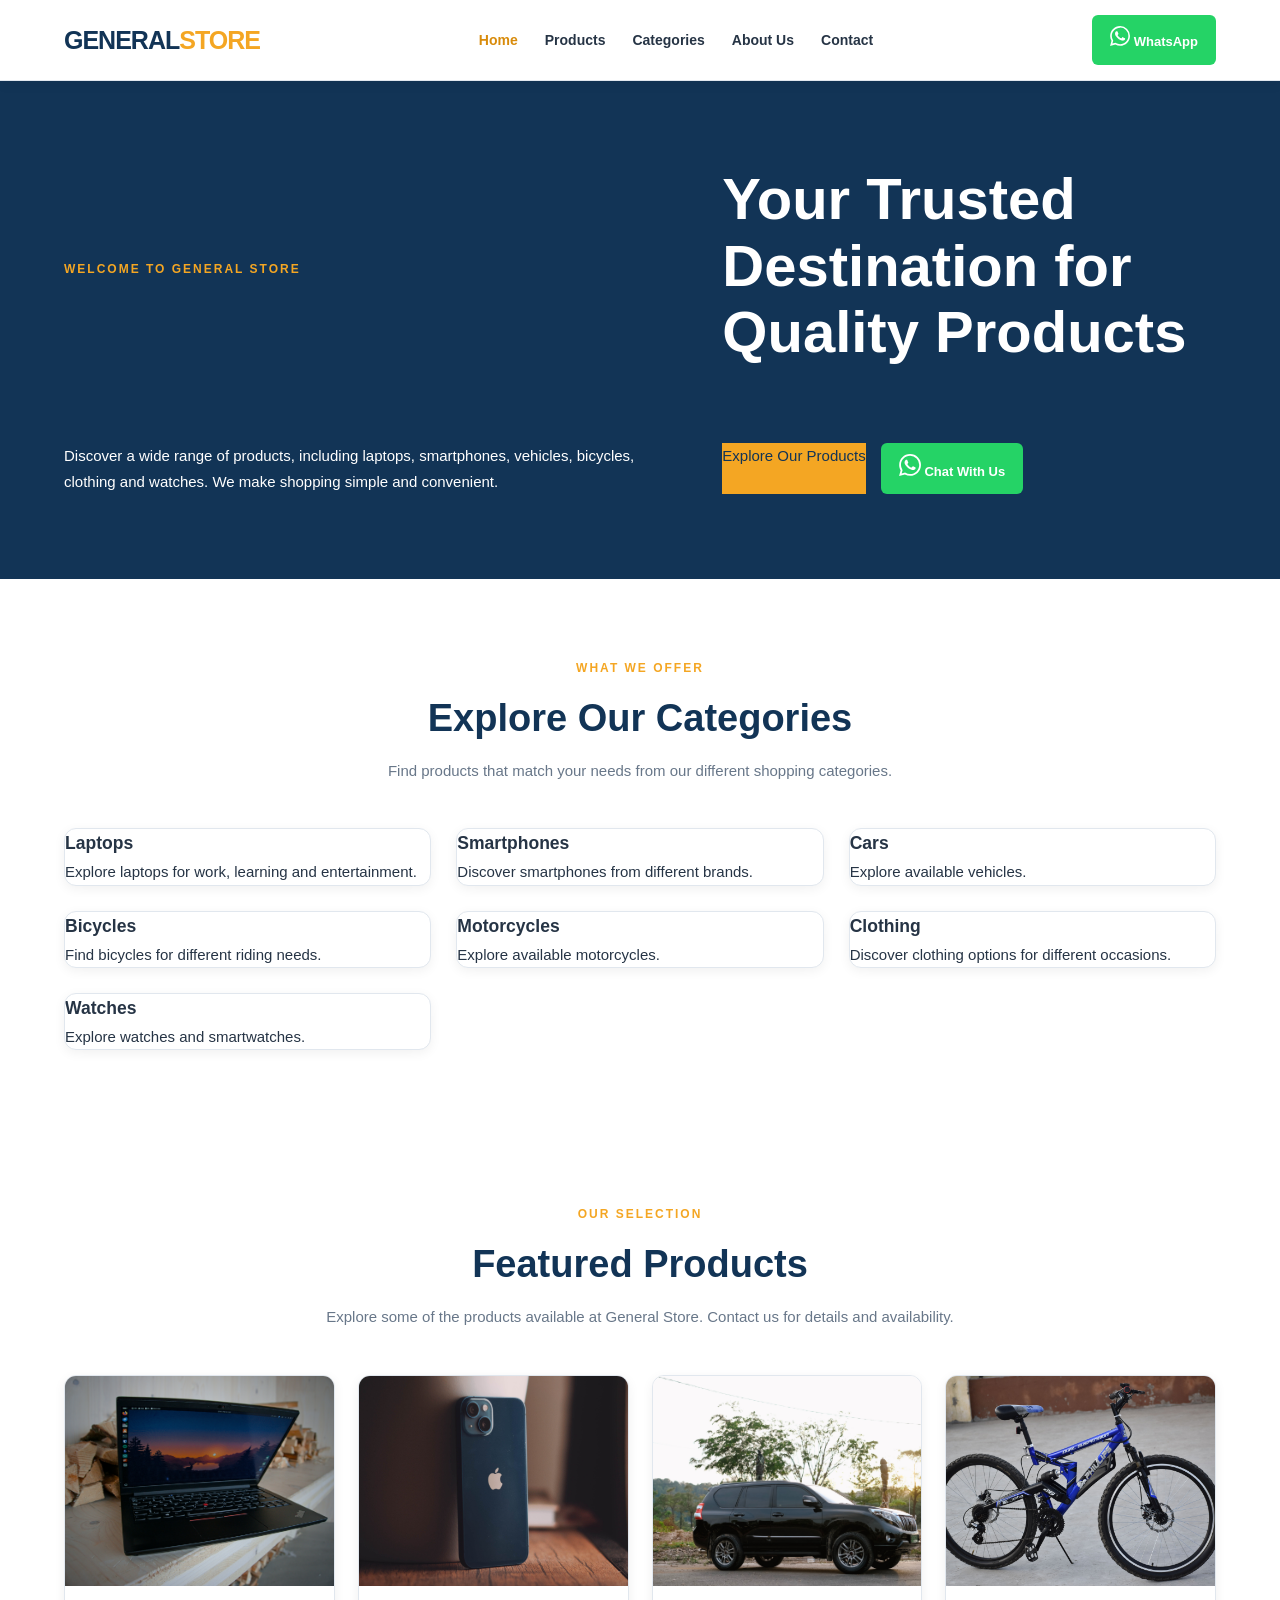
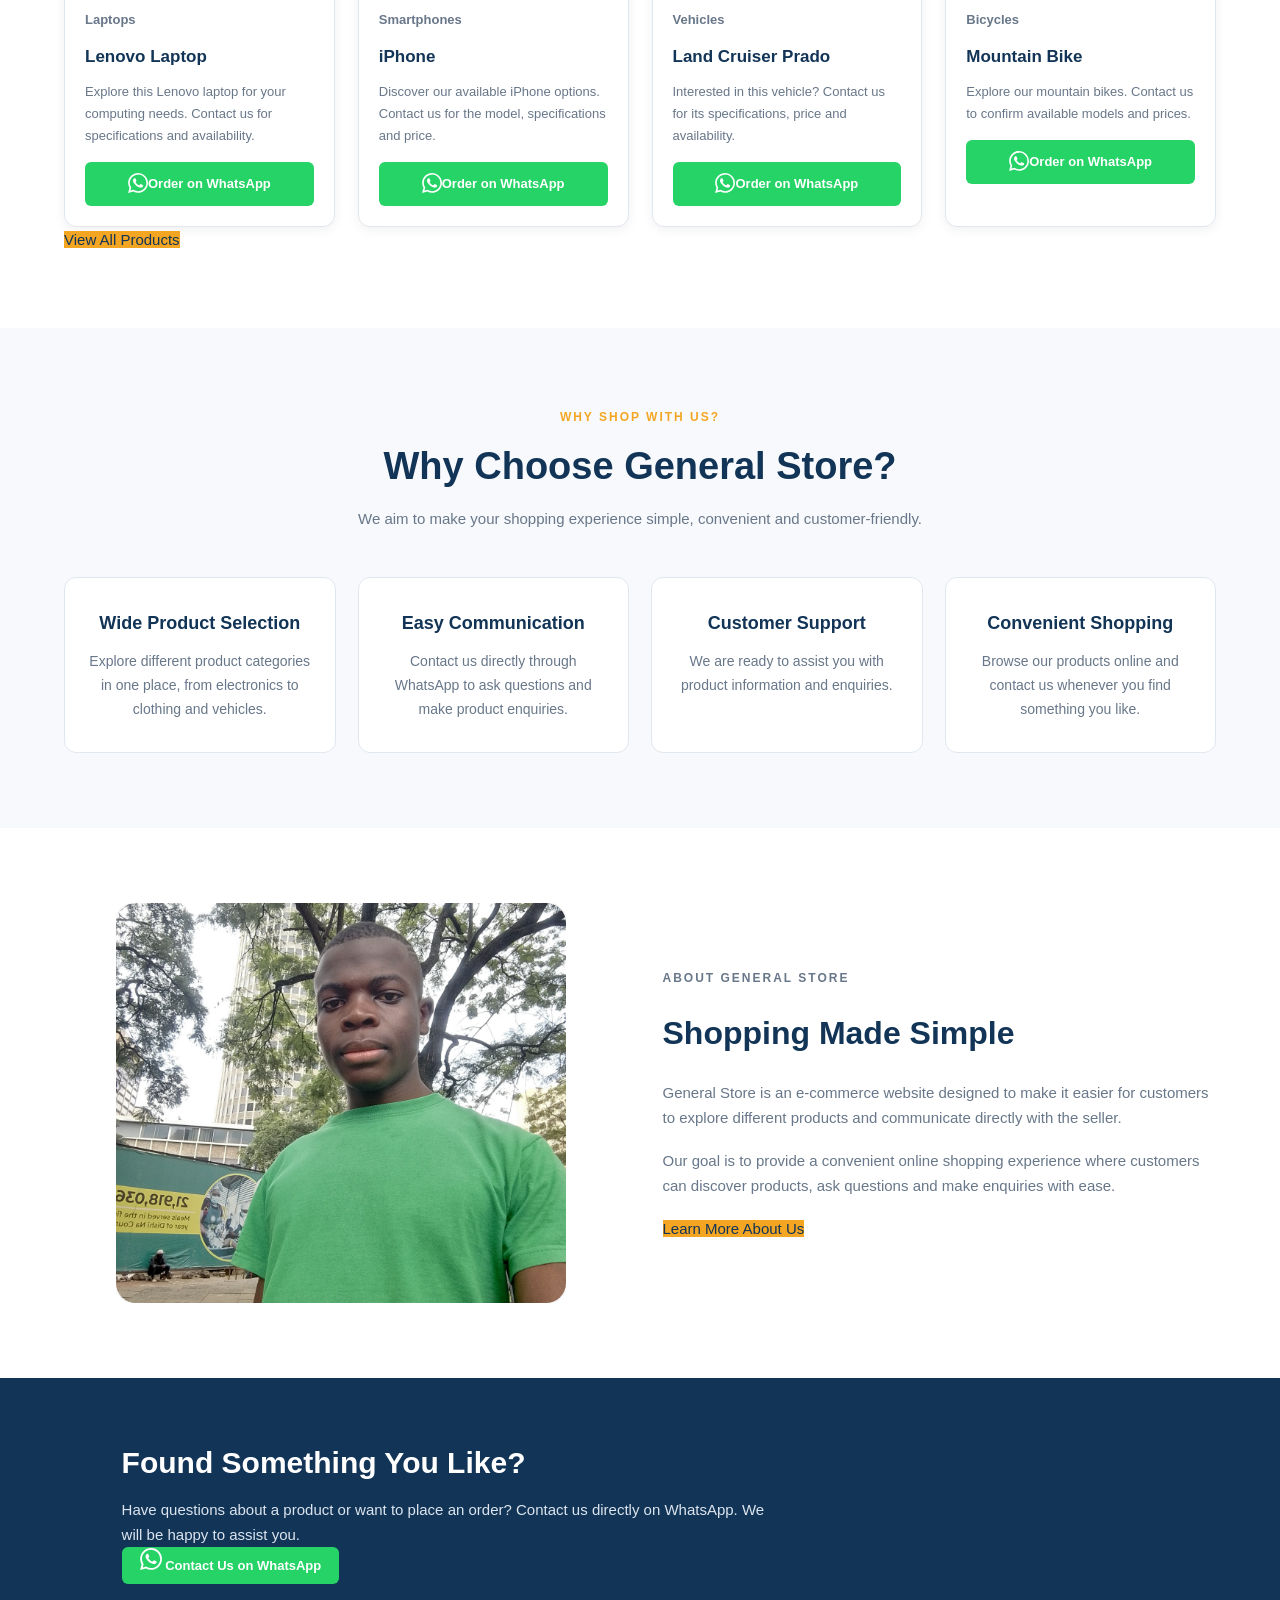
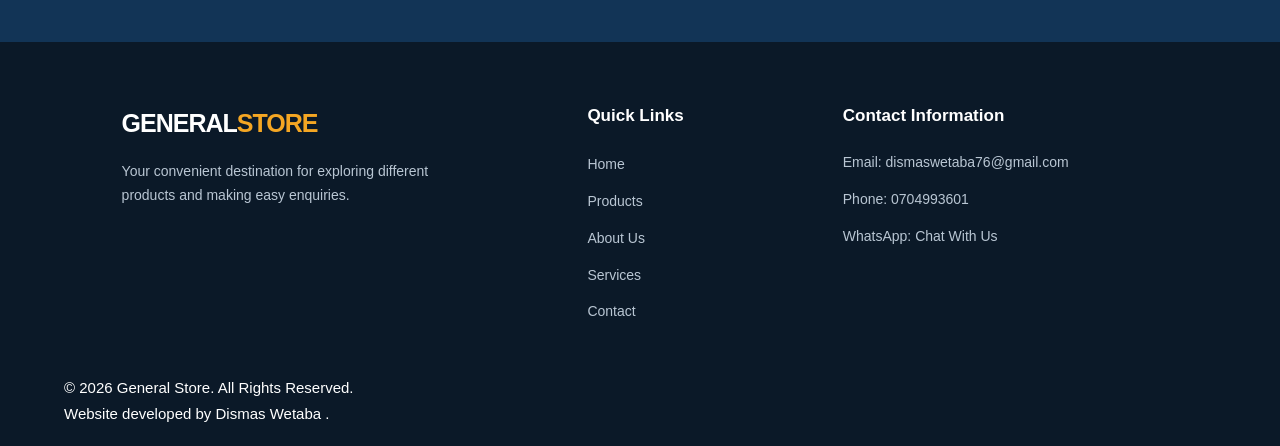
<file: index.html>
<!DOCTYPE html>
<html lang="en">

<head>
    <meta charset="UTF-8">
    <meta name="viewport" content="width=device-width, initial-scale=1.0">

    <meta name="description"
          content="Discover quality laptops, smartphones, cars, bicycles, motorcycles, clothes and watches. Contact General Store on WhatsApp to make an enquiry or place an order.">

    <meta name="keywords"
          content="online shopping, laptops, smartphones, cars, bicycles, motorcycles, clothes, watches, Kenya">

    <meta name="author" content="Dismas Wetaba">

    <title>General Store | Quality Products at Great Prices</title>

    <link rel="stylesheet" href="styles.css">
</head>

<body>

    <!-- ================= HEADER ================= -->

    <header class="header">

        <div class="container header-container">

            <a href="index.html" class="logo" aria-label="General Store homepage">
                GENERAL<span>STORE</span>
            </a>

            <nav class="navigation" aria-label="Main navigation">

                <ul class="nav-links">

                    <li>
                        <a href="index.html" aria-current="page">Home</a>
                    </li>

                    <li>
                        <a href="products.html">Products</a>
                    </li>

                    <li>
                        <a href="#categories">Categories</a>
                    </li>

                    <li>
                        <a href="about.html">About Us</a>
                    </li>

                    <li>
                        <a href="contact.html">Contact</a>
                    </li>

                </ul>

            </nav>

            <!-- Header WhatsApp button -->

            <a href="https://wa.me/254704993601?text=Hello%20General%20Store.%20I%20would%20like%20to%20make%20an%20enquiry."
               class="whatsapp-btn"
               target="_blank"
               rel="noopener noreferrer"
               aria-label="Contact General Store on WhatsApp">

                <svg xmlns="http://www.w3.org/2000/svg"
                     width="20"
                     height="20"
                     viewBox="0 0 24 24"
                     fill="currentColor"
                     aria-hidden="true">

                    <path d="M20.52 3.48A11.82 11.82 0 0 0 12.08 0C5.53 0 .2 5.33.2 11.88c0 2.09.55 4.13 1.59 5.93L.1 24l6.34-1.66a11.88 11.88 0 0 0 5.64 1.43h.01c6.55 0 11.88-5.33 11.88-11.88a11.8 11.8 0 0 0-3.45-8.41ZM12.09 21.75a9.9 9.9 0 0 1-5.05-1.39l-.36-.21-3.76.99 1-3.67-.24-.38a9.84 9.84 0 0 1-1.52-5.21c0-5.47 4.46-9.93 9.94-9.93a9.86 9.86 0 0 1 7.03 2.91 9.86 9.86 0 0 1 2.91 7.03c0 5.47-4.46 9.93-9.95 9.93Zm5.45-7.43c-.3-.15-1.77-.87-2.04-.97-.27-.1-.47-.15-.67.15-.2.3-.77.97-.94 1.17-.17.2-.35.22-.65.07-.3-.15-1.26-.46-2.4-1.47-.89-.79-1.49-1.77-1.66-2.07-.17-.3-.02-.46.13-.61.14-.13.3-.35.45-.52.15-.17.2-.3.3-.5.1-.2.05-.37-.02-.52-.07-.15-.67-1.62-.92-2.22-.24-.58-.49-.5-.67-.51h-.57c-.2 0-.52.07-.8.37-.27.3-1.04 1.02-1.04 2.49s1.07 2.89 1.22 3.09c.15.2 2.1 3.21 5.08 4.5.71.31 1.27.49 1.7.63.71.23 1.36.2 1.87.12.57-.09 1.77-.72 2.02-1.42.25-.7.25-1.3.17-1.42-.07-.13-.27-.2-.57-.35Z"/>

                </svg>

                <span>WhatsApp</span>

            </a>

        </div>

    </header>


    <!-- ================= MAIN CONTENT ================= -->

    <main>

        <!-- ================= HERO SECTION ================= -->

        <section class="hero">

            <div class="container hero-content">

                <p class="hero-subtitle">WELCOME TO GENERAL STORE</p>

                <h1>Your Trusted Destination for Quality Products</h1>

                <p>
                    Discover a wide range of products, including laptops,
                    smartphones, vehicles, bicycles, clothing and watches.
                    We make shopping simple and convenient.
                </p>

                <div class="hero-buttons">

                    <a href="products.html" class="primary-btn">
                        Explore Our Products
                    </a>

                    <!-- Second prominent WhatsApp button -->

                    <a href="https://wa.me/254704993601?text=Hello%20General%20Store.%20I%20have%20seen%20your%20website%20and%20would%20like%20to%20make%20an%20enquiry%20about%20your%20products."
                       class="whatsapp-btn hero-whatsapp-btn"
                       target="_blank"
                       rel="noopener noreferrer"
                       aria-label="Chat with General Store on WhatsApp about available products">

                        <svg xmlns="http://www.w3.org/2000/svg"
                             width="22"
                             height="22"
                             viewBox="0 0 24 24"
                             fill="currentColor"
                             aria-hidden="true">

                            <path d="M20.52 3.48A11.82 11.82 0 0 0 12.08 0C5.53 0 .2 5.33.2 11.88c0 2.09.55 4.13 1.59 5.93L.1 24l6.34-1.66a11.88 11.88 0 0 0 5.64 1.43h.01c6.55 0 11.88-5.33 11.88-11.88a11.8 11.8 0 0 0-3.45-8.41ZM12.09 21.75a9.9 9.9 0 0 1-5.05-1.39l-.36-.21-3.76.99 1-3.67-.24-.38a9.84 9.84 0 0 1-1.52-5.21c0-5.47 4.46-9.93 9.94-9.93a9.86 9.86 0 0 1 7.03 2.91 9.86 9.86 0 0 1 2.91 7.03c0 5.47-4.46 9.93-9.95 9.93Zm5.45-7.43c-.3-.15-1.77-.87-2.04-.97-.27-.1-.47-.15-.67.15-.2.3-.77.97-.94 1.17-.17.2-.35.22-.65.07-.3-.15-1.26-.46-2.4-1.47-.89-.79-1.49-1.77-1.66-2.07-.17-.3-.02-.46.13-.61.14-.13.3-.35.45-.52.15-.17.2-.3.3-.5.1-.2.05-.37-.02-.52-.07-.15-.67-1.62-.92-2.22-.24-.58-.49-.5-.67-.51h-.57c-.2 0-.52.07-.8.37-.27.3-1.04 1.02-1.04 2.49s1.07 2.89 1.22 3.09c.15.2 2.1 3.21 5.08 4.5.71.31 1.27.49 1.7.63.71.23 1.36.2 1.87.12.57-.09 1.77-.72 2.02-1.42.25-.7.25-1.3.17-1.42-.07-.13-.27-.2-.57-.35Z"/>

                        </svg>

                        <span>Chat With Us</span>

                    </a>

                </div>

            </div>

        </section>


        <!-- ================= CATEGORIES SECTION ================= -->

        <section class="categories section" id="categories">

            <div class="container">

                <div class="section-heading">

                    <p class="section-subtitle">WHAT WE OFFER</p>

                    <h2>Explore Our Categories</h2>

                    <p>
                        Find products that match your needs from our
                        different shopping categories.
                    </p>

                </div>

                <div class="category-grid">

                    <article class="category-card">

                        <a href="products.html#electronics">
                            <h3>Laptops</h3>
                            <p>Explore laptops for work, learning and entertainment.</p>
                        </a>

                    </article>


                    <article class="category-card">

                        <a href="products.html#phones">
                            <h3>Smartphones</h3>
                            <p>Discover smartphones from different brands.</p>
                        </a>

                    </article>


                    <article class="category-card">

                        <a href="products.html#cars">
                            <h3>Cars</h3>
                            <p>Explore available vehicles.</p>
                        </a>

                    </article>


                    <article class="category-card">

                        <a href="products.html#bicycles">
                            <h3>Bicycles</h3>
                            <p>Find bicycles for different riding needs.</p>
                        </a>

                    </article>


                    <article class="category-card">

                        <a href="products.html#motorcycles">
                            <h3>Motorcycles</h3>
                            <p>Explore available motorcycles.</p>
                        </a>

                    </article>


                    <article class="category-card">

                        <a href="products.html#clothes">
                            <h3>Clothing</h3>
                            <p>Discover clothing options for different occasions.</p>
                        </a>

                    </article>


                    <article class="category-card">

                        <a href="products.html#watches">
                            <h3>Watches</h3>
                            <p>Explore watches and smartwatches.</p>
                        </a>

                    </article>

                </div>

            </div>

        </section>


        <!-- ================= FEATURED PRODUCTS ================= -->

        <section class="featured-products section">

            <div class="container">

                <div class="section-heading">

                    <p class="section-subtitle">OUR SELECTION</p>

                    <h2>Featured Products</h2>

                    <p>
                        Explore some of the products available at General Store.
                        Contact us for details and availability.
                    </p>

                </div>


                <div class="product-grid">

                    <!-- PRODUCT 1 -->

                    <article class="product-card">

                        <div class="product-image">

                            <img src="images/lenovo.jpg"
                                 alt="Lenovo laptop"
                                 loading="lazy">

                        </div>

                        <div class="product-details">

                            <p class="product-category">Laptops</p>

                            <h3>Lenovo Laptop</h3>

                            <p>
                                Explore this Lenovo laptop for your computing needs.
                                Contact us for specifications and availability.
                            </p>

                            <a href="https://wa.me/254704993601?text=Hello%20General%20Store.%20I%20am%20interested%20in%20the%20Lenovo%20laptop.%20Please%20share%20more%20details."
                               class="whatsapp-btn"
                               target="_blank"
                               rel="noopener noreferrer"
                               aria-label="Enquire about the Lenovo laptop on WhatsApp">

                                <svg xmlns="http://www.w3.org/2000/svg"
                                     width="20"
                                     height="20"
                                     viewBox="0 0 24 24"
                                     fill="currentColor"
                                     aria-hidden="true">

                                    <path d="M20.52 3.48A11.82 11.82 0 0 0 12.08 0C5.53 0 .2 5.33.2 11.88c0 2.09.55 4.13 1.59 5.93L.1 24l6.34-1.66a11.88 11.88 0 0 0 5.64 1.43h.01c6.55 0 11.88-5.33 11.88-11.88a11.8 11.8 0 0 0-3.45-8.41ZM12.09 21.75a9.9 9.9 0 0 1-5.05-1.39l-.36-.21-3.76.99 1-3.67-.24-.38a9.84 9.84 0 0 1-1.52-5.21c0-5.47 4.46-9.93 9.94-9.93a9.86 9.86 0 0 1 7.03 2.91 9.86 9.86 0 0 1 2.91 7.03c0 5.47-4.46 9.93-9.95 9.93Zm5.45-7.43c-.3-.15-1.77-.87-2.04-.97-.27-.1-.47-.15-.67.15-.2.3-.77.97-.94 1.17-.17.2-.35.22-.65.07-.3-.15-1.26-.46-2.4-1.47-.89-.79-1.49-1.77-1.66-2.07-.17-.3-.02-.46.13-.61.14-.13.3-.35.45-.52.15-.17.2-.3.3-.5.1-.2.05-.37-.02-.52-.07-.15-.67-1.62-.92-2.22-.24-.58-.49-.5-.67-.51h-.57c-.2 0-.52.07-.8.37-.27.3-1.04 1.02-1.04 2.49s1.07 2.89 1.22 3.09c.15.2 2.1 3.21 5.08 4.5.71.31 1.27.49 1.7.63.71.23 1.36.2 1.87.12.57-.09 1.77-.72 2.02-1.42.25-.7.25-1.3.17-1.42-.07-.13-.27-.2-.57-.35Z"/>

                                </svg>

                                <span>Order on WhatsApp</span>

                            </a>

                        </div>

                    </article>


                    <!-- PRODUCT 2 -->

                    <article class="product-card">

                        <div class="product-image">

                            <img src="images/iphone1.jpg"
                                 alt="iPhone smartphone"
                                 loading="lazy">

                        </div>

                        <div class="product-details">

                            <p class="product-category">Smartphones</p>

                            <h3>iPhone</h3>

                            <p>
                                Discover our available iPhone options.
                                Contact us for the model, specifications and price.
                            </p>

                            <a href="https://wa.me/254704993601?text=Hello%20General%20Store.%20I%20am%20interested%20in%20your%20iPhone%20products.%20Please%20share%20more%20details."
                               class="whatsapp-btn"
                               target="_blank"
                               rel="noopener noreferrer"
                               aria-label="Enquire about iPhones on WhatsApp">

                                <svg xmlns="http://www.w3.org/2000/svg"
                                     width="20"
                                     height="20"
                                     viewBox="0 0 24 24"
                                     fill="currentColor"
                                     aria-hidden="true">

                                    <path d="M20.52 3.48A11.82 11.82 0 0 0 12.08 0C5.53 0 .2 5.33.2 11.88c0 2.09.55 4.13 1.59 5.93L.1 24l6.34-1.66a11.88 11.88 0 0 0 5.64 1.43h.01c6.55 0 11.88-5.33 11.88-11.88a11.8 11.8 0 0 0-3.45-8.41ZM12.09 21.75a9.9 9.9 0 0 1-5.05-1.39l-.36-.21-3.76.99 1-3.67-.24-.38a9.84 9.84 0 0 1-1.52-5.21c0-5.47 4.46-9.93 9.94-9.93a9.86 9.86 0 0 1 7.03 2.91 9.86 9.86 0 0 1 2.91 7.03c0 5.47-4.46 9.93-9.95 9.93Zm5.45-7.43c-.3-.15-1.77-.87-2.04-.97-.27-.1-.47-.15-.67.15-.2.3-.77.97-.94 1.17-.17.2-.35.22-.65.07-.3-.15-1.26-.46-2.4-1.47-.89-.79-1.49-1.77-1.66-2.07-.17-.3-.02-.46.13-.61.14-.13.3-.35.45-.52.15-.17.2-.3.3-.5.1-.2.05-.37-.02-.52-.07-.15-.67-1.62-.92-2.22-.24-.58-.49-.5-.67-.51h-.57c-.2 0-.52.07-.8.37-.27.3-1.04 1.02-1.04 2.49s1.07 2.89 1.22 3.09c.15.2 2.1 3.21 5.08 4.5.71.31 1.27.49 1.7.63.71.23 1.36.2 1.87.12.57-.09 1.77-.72 2.02-1.42.25-.7.25-1.3.17-1.42-.07-.13-.27-.2-.57-.35Z"/>

                                </svg>

                                <span>Order on WhatsApp</span>

                            </a>

                        </div>

                    </article>


                    <!-- PRODUCT 3 -->

                    <article class="product-card">

                        <div class="product-image">

                            <img src="images/landcruiserprado.jpg"
                                 alt="Toyota Land Cruiser Prado"
                                 loading="lazy">

                        </div>

                        <div class="product-details">

                            <p class="product-category">Vehicles</p>

                            <h3>Land Cruiser Prado</h3>

                            <p>
                                Interested in this vehicle?
                                Contact us for its specifications, price and availability.
                            </p>

                            <a href="https://wa.me/254704993601?text=Hello%20General%20Store.%20I%20am%20interested%20in%20the%20Land%20Cruiser%20Prado.%20Please%20share%20more%20details."
                               class="whatsapp-btn"
                               target="_blank"
                               rel="noopener noreferrer"
                               aria-label="Enquire about the Land Cruiser Prado on WhatsApp">

                                <svg xmlns="http://www.w3.org/2000/svg"
                                     width="20"
                                     height="20"
                                     viewBox="0 0 24 24"
                                     fill="currentColor"
                                     aria-hidden="true">

                                    <path d="M20.52 3.48A11.82 11.82 0 0 0 12.08 0C5.53 0 .2 5.33.2 11.88c0 2.09.55 4.13 1.59 5.93L.1 24l6.34-1.66a11.88 11.88 0 0 0 5.64 1.43h.01c6.55 0 11.88-5.33 11.88-11.88a11.8 11.8 0 0 0-3.45-8.41ZM12.09 21.75a9.9 9.9 0 0 1-5.05-1.39l-.36-.21-3.76.99 1-3.67-.24-.38a9.84 9.84 0 0 1-1.52-5.21c0-5.47 4.46-9.93 9.94-9.93a9.86 9.86 0 0 1 7.03 2.91 9.86 9.86 0 0 1 2.91 7.03c0 5.47-4.46 9.93-9.95 9.93Zm5.45-7.43c-.3-.15-1.77-.87-2.04-.97-.27-.1-.47-.15-.67.15-.2.3-.77.97-.94 1.17-.17.2-.35.22-.65.07-.3-.15-1.26-.46-2.4-1.47-.89-.79-1.49-1.77-1.66-2.07-.17-.3-.02-.46.13-.61.14-.13.3-.35.45-.52.15-.17.2-.3.3-.5.1-.2.05-.37-.02-.52-.07-.15-.67-1.62-.92-2.22-.24-.58-.49-.5-.67-.51h-.57c-.2 0-.52.07-.8.37-.27.3-1.04 1.02-1.04 2.49s1.07 2.89 1.22 3.09c.15.2 2.1 3.21 5.08 4.5.71.31 1.27.49 1.7.63.71.23 1.36.2 1.87.12.57-.09 1.77-.72 2.02-1.42.25-.7.25-1.3.17-1.42-.07-.13-.27-.2-.57-.35Z"/>

                                </svg>

                                <span>Order on WhatsApp</span>

                            </a>

                        </div>

                    </article>


                    <!-- PRODUCT 4 -->

                    <article class="product-card">

                        <div class="product-image">

                            <img src="images/mountainbike.jpg"
                                 alt="Mountain bicycle"
                                 loading="lazy">

                        </div>

                        <div class="product-details">

                            <p class="product-category">Bicycles</p>

                            <h3>Mountain Bike</h3>

                            <p>
                                Explore our mountain bikes.
                                Contact us to confirm available models and prices.
                            </p>

                            <a href="https://wa.me/254704993601?text=Hello%20General%20Store.%20I%20am%20interested%20in%20the%20Mountain%20Bike.%20Please%20share%20more%20details."
                               class="whatsapp-btn"
                               target="_blank"
                               rel="noopener noreferrer"
                               aria-label="Enquire about the mountain bike on WhatsApp">

                                <svg xmlns="http://www.w3.org/2000/svg"
                                     width="20"
                                     height="20"
                                     viewBox="0 0 24 24"
                                     fill="currentColor"
                                     aria-hidden="true">

                                    <path d="M20.52 3.48A11.82 11.82 0 0 0 12.08 0C5.53 0 .2 5.33.2 11.88c0 2.09.55 4.13 1.59 5.93L.1 24l6.34-1.66a11.88 11.88 0 0 0 5.64 1.43h.01c6.55 0 11.88-5.33 11.88-11.88a11.8 11.8 0 0 0-3.45-8.41ZM12.09 21.75a9.9 9.9 0 0 1-5.05-1.39l-.36-.21-3.76.99 1-3.67-.24-.38a9.84 9.84 0 0 1-1.52-5.21c0-5.47 4.46-9.93 9.94-9.93a9.86 9.86 0 0 1 7.03 2.91 9.86 9.86 0 0 1 2.91 7.03c0 5.47-4.46 9.93-9.95 9.93Zm5.45-7.43c-.3-.15-1.77-.87-2.04-.97-.27-.1-.47-.15-.67.15-.2.3-.77.97-.94 1.17-.17.2-.35.22-.65.07-.3-.15-1.26-.46-2.4-1.47-.89-.79-1.49-1.77-1.66-2.07-.17-.3-.02-.46.13-.61.14-.13.3-.35.45-.52.15-.17.2-.3.3-.5.1-.2.05-.37-.02-.52-.07-.15-.67-1.62-.92-2.22-.24-.58-.49-.5-.67-.51h-.57c-.2 0-.52.07-.8.37-.27.3-1.04 1.02-1.04 2.49s1.07 2.89 1.22 3.09c.15.2 2.1 3.21 5.08 4.5.71.31 1.27.49 1.7.63.71.23 1.36.2 1.87.12.57-.09 1.77-.72 2.02-1.42.25-.7.25-1.3.17-1.42-.07-.13-.27-.2-.57-.35Z"/>

                                </svg>

                                <span>Order on WhatsApp</span>

                            </a>

                        </div>

                    </article>

                </div>


                <div class="view-all-products">

                    <a href="products.html" class="primary-btn">
                        View All Products
                    </a>

                </div>

            </div>

        </section>


        <!-- ================= WHY CHOOSE US ================= -->

        <section class="why-choose-us section">

            <div class="container">

                <div class="section-heading">

                    <p class="section-subtitle">WHY SHOP WITH US?</p>

                    <h2>Why Choose General Store?</h2>

                    <p>
                        We aim to make your shopping experience simple,
                        convenient and customer-friendly.
                    </p>

                </div>


                <div class="benefits-grid">

                    <article class="benefit-card">

                        <h3>Wide Product Selection</h3>

                        <p>
                            Explore different product categories in one place,
                            from electronics to clothing and vehicles.
                        </p>

                    </article>


                    <article class="benefit-card">

                        <h3>Easy Communication</h3>

                        <p>
                            Contact us directly through WhatsApp to ask questions
                            and make product enquiries.
                        </p>

                    </article>


                    <article class="benefit-card">

                        <h3>Customer Support</h3>

                        <p>
                            We are ready to assist you with product information
                            and enquiries.
                        </p>

                    </article>


                    <article class="benefit-card">

                        <h3>Convenient Shopping</h3>

                        <p>
                            Browse our products online and contact us
                            whenever you find something you like.
                        </p>

                    </article>

                </div>

            </div>

        </section>


        <!-- ================= ABOUT THE BUSINESS ================= -->

        <section class="business-intro section">

            <div class="container business-container">

                <div class="business-image">

                    <img src="images/myphoto.jpg"
                         alt="Dismas Wetaba, the developer behind General Store"
                         loading="lazy">

                </div>


                <div class="business-content">

                    <p class="section-subtitle">ABOUT GENERAL STORE</p>

                    <h2>Shopping Made Simple</h2>

                    <p>
                        General Store is an e-commerce website designed to make
                        it easier for customers to explore different products
                        and communicate directly with the seller.
                    </p>

                    <p>
                        Our goal is to provide a convenient online shopping
                        experience where customers can discover products,
                        ask questions and make enquiries with ease.
                    </p>

                    <a href="about.html" class="primary-btn">
                        Learn More About Us
                    </a>

                </div>

            </div>

        </section>


        <!-- ================= CUSTOMER CALL TO ACTION ================= -->

        <section class="contact-cta section">

            <div class="container">

                <h2>Found Something You Like?</h2>

                <p>
                    Have questions about a product or want to place an order?
                    Contact us directly on WhatsApp. We will be happy to assist you.
                </p>

                <a href="https://wa.me/254704993601?text=Hello%20General%20Store.%20I%20would%20like%20to%20make%20an%20enquiry%20or%20place%20an%20order."
                   class="whatsapp-btn"
                   target="_blank"
                   rel="noopener noreferrer"
                   aria-label="Contact General Store to make an order on WhatsApp">

                    <svg xmlns="http://www.w3.org/2000/svg"
                         width="22"
                         height="22"
                         viewBox="0 0 24 24"
                         fill="currentColor"
                         aria-hidden="true">

                        <path d="M20.52 3.48A11.82 11.82 0 0 0 12.08 0C5.53 0 .2 5.33.2 11.88c0 2.09.55 4.13 1.59 5.93L.1 24l6.34-1.66a11.88 11.88 0 0 0 5.64 1.43h.01c6.55 0 11.88-5.33 11.88-11.88a11.8 11.8 0 0 0-3.45-8.41ZM12.09 21.75a9.9 9.9 0 0 1-5.05-1.39l-.36-.21-3.76.99 1-3.67-.24-.38a9.84 9.84 0 0 1-1.52-5.21c0-5.47 4.46-9.93 9.94-9.93a9.86 9.86 0 0 1 7.03 2.91 9.86 9.86 0 0 1 2.91 7.03c0 5.47-4.46 9.93-9.95 9.93Zm5.45-7.43c-.3-.15-1.77-.87-2.04-.97-.27-.1-.47-.15-.67.15-.2.3-.77.97-.94 1.17-.17.2-.35.22-.65.07-.3-.15-1.26-.46-2.4-1.47-.89-.79-1.49-1.77-1.66-2.07-.17-.3-.02-.46.13-.61.14-.13.3-.35.45-.52.15-.17.2-.3.3-.5.1-.2.05-.37-.02-.52-.07-.15-.67-1.62-.92-2.22-.24-.58-.49-.5-.67-.51h-.57c-.2 0-.52.07-.8.37-.27.3-1.04 1.02-1.04 2.49s1.07 2.89 1.22 3.09c.15.2 2.1 3.21 5.08 4.5.71.31 1.27.49 1.7.63.71.23 1.36.2 1.87.12.57-.09 1.77-.72 2.02-1.42.25-.7.25-1.3.17-1.42-.07-.13-.27-.2-.57-.35Z"/>

                    </svg>

                    <span>Contact Us on WhatsApp</span>

                </a>

            </div>

        </section>

    </main>


    <!-- ================= FOOTER ================= -->

    <footer class="footer">

        <div class="container footer-container">

            <div class="footer-about">

                <a href="index.html" class="logo">
                    GENERAL<span>STORE</span>
                </a>

                <p>
                    Your convenient destination for exploring different
                    products and making easy enquiries.
                </p>

            </div>


            <div class="footer-links">

                <h3>Quick Links</h3>

                <ul>

                    <li><a href="index.html">Home</a></li>

                    <li><a href="products.html">Products</a></li>

                    <li><a href="about.html">About Us</a></li>

                    <li><a href="services.html">Services</a></li>

                    <li><a href="contact.html">Contact</a></li>

                </ul>

            </div>


            <div class="footer-contact">

                <h3>Contact Information</h3>

                <p>
                    Email:
                    <a href="mailto:dismaswetaba76@gmail.com">
                        dismaswetaba76@gmail.com
                    </a>
                </p>

                <p>
                    Phone:
                    <a href="tel:+254704993601">
                        0704993601
                    </a>
                </p>

                <p>
                    WhatsApp:
                    <a href="https://wa.me/254704993601"
                       target="_blank"
                       rel="noopener noreferrer">
                        Chat With Us
                    </a>
                </p>

            </div>

        </div>



            <p>
                &copy; 2026 General Store. All Rights Reserved.
            </p>

            <p>
                Website developed by
                <a href="https://dismaswetaba.github.io/personal_website/"
                   target="_blank"
                   rel="noopener noreferrer">
                    Dismas Wetaba
                </a>.
            </p>

        </div>

    </footer>

</body>

</html>
</file>
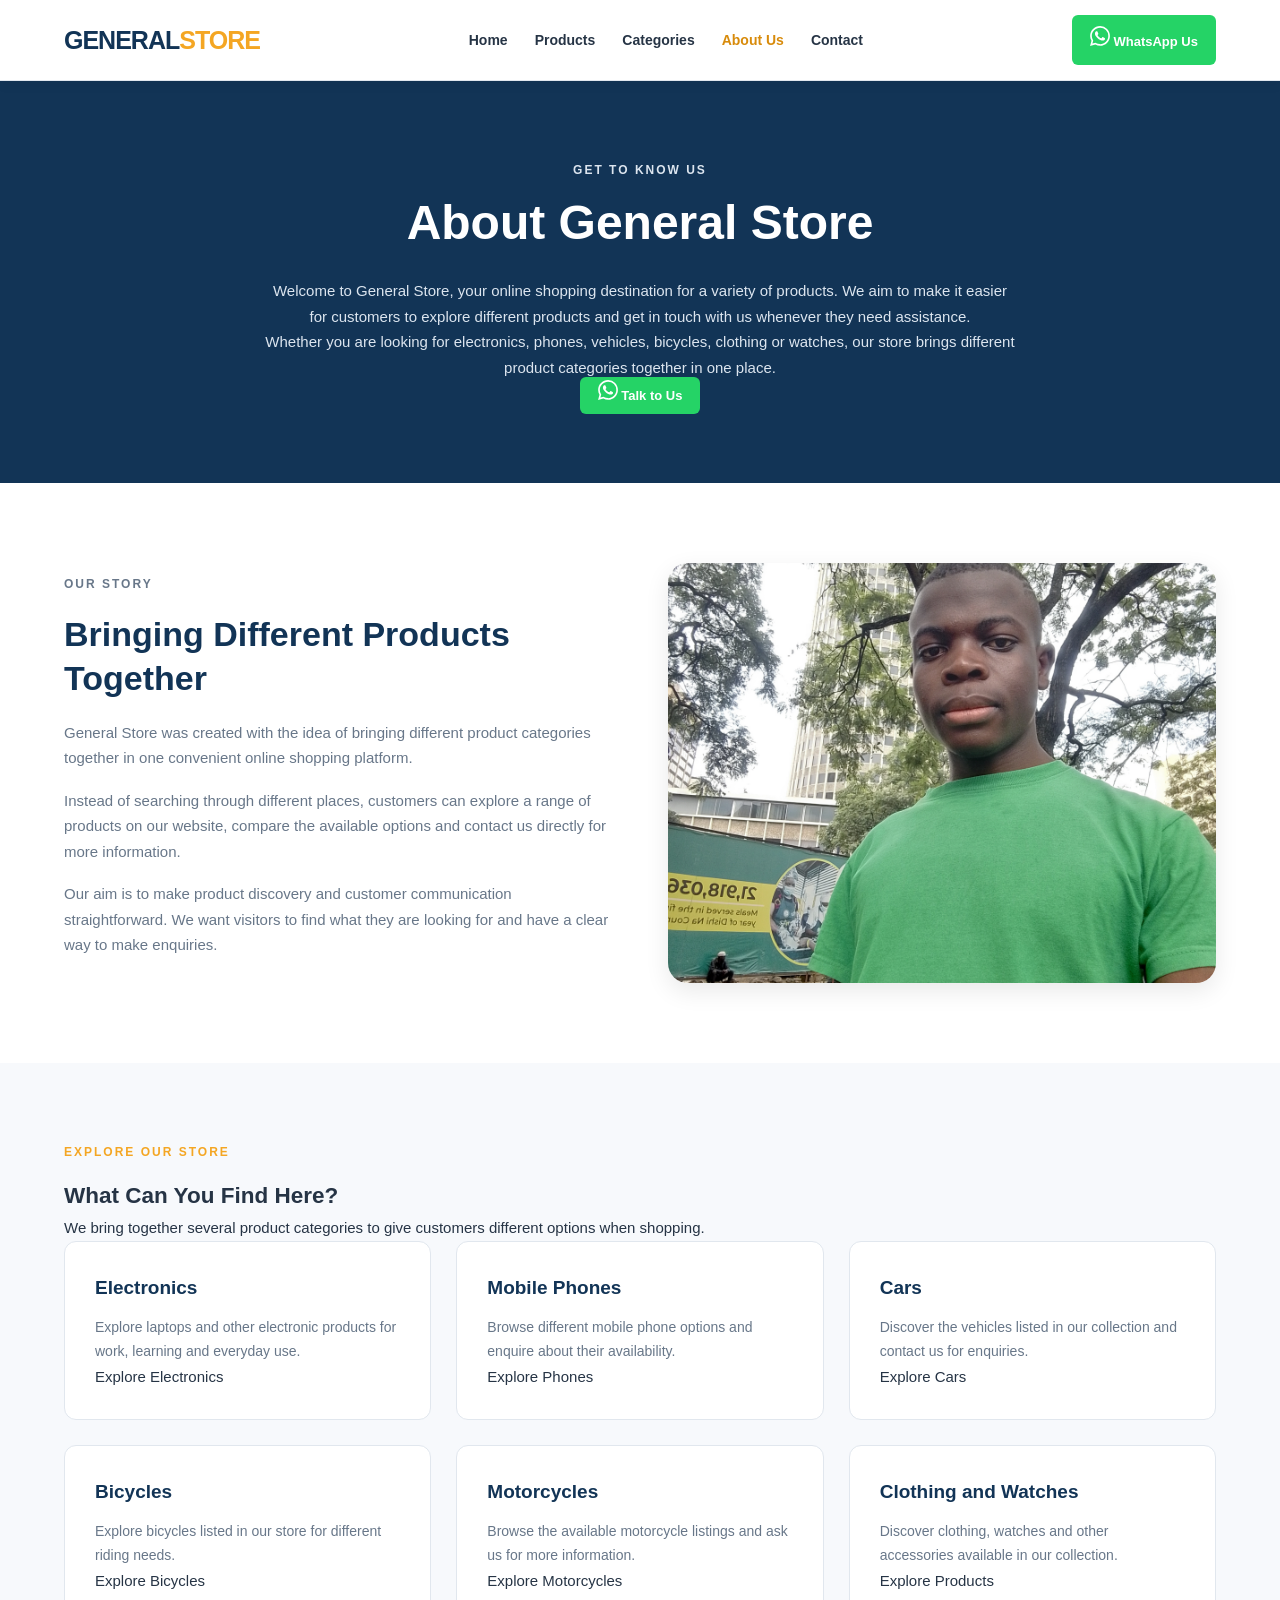
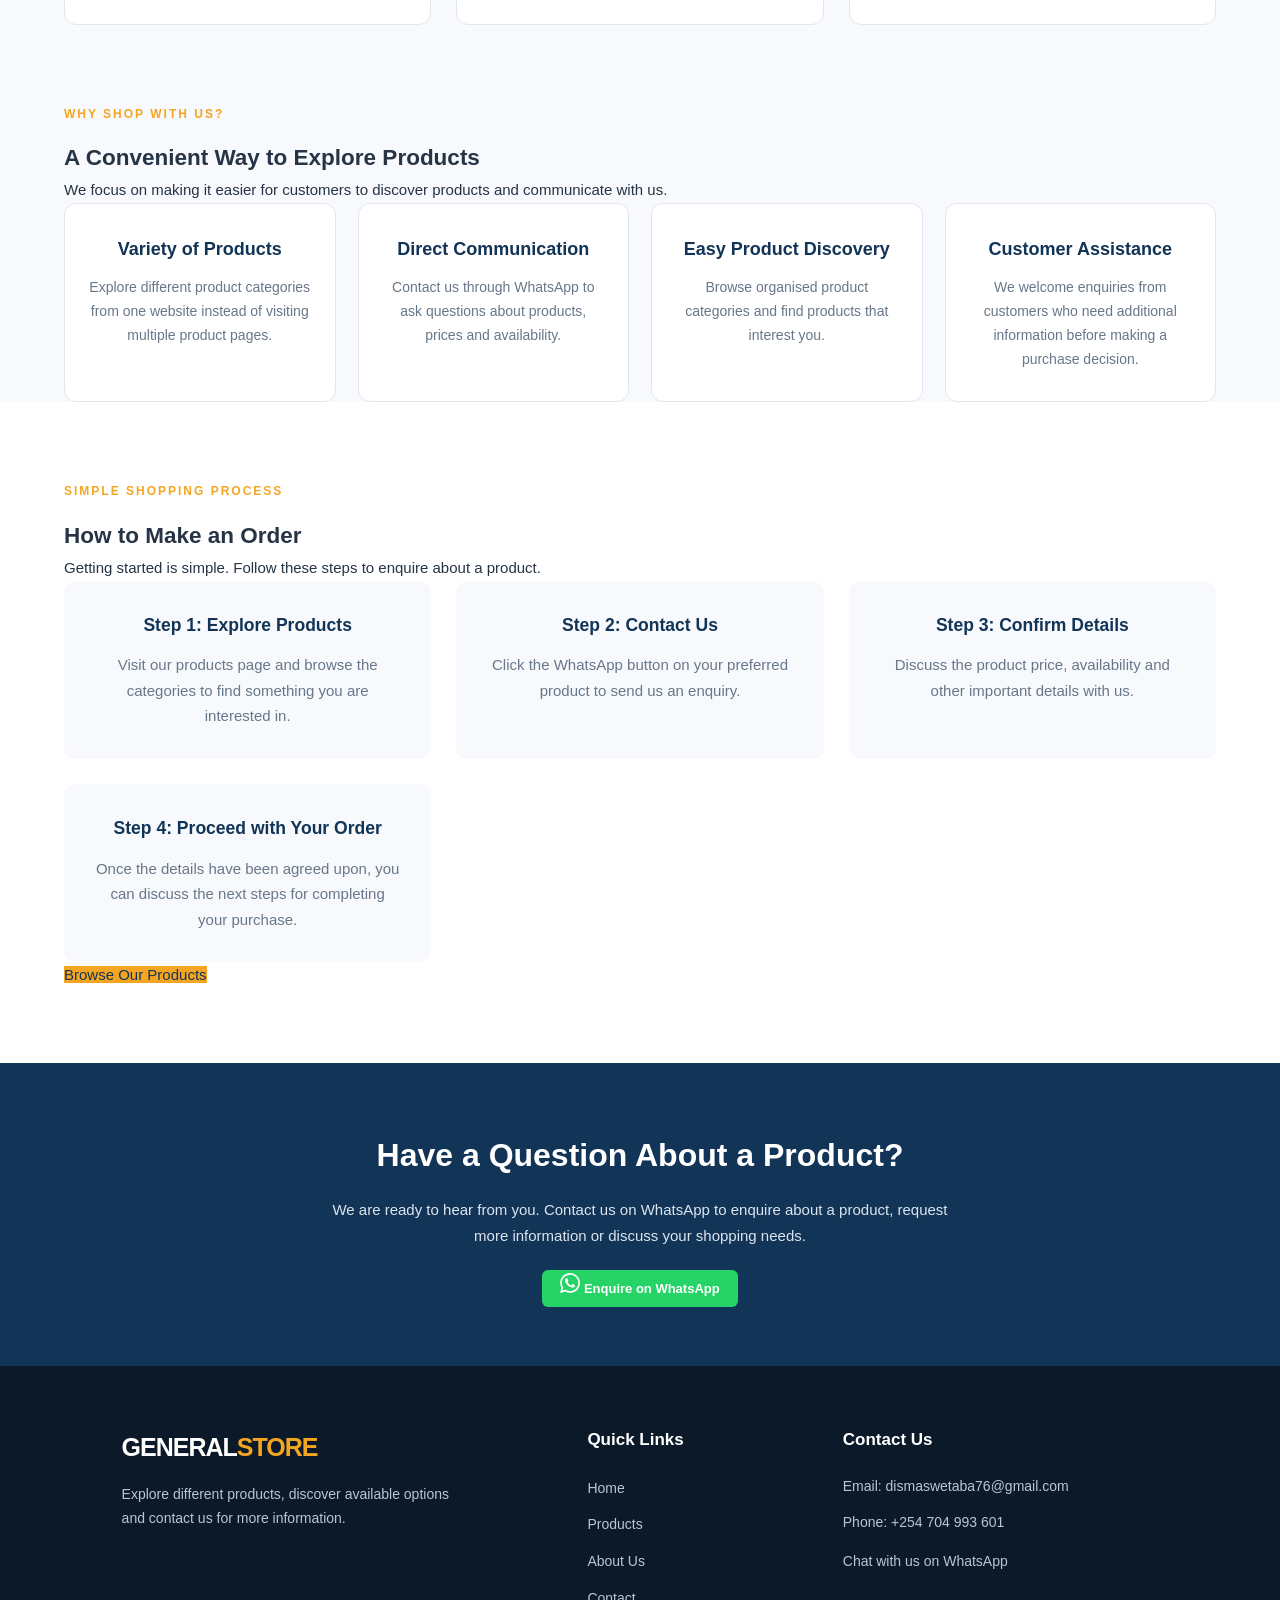
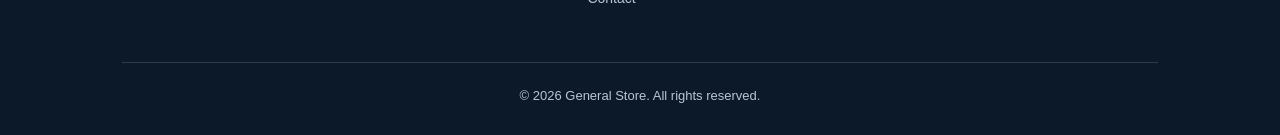
<file: about.html>
<!DOCTYPE html>
<html lang="en">

<head>
    <meta charset="UTF-8">

    <meta name="viewport" content="width=device-width, initial-scale=1.0">

    <meta name="description"
          content="Learn more about General Store, an online shopping platform offering electronics, phones, vehicles, bicycles, clothing and watches. Contact us for product enquiries.">

    <meta name="author" content="Dismas Wetaba">

    <title>About Us | General Store</title>

    <link rel="stylesheet" href="styles.css">
</head>

<body>

    <!-- ================= HEADER ================= -->

    <header class="header">

        <div class="container header-container">

            <a href="index.html" class="logo">
                GENERAL<span>STORE</span>
            </a>

            <nav class="navigation" aria-label="Main navigation">

                <ul class="nav-links">

                    <li>
                        <a href="index.html">Home</a>
                    </li>

                    <li>
                        <a href="products.html">Products</a>
                    </li>

                    <li>
                        <a href="products.html#categories">Categories</a>
                    </li>

                    <li>
                        <a href="about.html" aria-current="page">About Us</a>
                    </li>

                    <li>
                        <a href="contact.html">Contact</a>
                    </li>

                </ul>

            </nav>

            <a href="https://wa.me/254704993601?text=Hello%20General%20Store.%20I%20would%20like%20to%20make%20an%20enquiry."
               class="whatsapp-btn"
               target="_blank"
               rel="noopener noreferrer"
               aria-label="Contact General Store on WhatsApp">

                <svg xmlns="http://www.w3.org/2000/svg"
                     width="20"
                     height="20"
                     viewBox="0 0 24 24"
                     fill="currentColor"
                     aria-hidden="true">

                    <path d="M20.52 3.48A11.8 11.8 0 0 0 12.04 0C5.5 0 .18 5.32.18 11.86c0 2.09.55 4.13 1.6 5.93L.08 24l6.36-1.67a11.9 11.9 0 0 0 5.6 1.42h.01c6.54 0 11.86-5.32 11.86-11.86 0-3.17-1.23-6.15-3.39-8.41ZM12.05 21.7a9.86 9.86 0 0 1-5.02-1.37l-.36-.21-3.77.99 1.01-3.67-.23-.38a9.82 9.82 0 0 1-1.51-5.2c0-5.44 4.43-9.87 9.88-9.87a9.8 9.8 0 0 1 6.99 2.9 9.8 9.8 0 0 1 2.89 6.98c0 5.45-4.43 9.88-9.88 9.88Zm5.42-7.4c-.3-.15-1.77-.87-2.04-.97-.27-.1-.47-.15-.67.15-.2.3-.77.97-.95 1.17-.17.2-.35.22-.65.07-.3-.15-1.26-.46-2.4-1.46-.89-.79-1.49-1.77-1.67-2.07-.17-.3-.02-.46.13-.61.14-.13.3-.35.45-.52.15-.18.2-.3.3-.5.1-.2.05-.38-.03-.53-.08-.15-.67-1.61-.92-2.2-.24-.57-.48-.5-.67-.51h-.57c-.2 0-.52.08-.8.38-.27.3-1.04 1.02-1.04 2.48s1.07 2.88 1.22 3.08c.15.2 2.1 3.2 5.08 4.49.71.3 1.26.48 1.69.61.71.22 1.36.19 1.87.11.57-.08 1.77-.72 2.02-1.42.25-.7.25-1.3.17-1.42-.08-.13-.27-.2-.57-.35Z"/>

                </svg>

                <span>WhatsApp Us</span>

            </a>

        </div>

    </header>


    <!-- ================= MAIN CONTENT ================= -->

    <main>

        <!-- ABOUT HERO SECTION -->

        <section class="about-hero">

            <div class="container">

                <p class="section-label">GET TO KNOW US</p>

                <h1>About General Store</h1>

                <p>
                    Welcome to General Store, your online shopping
                    destination for a variety of products. We aim to
                    make it easier for customers to explore different
                    products and get in touch with us whenever they
                    need assistance.
                </p>

                <p>
                    Whether you are looking for electronics, phones,
                    vehicles, bicycles, clothing or watches, our store
                    brings different product categories together in
                    one place.
                </p>

                <a href="https://wa.me/254704993601?text=Hello%20General%20Store.%20I%20would%20like%20to%20know%20more%20about%20your%20products."
                   class="whatsapp-btn"
                   target="_blank"
                   rel="noopener noreferrer"
                   aria-label="Chat with General Store on WhatsApp">

                    <svg xmlns="http://www.w3.org/2000/svg"
                         width="20"
                         height="20"
                         viewBox="0 0 24 24"
                         fill="currentColor"
                         aria-hidden="true">

                        <path d="M20.52 3.48A11.8 11.8 0 0 0 12.04 0C5.5 0 .18 5.32.18 11.86c0 2.09.55 4.13 1.6 5.93L.08 24l6.36-1.67a11.9 11.9 0 0 0 5.6 1.42h.01c6.54 0 11.86-5.32 11.86-11.86 0-3.17-1.23-6.15-3.39-8.41ZM12.05 21.7a9.86 9.86 0 0 1-5.02-1.37l-.36-.21-3.77.99 1.01-3.67-.23-.38a9.82 9.82 0 0 1-1.51-5.2c0-5.44 4.43-9.87 9.88-9.87a9.8 9.8 0 0 1 6.99 2.9 9.8 9.8 0 0 1 2.89 6.98c0 5.45-4.43 9.88-9.88 9.88Zm5.42-7.4c-.3-.15-1.77-.87-2.04-.97-.27-.1-.47-.15-.67.15-.2.3-.77.97-.95 1.17-.17.2-.35.22-.65.07-.3-.15-1.26-.46-2.4-1.46-.89-.79-1.49-1.77-1.67-2.07-.17-.3-.02-.46.13-.61.14-.13.3-.35.45-.52.15-.18.2-.3.3-.5.1-.2.05-.38-.03-.53-.08-.15-.67-1.61-.92-2.2-.24-.57-.48-.5-.67-.51h-.57c-.2 0-.52.08-.8.38-.27.3-1.04 1.02-1.04 2.48s1.07 2.88 1.22 3.08c.15.2 2.1 3.2 5.08 4.49.71.3 1.26.48 1.69.61.71.22 1.36.19 1.87.11.57-.08 1.77-.72 2.02-1.42.25-.7.25-1.3.17-1.42-.08-.13-.27-.2-.57-.35Z"/>

                    </svg>

                    <span>Talk to Us</span>

                </a>

            </div>

        </section>


        <!-- ================= OUR STORY ================= -->

        <section class="our-story">

            <div class="container">

                <div class="story-content">

                    <div class="story-text">

                        <p class="section-label">OUR STORY</p>

                        <h2>Bringing Different Products Together</h2>

                        <p>
                            General Store was created with the idea of
                            bringing different product categories
                            together in one convenient online shopping
                            platform.
                        </p>

                        <p>
                            Instead of searching through different
                            places, customers can explore a range of
                            products on our website, compare the
                            available options and contact us directly
                            for more information.
                        </p>

                        <p>
                            Our aim is to make product discovery and
                            customer communication straightforward.
                            We want visitors to find what they are
                            looking for and have a clear way to make
                            enquiries.
                        </p>

                    </div>

                    <div class="story-image">

                        <img src="images/myphoto.jpg"
                             alt="General Store representative">

                    </div>

                </div>

            </div>

        </section>


        <!-- ================= WHAT WE OFFER ================= -->

        <section class="what-we-offer">

            <div class="container">

                <p class="section-label">EXPLORE OUR STORE</p>

                <h2>What Can You Find Here?</h2>

                <p>
                    We bring together several product categories
                    to give customers different options when shopping.
                </p>

                <div class="offer-grid">

                    <article class="offer-card">

                        <h3>Electronics</h3>

                        <p>
                            Explore laptops and other electronic
                            products for work, learning and everyday use.
                        </p>

                        <a href="products.html#electronics">
                            Explore Electronics
                        </a>

                    </article>


                    <article class="offer-card">

                        <h3>Mobile Phones</h3>

                        <p>
                            Browse different mobile phone options
                            and enquire about their availability.
                        </p>

                        <a href="products.html#phones">
                            Explore Phones
                        </a>

                    </article>


                    <article class="offer-card">

                        <h3>Cars</h3>

                        <p>
                            Discover the vehicles listed in our
                            collection and contact us for enquiries.
                        </p>

                        <a href="products.html#cars">
                            Explore Cars
                        </a>

                    </article>


                    <article class="offer-card">

                        <h3>Bicycles</h3>

                        <p>
                            Explore bicycles listed in our store
                            for different riding needs.
                        </p>

                        <a href="products.html#bicycles">
                            Explore Bicycles
                        </a>

                    </article>


                    <article class="offer-card">

                        <h3>Motorcycles</h3>

                        <p>
                            Browse the available motorcycle listings
                            and ask us for more information.
                        </p>

                        <a href="products.html#motorcycles">
                            Explore Motorcycles
                        </a>

                    </article>


                    <article class="offer-card">

                        <h3>Clothing and Watches</h3>

                        <p>
                            Discover clothing, watches and other
                            accessories available in our collection.
                        </p>

                        <a href="products.html#clothes">
                            Explore Products
                        </a>

                    </article>

                </div>

            </div>

        </section>


        <!-- ================= WHY CHOOSE US ================= -->

        <section class="why-choose-us">

            <div class="container">

                <p class="section-label">WHY SHOP WITH US?</p>

                <h2>A Convenient Way to Explore Products</h2>

                <p>
                    We focus on making it easier for customers
                    to discover products and communicate with us.
                </p>

                <div class="benefits-grid">

                    <article class="benefit-card">

                        <h3>Variety of Products</h3>

                        <p>
                            Explore different product categories
                            from one website instead of visiting
                            multiple product pages.
                        </p>

                    </article>


                    <article class="benefit-card">

                        <h3>Direct Communication</h3>

                        <p>
                            Contact us through WhatsApp to ask
                            questions about products, prices and
                            availability.
                        </p>

                    </article>


                    <article class="benefit-card">

                        <h3>Easy Product Discovery</h3>

                        <p>
                            Browse organised product categories
                            and find products that interest you.
                        </p>

                    </article>


                    <article class="benefit-card">

                        <h3>Customer Assistance</h3>

                        <p>
                            We welcome enquiries from customers
                            who need additional information before
                            making a purchase decision.
                        </p>

                    </article>

                </div>

            </div>

        </section>


        <!-- ================= HOW TO ORDER ================= -->

        <section class="how-to-order">

            <div class="container">

                <p class="section-label">SIMPLE SHOPPING PROCESS</p>

                <h2>How to Make an Order</h2>

                <p>
                    Getting started is simple. Follow these steps
                    to enquire about a product.
                </p>

                <div class="steps-grid">

                    <article class="step-card">

                        <h3>Step 1: Explore Products</h3>

                        <p>
                            Visit our products page and browse
                            the categories to find something
                            you are interested in.
                        </p>

                    </article>


                    <article class="step-card">

                        <h3>Step 2: Contact Us</h3>

                        <p>
                            Click the WhatsApp button on your
                            preferred product to send us an enquiry.
                        </p>

                    </article>


                    <article class="step-card">

                        <h3>Step 3: Confirm Details</h3>

                        <p>
                            Discuss the product price, availability
                            and other important details with us.
                        </p>

                    </article>


                    <article class="step-card">

                        <h3>Step 4: Proceed with Your Order</h3>

                        <p>
                            Once the details have been agreed upon,
                            you can discuss the next steps for
                            completing your purchase.
                        </p>

                    </article>

                </div>

                <a href="products.html" class="primary-btn">
                    Browse Our Products
                </a>

            </div>

        </section>


        <!-- ================= CUSTOMER CALL TO ACTION ================= -->

        <section class="about-cta">

            <div class="container">

                <h2>Have a Question About a Product?</h2>

                <p>
                    We are ready to hear from you. Contact us on
                    WhatsApp to enquire about a product, request
                    more information or discuss your shopping needs.
                </p>

                <a href="https://wa.me/254704993601?text=Hello%20General%20Store.%20I%20am%20interested%20in%20your%20products%20and%20would%20like%20more%20information."
                   class="whatsapp-btn"
                   target="_blank"
                   rel="noopener noreferrer"
                   aria-label="Send General Store a WhatsApp enquiry">

                    <svg xmlns="http://www.w3.org/2000/svg"
                         width="20"
                         height="20"
                         viewBox="0 0 24 24"
                         fill="currentColor"
                         aria-hidden="true">

                        <path d="M20.52 3.48A11.8 11.8 0 0 0 12.04 0C5.5 0 .18 5.32.18 11.86c0 2.09.55 4.13 1.6 5.93L.08 24l6.36-1.67a11.9 11.9 0 0 0 5.6 1.42h.01c6.54 0 11.86-5.32 11.86-11.86 0-3.17-1.23-6.15-3.39-8.41ZM12.05 21.7a9.86 9.86 0 0 1-5.02-1.37l-.36-.21-3.77.99 1.01-3.67-.23-.38a9.82 9.82 0 0 1-1.51-5.2c0-5.44 4.43-9.87 9.88-9.87a9.8 9.8 0 0 1 6.99 2.9 9.8 9.8 0 0 1 2.89 6.98c0 5.45-4.43 9.88-9.88 9.88Zm5.42-7.4c-.3-.15-1.77-.87-2.04-.97-.27-.1-.47-.15-.67.15-.2.3-.77.97-.95 1.17-.17.2-.35.22-.65.07-.3-.15-1.26-.46-2.4-1.46-.89-.79-1.49-1.77-1.67-2.07-.17-.3-.02-.46.13-.61.14-.13.3-.35.45-.52.15-.18.2-.3.3-.5.1-.2.05-.38-.03-.53-.08-.15-.67-1.61-.92-2.2-.24-.57-.48-.5-.67-.51h-.57c-.2 0-.52.08-.8.38-.27.3-1.04 1.02-1.04 2.48s1.07 2.88 1.22 3.08c.15.2 2.1 3.2 5.08 4.49.71.3 1.26.48 1.69.61.71.22 1.36.19 1.87.11.57-.08 1.77-.72 2.02-1.42.25-.7.25-1.3.17-1.42-.08-.13-.27-.2-.57-.35Z"/>

                    </svg>

                    <span>Enquire on WhatsApp</span>

                </a>

            </div>

        </section>

    </main>


    <!-- ================= FOOTER ================= -->

    <footer class="footer">

        <div class="container">

            <div class="footer-content">

                <div class="footer-about">

                    <a href="index.html" class="logo">
                        GENERAL<span>STORE</span>
                    </a>

                    <p>
                        Explore different products, discover
                        available options and contact us for
                        more information.
                    </p>

                </div>


                <div class="footer-links">

                    <h3>Quick Links</h3>

                    <ul>

                        <li>
                            <a href="index.html">Home</a>
                        </li>

                        <li>
                            <a href="products.html">Products</a>
                        </li>

                        <li>
                            <a href="about.html">About Us</a>
                        </li>

                        <li>
                            <a href="contact.html">Contact</a>
                        </li>

                    </ul>

                </div>


                <div class="footer-contact">

                    <h3>Contact Us</h3>

                    <p>
                        Email:
                        <a href="mailto:dismaswetaba76@gmail.com">
                            dismaswetaba76@gmail.com
                        </a>
                    </p>

                    <p>
                        Phone:
                        <a href="tel:+254704993601">
                            +254 704 993 601
                        </a>
                    </p>

                    <a href="https://wa.me/254704993601?text=Hello%20General%20Store."
                       target="_blank"
                       rel="noopener noreferrer">
                        Chat with us on WhatsApp
                    </a>

                </div>

            </div>


            <div class="footer-bottom">

                <p>
                    &copy; 2026 General Store.
                    All rights reserved.
                </p>

            </div>

        </div>

    </footer>

</body>

</html>
</file>
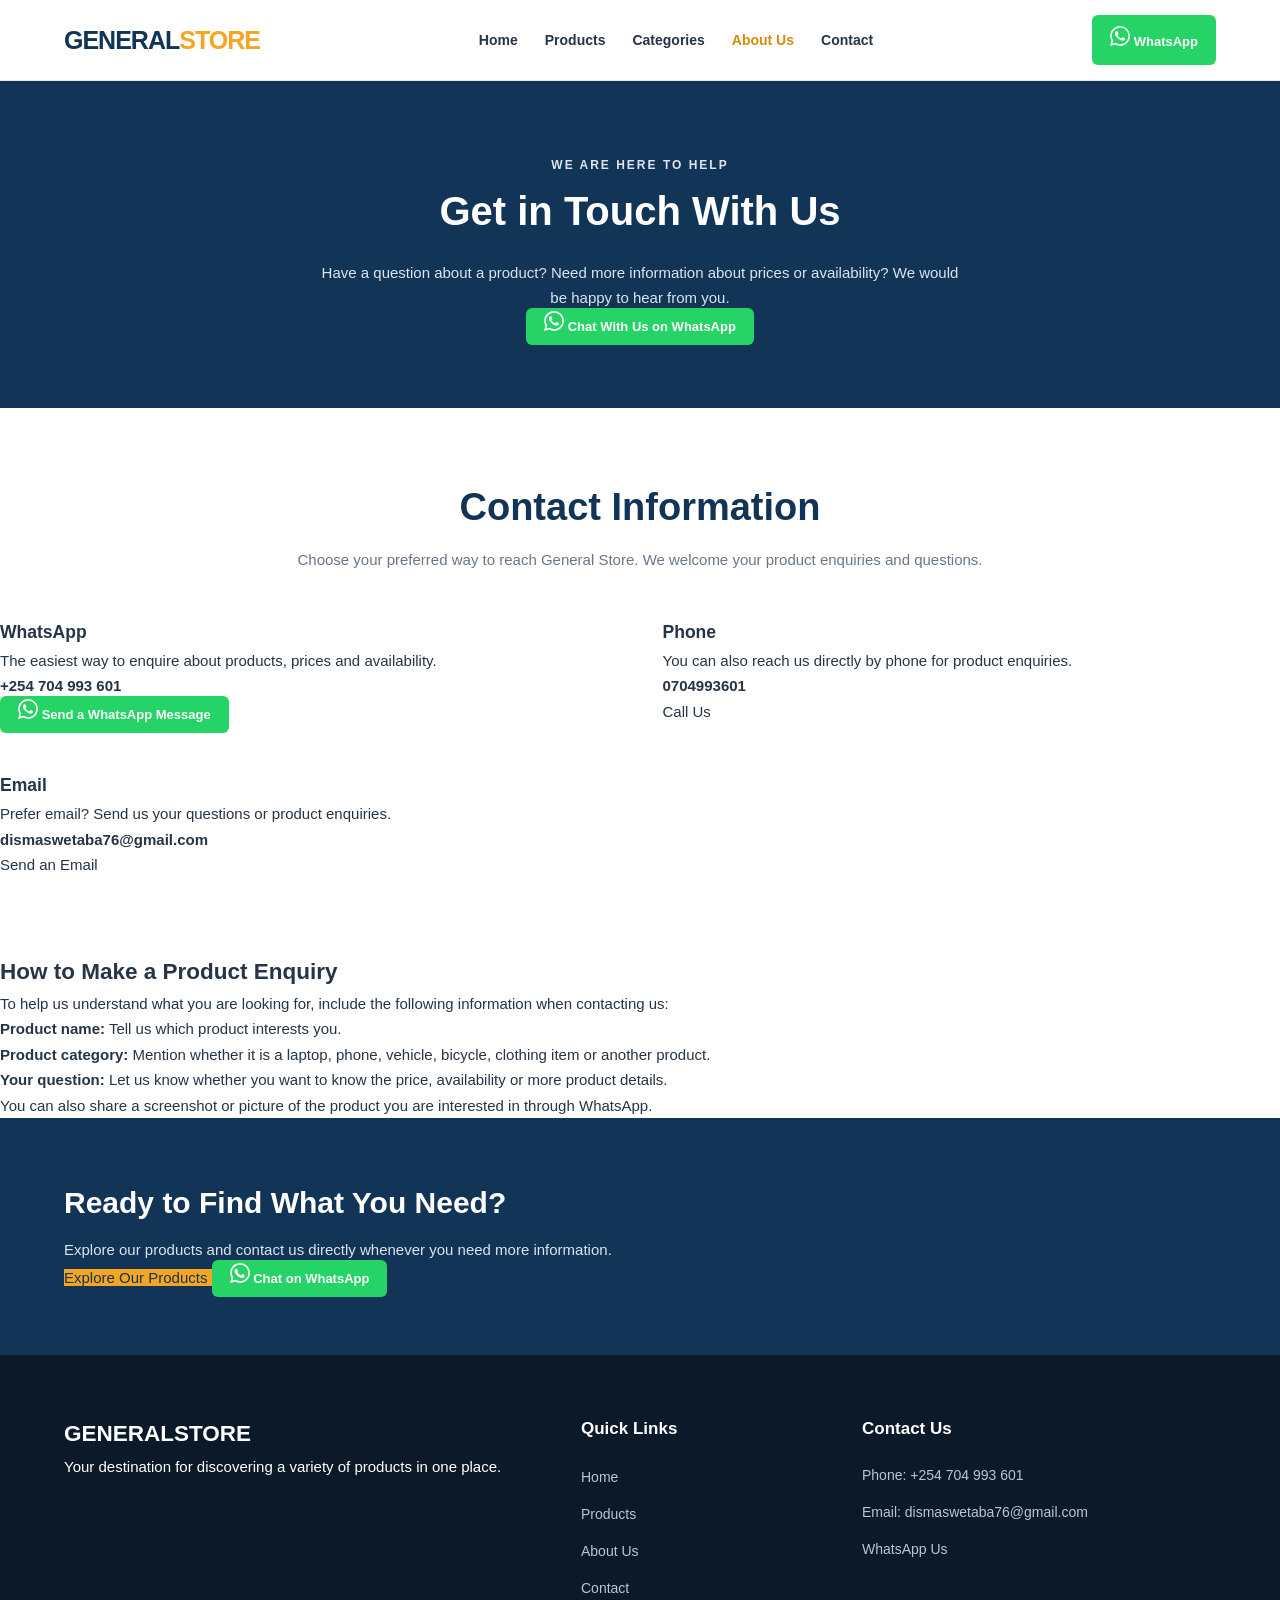
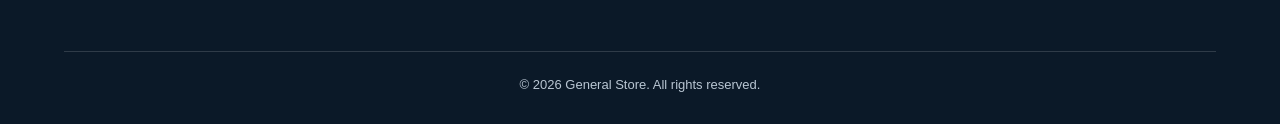
<file: contact.html>
<!DOCTYPE html>
<html lang="en">

<head>

    <meta charset="UTF-8">
    <meta name="viewport" content="width=device-width, initial-scale=1.0">

    <meta name="description"
          content="Contact General Store for product enquiries, prices and assistance. Reach us directly through WhatsApp, phone or email.">

    <meta name="author" content="Dismas Wetaba">

    <title>Contact Us | General Store</title>

    <link rel="stylesheet" href="styles.css">

</head>

<body>
<!-- ================= HEADER ================= -->

    <header class="header">

        <div class="container header-container">

            <a href="index.html" class="logo" aria-label="General Store homepage">
                GENERAL<span>STORE</span>
            </a>

            <nav class="navigation" aria-label="Main navigation">

                <ul class="nav-links">

                    <li>
                        <a href="index.html">Home</a>
                    </li>

                    <li>
                        <a href="products.html">Products</a>
                    </li>

                    <li>
                        <a href="#categories">Categories</a>
                    </li>

                    <li>
                        <a href="about.html" aria-current="page" >About Us</a>
                    </li>

                    <li>
                        <a href="contact.html">Contact</a>
                    </li>

                </ul>

            </nav>

            <!-- Header WhatsApp button -->

            <a href="https://wa.me/254704993601?text=Hello%20General%20Store.%20I%20would%20like%20to%20make%20an%20enquiry."
               class="whatsapp-btn"
               target="_blank"
               rel="noopener noreferrer"
               aria-label="Contact General Store on WhatsApp">

                <svg xmlns="http://www.w3.org/2000/svg"
                     width="20"
                     height="20"
                     viewBox="0 0 24 24"
                     fill="currentColor"
                     aria-hidden="true">

                    <path d="M20.52 3.48A11.82 11.82 0 0 0 12.08 0C5.53 0 .2 5.33.2 11.88c0 2.09.55 4.13 1.59 5.93L.1 24l6.34-1.66a11.88 11.88 0 0 0 5.64 1.43h.01c6.55 0 11.88-5.33 11.88-11.88a11.8 11.8 0 0 0-3.45-8.41ZM12.09 21.75a9.9 9.9 0 0 1-5.05-1.39l-.36-.21-3.76.99 1-3.67-.24-.38a9.84 9.84 0 0 1-1.52-5.21c0-5.47 4.46-9.93 9.94-9.93a9.86 9.86 0 0 1 7.03 2.91 9.86 9.86 0 0 1 2.91 7.03c0 5.47-4.46 9.93-9.95 9.93Zm5.45-7.43c-.3-.15-1.77-.87-2.04-.97-.27-.1-.47-.15-.67.15-.2.3-.77.97-.94 1.17-.17.2-.35.22-.65.07-.3-.15-1.26-.46-2.4-1.47-.89-.79-1.49-1.77-1.66-2.07-.17-.3-.02-.46.13-.61.14-.13.3-.35.45-.52.15-.17.2-.3.3-.5.1-.2.05-.37-.02-.52-.07-.15-.67-1.62-.92-2.22-.24-.58-.49-.5-.67-.51h-.57c-.2 0-.52.07-.8.37-.27.3-1.04 1.02-1.04 2.49s1.07 2.89 1.22 3.09c.15.2 2.1 3.21 5.08 4.5.71.31 1.27.49 1.7.63.71.23 1.36.2 1.87.12.57-.09 1.77-.72 2.02-1.42.25-.7.25-1.3.17-1.42-.07-.13-.27-.2-.57-.35Z"/>

                </svg>

                <span>WhatsApp</span>

            </a>

        </div>

    </header>
   


    <main>

        <!-- CONTACT HERO -->
        <section class="contact-hero">

            <div class="contact-hero-content">

                <p class="section-label">WE ARE HERE TO HELP</p>

                <h1>Get in Touch With Us</h1>

                <p>
                    Have a question about a product? Need more information
                    about prices or availability? We would be happy to hear
                    from you.
                </p>

                <a href="https://wa.me/254704993601?text=Hello%20General%20Store.%20I%20would%20like%20to%20make%20a%20product%20enquiry."
                   class="whatsapp-btn"
                   target="_blank"
                   rel="noopener noreferrer">

                    <svg xmlns="http://www.w3.org/2000/svg"
                         width="20"
                         height="20"
                         viewBox="0 0 24 24"
                         fill="currentColor"
                         aria-hidden="true">

                        <path d="M20.52 3.48A11.8 11.8 0 0 0 12.04 0C5.5 0 .18 5.32.18 11.86c0 2.09.55 4.13 1.6 5.93L.08 24l6.36-1.67a11.9 11.9 0 0 0 5.6 1.42h.01c6.54 0 11.86-5.32 11.86-11.86 0-3.17-1.23-6.15-3.39-8.41ZM12.05 21.7a9.86 9.86 0 0 1-5.02-1.37l-.36-.21-3.77.99 1.01-3.67-.23-.38a9.82 9.82 0 0 1-1.51-5.2c0-5.44 4.43-9.87 9.88-9.87a9.8 9.8 0 0 1 6.99 2.9 9.8 9.8 0 0 1 2.89 6.98c0 5.45-4.43 9.88-9.88 9.88Zm5.42-7.4c-.3-.15-1.77-.87-2.04-.97-.27-.1-.47-.15-.67.15-.2.3-.77.97-.95 1.17-.17.2-.35.22-.65.07-.3-.15-1.26-.46-2.4-1.46-.89-.79-1.49-1.77-1.67-2.07-.17-.3-.02-.46.13-.61.14-.13.3-.35.45-.52.15-.18.2-.3.3-.5.1-.2.05-.38-.03-.53-.08-.15-.67-1.61-.92-2.2-.24-.57-.48-.5-.67-.51h-.57c-.2 0-.52.08-.8.38-.27.3-1.04 1.02-1.04 2.48s1.07 2.88 1.22 3.08c.15.2 2.1 3.2 5.08 4.49.71.3 1.26.48 1.69.61.71.22 1.36.19 1.87.11.57-.08 1.77-.72 2.02-1.42.25-.7.25-1.3.17-1.42-.08-.13-.27-.2-.57-.35Z"/>

                    </svg>

                    <span>Chat With Us on WhatsApp</span>

                </a>

            </div>

        </section>


        <!-- CONTACT OPTIONS -->
        <section class="contact-section" id="contact-options">

            <div class="section-heading">

                <h2>Contact Information</h2>

                <p>
                    Choose your preferred way to reach General Store.
                    We welcome your product enquiries and questions.
                </p>

            </div>


            <div class="contact-container">

                <!-- WHATSAPP -->
                <article class="contact-card">

                    <h3>WhatsApp</h3>

                    <p>
                        The easiest way to enquire about products,
                        prices and availability.
                    </p>

                    <p>
                        <strong>+254 704 993 601</strong>
                    </p>

                    <a href="https://wa.me/254704993601?text=Hello%20General%20Store.%20I%20would%20like%20to%20make%20an%20enquiry."
                       class="whatsapp-btn"
                       target="_blank"
                       rel="noopener noreferrer">

                        <svg xmlns="http://www.w3.org/2000/svg"
                             width="20"
                             height="20"
                             viewBox="0 0 24 24"
                             fill="currentColor"
                             aria-hidden="true">

                            <path d="M20.52 3.48A11.8 11.8 0 0 0 12.04 0C5.5 0 .18 5.32.18 11.86c0 2.09.55 4.13 1.6 5.93L.08 24l6.36-1.67a11.9 11.9 0 0 0 5.6 1.42h.01c6.54 0 11.86-5.32 11.86-11.86 0-3.17-1.23-6.15-3.39-8.41ZM12.05 21.7a9.86 9.86 0 0 1-5.02-1.37l-.36-.21-3.77.99 1.01-3.67-.23-.38a9.82 9.82 0 0 1-1.51-5.2c0-5.44 4.43-9.87 9.88-9.87a9.8 9.8 0 0 1 6.99 2.9 9.8 9.8 0 0 1 2.89 6.98c0 5.45-4.43 9.88-9.88 9.88Zm5.42-7.4c-.3-.15-1.77-.87-2.04-.97-.27-.1-.47-.15-.67.15-.2.3-.77.97-.95 1.17-.17.2-.35.22-.65.07-.3-.15-1.26-.46-2.4-1.46-.89-.79-1.49-1.77-1.67-2.07-.17-.3-.02-.46.13-.61.14-.13.3-.35.45-.52.15-.18.2-.3.3-.5.1-.2.05-.38-.03-.53-.08-.15-.67-1.61-.92-2.2-.24-.57-.48-.5-.67-.51h-.57c-.2 0-.52.08-.8.38-.27.3-1.04 1.02-1.04 2.48s1.07 2.88 1.22 3.08c.15.2 2.1 3.2 5.08 4.49.71.3 1.26.48 1.69.61.71.22 1.36.19 1.87.11.57-.08 1.77-.72 2.02-1.42.25-.7.25-1.3.17-1.42-.08-.13-.27-.2-.57-.35Z"/>

                        </svg>

                        <span>Send a WhatsApp Message</span>

                    </a>

                </article>


                <!-- PHONE -->
                <article class="contact-card">

                    <h3>Phone</h3>

                    <p>
                        You can also reach us directly by phone
                        for product enquiries.
                    </p>

                    <p>
                        <strong>0704993601</strong>
                    </p>

                    <a href="tel:+254704993601" class="contact-link">
                        Call Us
                    </a>

                </article>


                <!-- EMAIL -->
                <article class="contact-card">

                    <h3>Email</h3>

                    <p>
                        Prefer email? Send us your questions
                        or product enquiries.
                    </p>

                    <p>
                        <strong>dismaswetaba76@gmail.com</strong>
                    </p>

                    <a href="mailto:dismaswetaba76@gmail.com?subject=General%20Store%20Enquiry"
                       class="contact-link">

                        Send an Email

                    </a>

                </article>

            </div>

        </section>


        <!-- PRODUCT ENQUIRY GUIDANCE -->
        <section class="enquiry-section">

            <div class="enquiry-content">

                <h2>How to Make a Product Enquiry</h2>

                <p>
                    To help us understand what you are looking for,
                    include the following information when contacting us:
                </p>

                <ol>

                    <li>
                        <strong>Product name:</strong>
                        Tell us which product interests you.
                    </li>

                    <li>
                        <strong>Product category:</strong>
                        Mention whether it is a laptop, phone, vehicle,
                        bicycle, clothing item or another product.
                    </li>

                    <li>
                        <strong>Your question:</strong>
                        Let us know whether you want to know the price,
                        availability or more product details.
                    </li>

                </ol>

                <p>
                    You can also share a screenshot or picture of the
                    product you are interested in through WhatsApp.
                </p>

            </div>

        </section>


        <!-- FINAL CALL TO ACTION -->
        <section class="contact-cta">

            <h2>Ready to Find What You Need?</h2>

            <p>
                Explore our products and contact us directly
                whenever you need more information.
            </p>

            <a href="products.html" class="primary-btn">
                Explore Our Products
            </a>

            <a href="https://wa.me/254704993601?text=Hello%20General%20Store.%20I%20need%20help%20with%20a%20product."
               class="whatsapp-btn"
               target="_blank"
               rel="noopener noreferrer">

                <svg xmlns="http://www.w3.org/2000/svg"
                     width="20"
                     height="20"
                     viewBox="0 0 24 24"
                     fill="currentColor"
                     aria-hidden="true">

                    <path d="M20.52 3.48A11.8 11.8 0 0 0 12.04 0C5.5 0 .18 5.32.18 11.86c0 2.09.55 4.13 1.6 5.93L.08 24l6.36-1.67a11.9 11.9 0 0 0 5.6 1.42h.01c6.54 0 11.86-5.32 11.86-11.86 0-3.17-1.23-6.15-3.39-8.41ZM12.05 21.7a9.86 9.86 0 0 1-5.02-1.37l-.36-.21-3.77.99 1.01-3.67-.23-.38a9.82 9.82 0 0 1-1.51-5.2c0-5.44 4.43-9.87 9.88-9.87a9.8 9.8 0 0 1 6.99 2.9 9.8 9.8 0 0 1 2.89 6.98c0 5.45-4.43 9.88-9.88 9.88Zm5.42-7.4c-.3-.15-1.77-.87-2.04-.97-.27-.1-.47-.15-.67.15-.2.3-.77.97-.95 1.17-.17.2-.35.22-.65.07-.3-.15-1.26-.46-2.4-1.46-.89-.79-1.49-1.77-1.67-2.07-.17-.3-.02-.46.13-.61.15-.18.2-.3.3-.5.1-.2.05-.38-.03-.53-.08-.15-.67-1.61-.92-2.2-.24-.57-.48-.5-.67-.51h-.57c-.2 0-.52.08-.8.38-.27.3-1.04 1.02-1.04 2.48s1.07 2.88 1.22 3.08c.15.2 2.1 3.2 5.08 4.49.71.3 1.26.48 1.69.61.71.22 1.36.19 1.87.11.57-.08 1.77-.72 2.02-1.42.25-.7.25-1.3.17-1.42-.08-.13-.27-.2-.57-.35Z"/>

                </svg>

                <span>Chat on WhatsApp</span>

            </a>

        </section>

    </main>


    <!-- FOOTER -->
    <footer class="site-footer">

        <div class="footer-content">

            <div class="footer-brand">

                <h2>GENERAL<span>STORE</span></h2>

                <p>
                    Your destination for discovering a variety
                    of products in one place.
                </p>

            </div>


            <div class="footer-links">

                <h3>Quick Links</h3>

                <ul>
                    <li><a href="index.html">Home</a></li>
                    <li><a href="products.html">Products</a></li>
                    <li><a href="about.html">About Us</a></li>
                    <li><a href="contact.html">Contact</a></li>
                </ul>

            </div>


            <div class="footer-contact">

                <h3>Contact Us</h3>

                <p>
                    Phone:
                    <a href="tel:+254704993601">
                        +254 704 993 601
                    </a>
                </p>

                <p>
                    Email:
                    <a href="mailto:dismaswetaba76@gmail.com">
                        dismaswetaba76@gmail.com
                    </a>
                </p>

                <p>
                    <a href="https://wa.me/254704993601"
                       target="_blank"
                       rel="noopener noreferrer">

                        WhatsApp Us

                    </a>
                </p>

            </div>

        </div>


        <div class="footer-bottom">

            <p>
                &copy; 2026 General Store. All rights reserved.
            </p>

        </div>

    </footer>

</body>

</html>
</file>
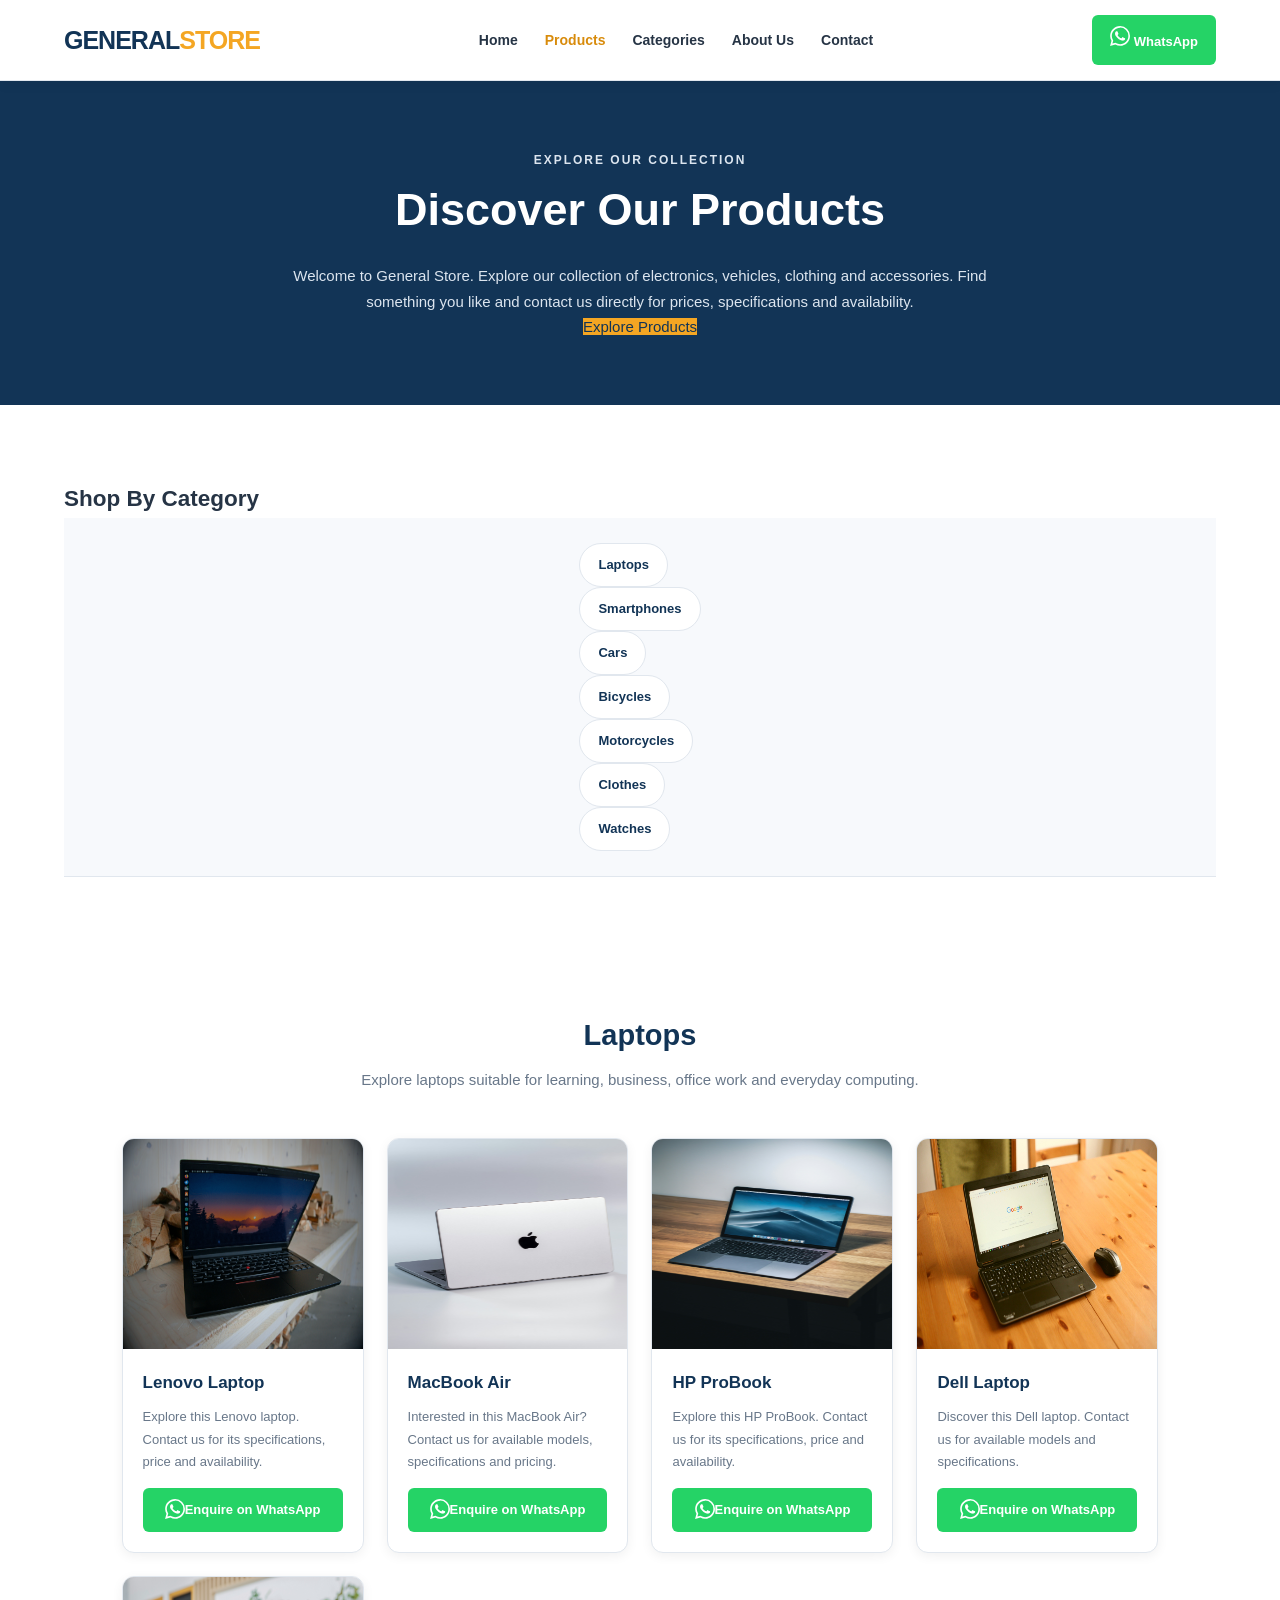
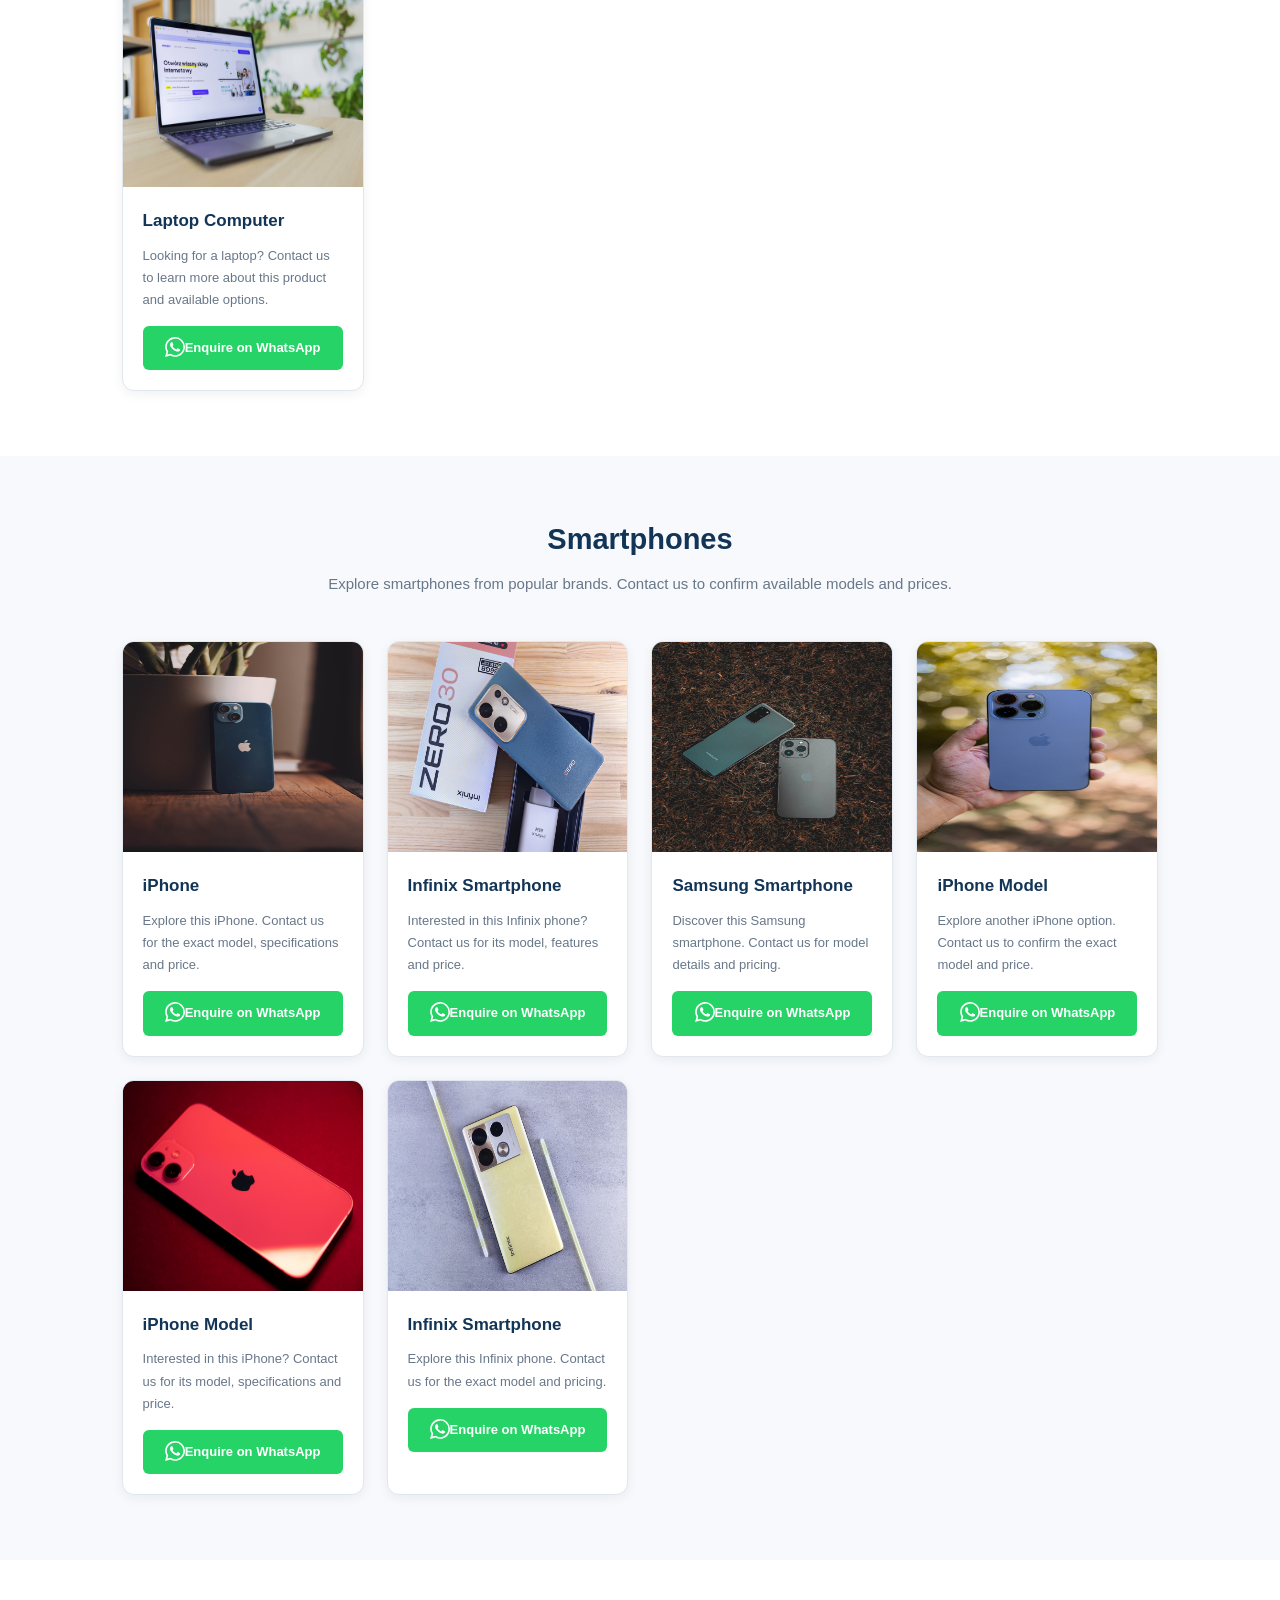
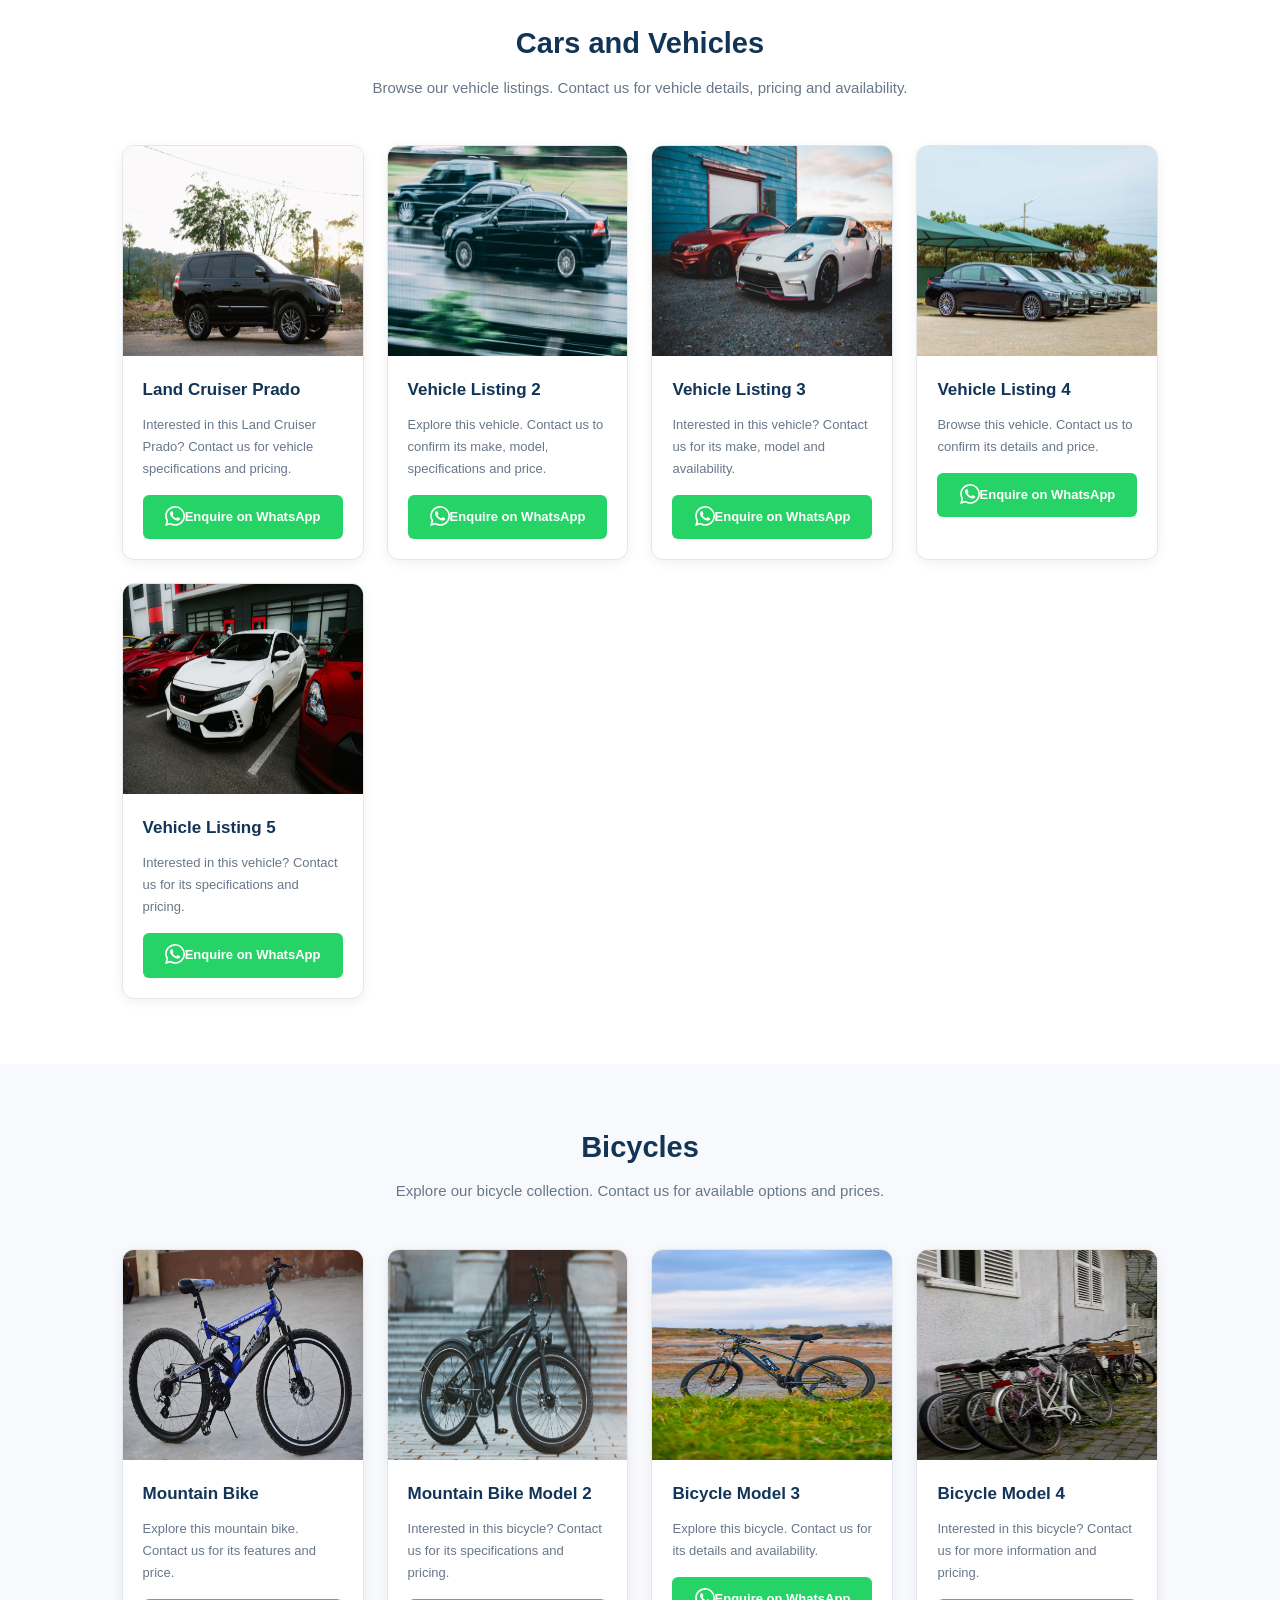
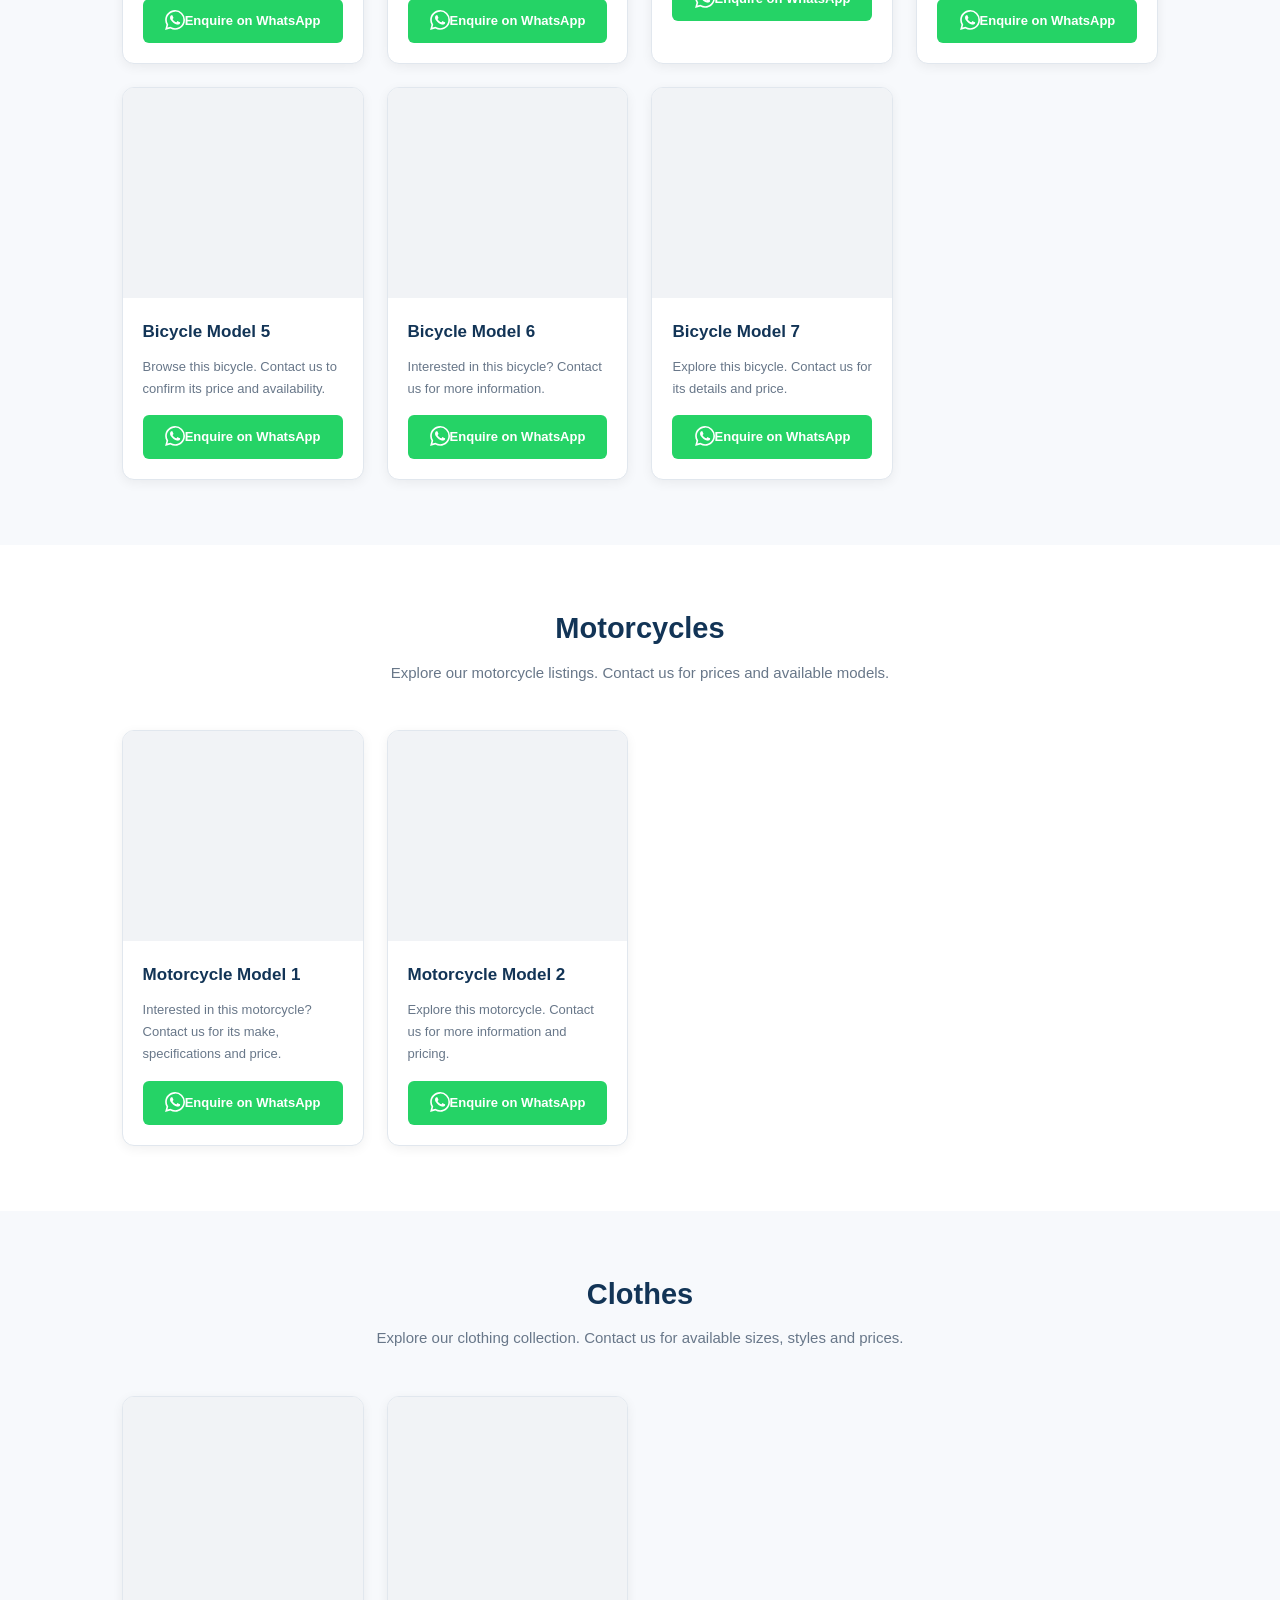
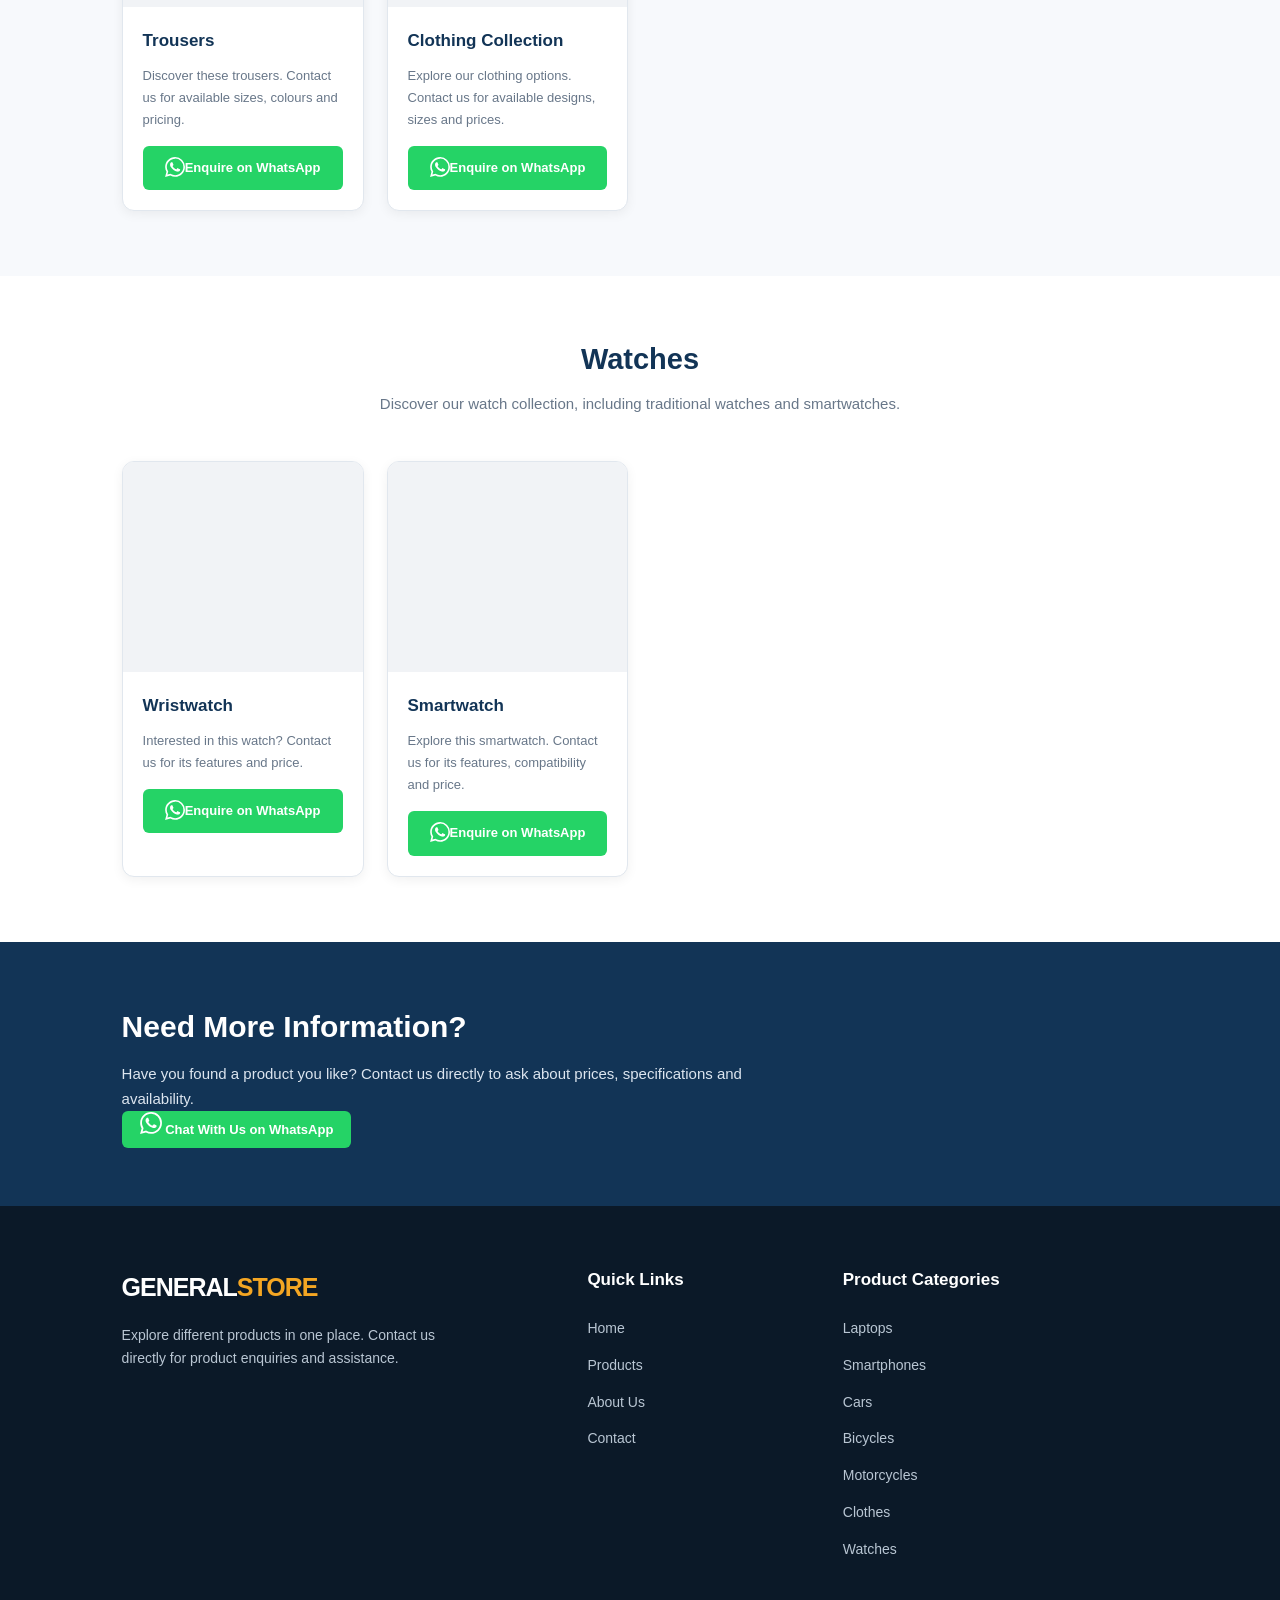
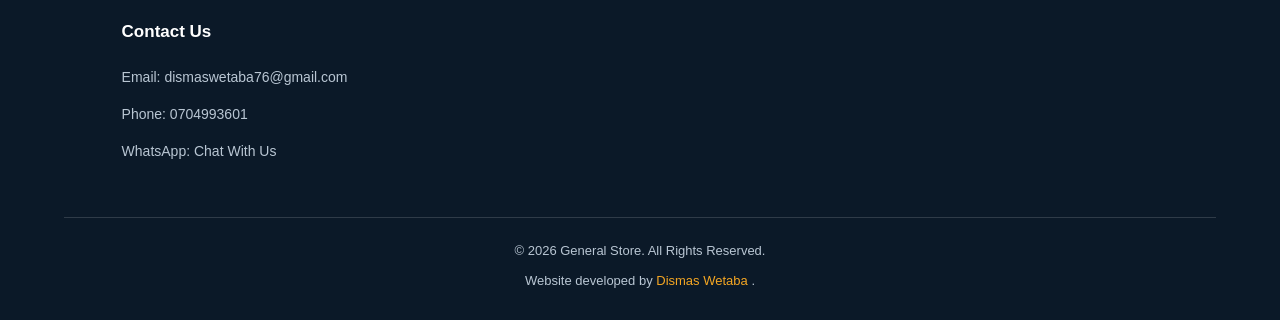
<file: products.html>
<!DOCTYPE html>
<html lang="en">

<head>
    <meta charset="UTF-8">
    <meta name="viewport" content="width=device-width, initial-scale=1.0">

    <meta name="description"
          content="Explore laptops, smartphones, cars, bicycles, motorcycles, clothes and watches at General Store. Contact us on WhatsApp for prices and availability.">

    <meta name="keywords"
          content="laptops, smartphones, cars, bicycles, motorcycles, clothes, watches, online shopping Kenya">

    <meta name="author" content="Dismas Wetaba">

    <title>Our Products | General Store</title>

    <link rel="stylesheet" href="styles.css">
</head>

<body>

    <!-- ================= HEADER ================= -->

    <header class="header">

        <div class="container header-container">

            <a href="index.html" class="logo">
                GENERAL<span>STORE</span>
            </a>

            <nav class="navigation" aria-label="Main navigation">

                <ul class="nav-links">

                    <li>
                        <a href="index.html">Home</a>
                    </li>

                    <li>
                        <a href="products.html" aria-current="page">Products</a>
                    </li>

                    <li>
                        <a href="index.html#categories">Categories</a>
                    </li>

                    <li>
                        <a href="about.html">About Us</a>
                    </li>

                    <li>
                        <a href="contact.html">Contact</a>
                    </li>

                </ul>

            </nav>

            <a href="https://wa.me/254704993601?text=Hello%20General%20Store.%20I%20would%20like%20to%20make%20an%20enquiry."
               class="whatsapp-btn"
               target="_blank"
               rel="noopener noreferrer"
               aria-label="Contact General Store on WhatsApp">

                <svg xmlns="http://www.w3.org/2000/svg"
                     width="20"
                     height="20"
                     viewBox="0 0 24 24"
                     fill="currentColor"
                     aria-hidden="true">

                    <path d="M20.52 3.48A11.82 11.82 0 0 0 12.08 0C5.53 0 .2 5.33.2 11.88c0 2.09.55 4.13 1.59 5.93L.1 24l6.34-1.66a11.88 11.88 0 0 0 5.64 1.43h.01c6.55 0 11.88-5.33 11.88-11.88a11.8 11.8 0 0 0-3.45-8.41ZM12.09 21.75a9.9 9.9 0 0 1-5.05-1.39l-.36-.21-3.76.99 1-3.67-.24-.38a9.84 9.84 0 0 1-1.52-5.21c0-5.47 4.46-9.93 9.94-9.93a9.86 9.86 0 0 1 7.03 2.91 9.86 9.86 0 0 1 2.91 7.03c0 5.47-4.46 9.93-9.95 9.93Zm5.45-7.43c-.3-.15-1.77-.87-2.04-.97-.27-.1-.47-.15-.67.15-.2.3-.77.97-.94 1.17-.17.2-.35.22-.65.07-.3-.15-1.26-.46-2.4-1.47-.89-.79-1.49-1.77-1.66-2.07-.17-.3-.02-.46.13-.61.14-.13.3-.35.45-.52.15-.17.2-.3.3-.5.1-.2.05-.37-.02-.52-.07-.15-.67-1.62-.92-2.22-.24-.58-.49-.5-.67-.51h-.57c-.2 0-.52.07-.8.37-.27.3-1.04 1.02-1.04 2.49s1.07 2.89 1.22 3.09c.15.2 2.1 3.21 5.08 4.5.71.31 1.27.49 1.7.63.71.23 1.36.2 1.87.12.57-.09 1.77-.72 2.02-1.42.25-.7.25-1.3.17-1.42-.07-.13-.27-.2-.57-.35Z"/>

                </svg>

                <span>WhatsApp</span>

            </a>

        </div>

    </header>


    <!-- ================= MAIN CONTENT ================= -->

    <main>

        <!-- ================= PAGE INTRODUCTION ================= -->

        <section class="products-hero">

            <div class="container">

                <p class="section-subtitle">EXPLORE OUR COLLECTION</p>

                <h1>Discover Our Products</h1>

                <p>
                    Welcome to General Store. Explore our collection of
                    electronics, vehicles, clothing and accessories.
                    Find something you like and contact us directly
                    for prices, specifications and availability.
                </p>

                <a href="#electronics" class="primary-btn">
                    Explore Products
                </a>

            </div>

        </section>


        <!-- ================= CATEGORY NAVIGATION ================= -->

        <section class="product-categories section">

            <div class="container">

                <h2>Shop By Category</h2>

                <nav class="category-navigation"
                     aria-label="Product categories">

                    <ul>

                        <li><a href="#electronics">Laptops</a></li>

                        <li><a href="#phones">Smartphones</a></li>

                        <li><a href="#cars">Cars</a></li>

                        <li><a href="#bicycles">Bicycles</a></li>

                        <li><a href="#motorcycles">Motorcycles</a></li>

                        <li><a href="#clothes">Clothes</a></li>

                        <li><a href="#watches">Watches</a></li>

                    </ul>

                </nav>

            </div>

        </section>


        <!-- ================= LAPTOPS ================= -->

        <section class="product-section section" id="electronics">

            <div class="container">

                <div class="section-heading">

                    <h2>Laptops</h2>

                    <p>
                        Explore laptops suitable for learning, business,
                        office work and everyday computing.
                    </p>

                </div>

                <div class="product-grid">


                    <article class="product-card">

                        <img src="images/lenovo.jpg"
                             alt="Lenovo laptop"
                             class="product-image"
                             loading="lazy">

                        <div class="product-details">

                            <h3>Lenovo Laptop</h3>

                            <p>
                                Explore this Lenovo laptop.
                                Contact us for its specifications,
                                price and availability.
                            </p>

                            <a href="https://wa.me/254704993601?text=Hello%20General%20Store.%20I%20am%20interested%20in%20the%20Lenovo%20laptop.%20Please%20share%20its%20price%20and%20specifications."
                               class="whatsapp-btn"
                               target="_blank"
                               rel="noopener noreferrer"
                               aria-label="Enquire about Lenovo laptop on WhatsApp">

                                <svg xmlns="http://www.w3.org/2000/svg"
                                     width="20" height="20"
                                     viewBox="0 0 24 24"
                                     fill="currentColor"
                                     aria-hidden="true">
                                    <path d="M20.52 3.48A11.82 11.82 0 0 0 12.08 0C5.53 0 .2 5.33.2 11.88c0 2.09.55 4.13 1.59 5.93L.1 24l6.34-1.66a11.88 11.88 0 0 0 5.64 1.43h.01c6.55 0 11.88-5.33 11.88-11.88a11.8 11.8 0 0 0-3.45-8.41ZM12.09 21.75a9.9 9.9 0 0 1-5.05-1.39l-.36-.21-3.76.99 1-3.67-.24-.38a9.84 9.84 0 0 1-1.52-5.21c0-5.47 4.46-9.93 9.94-9.93a9.86 9.86 0 0 1 7.03 2.91 9.86 9.86 0 0 1 2.91 7.03c0 5.47-4.46 9.93-9.95 9.93Zm5.45-7.43c-.3-.15-1.77-.87-2.04-.97-.27-.1-.47-.15-.67.15-.2.3-.77.97-.94 1.17-.17.2-.35.22-.65.07-.3-.15-1.26-.46-2.4-1.47-.89-.79-1.49-1.77-1.66-2.07-.17-.3-.02-.46.13-.61.14-.13.3-.35.45-.52.15-.17.2-.3.3-.5.1-.2.05-.37-.02-.52-.07-.15-.67-1.62-.92-2.22-.24-.58-.49-.5-.67-.51h-.57c-.2 0-.52.07-.8.37-.27.3-1.04 1.02-1.04 2.49s1.07 2.89 1.22 3.09c.15.2 2.1 3.21 5.08 4.5.71.31 1.27.49 1.7.63.71.23 1.36.2 1.87.12.57-.09 1.77-.72 2.02-1.42.25-.7.25-1.3.17-1.42-.07-.13-.27-.2-.57-.35Z"/>
                                </svg>

                                <span>Enquire on WhatsApp</span>

                            </a>

                        </div>

                    </article>


                    <article class="product-card">

                        <img src="images/markbookair.jpg"
                             alt="MacBook Air laptop"
                             class="product-image"
                             loading="lazy">

                        <div class="product-details">

                            <h3>MacBook Air</h3>

                            <p>
                                Interested in this MacBook Air?
                                Contact us for available models,
                                specifications and pricing.
                            </p>

                            <a href="https://wa.me/254704993601?text=Hello%20General%20Store.%20I%20am%20interested%20in%20the%20MacBook%20Air.%20Please%20share%20more%20details."
                               class="whatsapp-btn"
                               target="_blank"
                               rel="noopener noreferrer"
                               aria-label="Enquire about MacBook Air on WhatsApp">

                                <svg xmlns="http://www.w3.org/2000/svg" width="20" height="20" viewBox="0 0 24 24" fill="currentColor" aria-hidden="true">
                                    <path d="M20.52 3.48A11.82 11.82 0 0 0 12.08 0C5.53 0 .2 5.33.2 11.88c0 2.09.55 4.13 1.59 5.93L.1 24l6.34-1.66a11.88 11.88 0 0 0 5.64 1.43h.01c6.55 0 11.88-5.33 11.88-11.88a11.8 11.8 0 0 0-3.45-8.41ZM12.09 21.75a9.9 9.9 0 0 1-5.05-1.39l-.36-.21-3.76.99 1-3.67-.24-.38a9.84 9.84 0 0 1-1.52-5.21c0-5.47 4.46-9.93 9.94-9.93a9.86 9.86 0 0 1 7.03 2.91 9.86 9.86 0 0 1 2.91 7.03c0 5.47-4.46 9.93-9.95 9.93Zm5.45-7.43c-.3-.15-1.77-.87-2.04-.97-.27-.1-.47-.15-.67.15-.2.3-.77.97-.94 1.17-.17.2-.35.22-.65.07-.3-.15-1.26-.46-2.4-1.47-.89-.79-1.49-1.77-1.66-2.07-.17-.3-.02-.46.13-.61.14-.13.3-.35.45-.52.15-.17.2-.3.3-.5.1-.2.05-.37-.02-.52-.07-.15-.67-1.62-.92-2.22-.24-.58-.49-.5-.67-.51h-.57c-.2 0-.52.07-.8.37-.27.3-1.04 1.02-1.04 2.49s1.07 2.89 1.22 3.09c.15.2 2.1 3.21 5.08 4.5.71.31 1.27.49 1.7.63.71.23 1.36.2 1.87.12.57-.09 1.77-.72 2.02-1.42.25-.7.25-1.3.17-1.42-.07-.13-.27-.2-.57-.35Z"/>
                                </svg>

                                <span>Enquire on WhatsApp</span>

                            </a>

                        </div>

                    </article>


                    <article class="product-card">

                        <img src="images/hp_probook.jpg"
                             alt="HP ProBook laptop"
                             class="product-image"
                             loading="lazy">

                        <div class="product-details">

                            <h3>HP ProBook</h3>

                            <p>
                                Explore this HP ProBook.
                                Contact us for its specifications,
                                price and availability.
                            </p>

                            <a href="https://wa.me/254704993601?text=Hello%20General%20Store.%20I%20am%20interested%20in%20the%20HP%20ProBook.%20Please%20share%20more%20details."
                               class="whatsapp-btn"
                               target="_blank"
                               rel="noopener noreferrer"
                               aria-label="Enquire about HP ProBook on WhatsApp">

                                <svg xmlns="http://www.w3.org/2000/svg" width="20" height="20" viewBox="0 0 24 24" fill="currentColor" aria-hidden="true">
                                    <path d="M20.52 3.48A11.82 11.82 0 0 0 12.08 0C5.53 0 .2 5.33.2 11.88c0 2.09.55 4.13 1.59 5.93L.1 24l6.34-1.66a11.88 11.88 0 0 0 5.64 1.43h.01c6.55 0 11.88-5.33 11.88-11.88a11.8 11.8 0 0 0-3.45-8.41ZM12.09 21.75a9.9 9.9 0 0 1-5.05-1.39l-.36-.21-3.76.99 1-3.67-.24-.38a9.84 9.84 0 0 1-1.52-5.21c0-5.47 4.46-9.93 9.94-9.93a9.86 9.86 0 0 1 7.03 2.91 9.86 9.86 0 0 1 2.91 7.03c0 5.47-4.46 9.93-9.95 9.93Zm5.45-7.43c-.3-.15-1.77-.87-2.04-.97-.27-.1-.47-.15-.67.15-.2.3-.77.97-.94 1.17-.17.2-.35.22-.65.07-.3-.15-1.26-.46-2.4-1.47-.89-.79-1.49-1.77-1.66-2.07-.17-.3-.02-.46.13-.61.14-.13.3-.35.45-.52.15-.17.2-.3.3-.5.1-.2.05-.37-.02-.52-.07-.15-.67-1.62-.92-2.22-.24-.58-.49-.5-.67-.51h-.57c-.2 0-.52.07-.8.37-.27.3-1.04 1.02-1.04 2.49s1.07 2.89 1.22 3.09c.15.2 2.1 3.21 5.08 4.5.71.31 1.27.49 1.7.63.71.23 1.36.2 1.87.12.57-.09 1.77-.72 2.02-1.42.25-.7.25-1.3.17-1.42-.07-.13-.27-.2-.57-.35Z"/>
                                </svg>

                                <span>Enquire on WhatsApp</span>

                            </a>

                        </div>

                    </article>


                    <article class="product-card">

                        <img src="images/dell.jpg"
                             alt="Dell laptop"
                             class="product-image"
                             loading="lazy">

                        <div class="product-details">

                            <h3>Dell Laptop</h3>

                            <p>
                                Discover this Dell laptop.
                                Contact us for available models
                                and specifications.
                            </p>

                            <a href="https://wa.me/254704993601?text=Hello%20General%20Store.%20I%20am%20interested%20in%20the%20Dell%20laptop.%20Please%20share%20more%20details."
                               class="whatsapp-btn"
                               target="_blank"
                               rel="noopener noreferrer"
                               aria-label="Enquire about Dell laptop on WhatsApp">

                                <svg xmlns="http://www.w3.org/2000/svg" width="20" height="20" viewBox="0 0 24 24" fill="currentColor" aria-hidden="true">
                                    <path d="M20.52 3.48A11.82 11.82 0 0 0 12.08 0C5.53 0 .2 5.33.2 11.88c0 2.09.55 4.13 1.59 5.93L.1 24l6.34-1.66a11.88 11.88 0 0 0 5.64 1.43h.01c6.55 0 11.88-5.33 11.88-11.88a11.8 11.8 0 0 0-3.45-8.41ZM12.09 21.75a9.9 9.9 0 0 1-5.05-1.39l-.36-.21-3.76.99 1-3.67-.24-.38a9.84 9.84 0 0 1-1.52-5.21c0-5.47 4.46-9.93 9.94-9.93a9.86 9.86 0 0 1 7.03 2.91 9.86 9.86 0 0 1 2.91 7.03c0 5.47-4.46 9.93-9.95 9.93Zm5.45-7.43c-.3-.15-1.77-.87-2.04-.97-.27-.1-.47-.15-.67.15-.2.3-.77.97-.94 1.17-.17.2-.35.22-.65.07-.3-.15-1.26-.46-2.4-1.47-.89-.79-1.49-1.77-1.66-2.07-.17-.3-.02-.46.13-.61.14-.13.3-.35.45-.52.15-.17.2-.3.3-.5.1-.2.05-.37-.02-.52-.07-.15-.67-1.62-.92-2.22-.24-.58-.49-.5-.67-.51h-.57c-.2 0-.52.07-.8.37-.27.3-1.04 1.02-1.04 2.49s1.07 2.89 1.22 3.09c.15.2 2.1 3.21 5.08 4.5.71.31 1.27.49 1.7.63.71.23 1.36.2 1.87.12.57-.09 1.77-.72 2.02-1.42.25-.7.25-1.3.17-1.42-.07-.13-.27-.2-.57-.35Z"/>
                                </svg>

                                <span>Enquire on WhatsApp</span>

                            </a>

                        </div>

                    </article>


                    <article class="product-card">

                        <img src="images/laptop.jpg"
                             alt="Laptop computer"
                             class="product-image"
                             loading="lazy">

                        <div class="product-details">

                            <h3>Laptop Computer</h3>

                            <p>
                                Looking for a laptop?
                                Contact us to learn more about this product
                                and available options.
                            </p>

                            <a href="https://wa.me/254704993601?text=Hello%20General%20Store.%20I%20am%20interested%20in%20the%20laptop%20shown%20on%20your%20website.%20Please%20share%20more%20details."
                               class="whatsapp-btn"
                               target="_blank"
                               rel="noopener noreferrer"
                               aria-label="Enquire about this laptop on WhatsApp">

                                <svg xmlns="http://www.w3.org/2000/svg" width="20" height="20" viewBox="0 0 24 24" fill="currentColor" aria-hidden="true">
                                    <path d="M20.52 3.48A11.82 11.82 0 0 0 12.08 0C5.53 0 .2 5.33.2 11.88c0 2.09.55 4.13 1.59 5.93L.1 24l6.34-1.66a11.88 11.88 0 0 0 5.64 1.43h.01c6.55 0 11.88-5.33 11.88-11.88a11.8 11.8 0 0 0-3.45-8.41ZM12.09 21.75a9.9 9.9 0 0 1-5.05-1.39l-.36-.21-3.76.99 1-3.67-.24-.38a9.84 9.84 0 0 1-1.52-5.21c0-5.47 4.46-9.93 9.94-9.93a9.86 9.86 0 0 1 7.03 2.91 9.86 9.86 0 0 1 2.91 7.03c0 5.47-4.46 9.93-9.95 9.93Zm5.45-7.43c-.3-.15-1.77-.87-2.04-.97-.27-.1-.47-.15-.67.15-.2.3-.77.97-.94 1.17-.17.2-.35.22-.65.07-.3-.15-1.26-.46-2.4-1.47-.89-.79-1.49-1.77-1.66-2.07-.17-.3-.02-.46.13-.61.14-.13.3-.35.45-.52.15-.17.2-.3.3-.5.1-.2.05-.37-.02-.52-.07-.15-.67-1.62-.92-2.22-.24-.58-.49-.5-.67-.51h-.57c-.2 0-.52.07-.8.37-.27.3-1.04 1.02-1.04 2.49s1.07 2.89 1.22 3.09c.15.2 2.1 3.21 5.08 4.5.71.31 1.27.49 1.7.63.71.23 1.36.2 1.87.12.57-.09 1.77-.72 2.02-1.42.25-.7.25-1.3.17-1.42-.07-.13-.27-.2-.57-.35Z"/>
                                </svg>

                                <span>Enquire on WhatsApp</span>

                            </a>

                        </div>

                    </article>

                </div>

            </div>

        </section>


        <!-- ================= SMARTPHONES ================= -->

        <section class="product-section section" id="phones">

            <div class="container">

                <div class="section-heading">

                    <h2>Smartphones</h2>

                    <p>
                        Explore smartphones from popular brands.
                        Contact us to confirm available models and prices.
                    </p>

                </div>

                <div class="product-grid">


                    <article class="product-card">

                        <img src="images/iphone1.jpg"
                             alt="iPhone smartphone"
                             class="product-image"
                             loading="lazy">

                        <div class="product-details">

                            <h3>iPhone</h3>

                            <p>
                                Explore this iPhone.
                                Contact us for the exact model,
                                specifications and price.
                            </p>

                            <a href="https://wa.me/254704993601?text=Hello%20General%20Store.%20I%20am%20interested%20in%20the%20iPhone%20shown%20in%20your%20catalogue.%20Please%20share%20more%20details."
                               class="whatsapp-btn" target="_blank" rel="noopener noreferrer">

                                <svg xmlns="http://www.w3.org/2000/svg" width="20" height="20" viewBox="0 0 24 24" fill="currentColor" aria-hidden="true">
                                    <path d="M20.52 3.48A11.82 11.82 0 0 0 12.08 0C5.53 0 .2 5.33.2 11.88c0 2.09.55 4.13 1.59 5.93L.1 24l6.34-1.66a11.88 11.88 0 0 0 5.64 1.43h.01c6.55 0 11.88-5.33 11.88-11.88a11.8 11.8 0 0 0-3.45-8.41ZM12.09 21.75a9.9 9.9 0 0 1-5.05-1.39l-.36-.21-3.76.99 1-3.67-.24-.38a9.84 9.84 0 0 1-1.52-5.21c0-5.47 4.46-9.93 9.94-9.93a9.86 9.86 0 0 1 7.03 2.91 9.86 9.86 0 0 1 2.91 7.03c0 5.47-4.46 9.93-9.95 9.93Zm5.45-7.43c-.3-.15-1.77-.87-2.04-.97-.27-.1-.47-.15-.67.15-.2.3-.77.97-.94 1.17-.17.2-.35.22-.65.07-.3-.15-1.26-.46-2.4-1.47-.89-.79-1.49-1.77-1.66-2.07-.17-.3-.02-.46.13-.61.14-.13.3-.35.45-.52.15-.17.2-.3.3-.5.1-.2.05-.37-.02-.52-.07-.15-.67-1.62-.92-2.22-.24-.58-.49-.5-.67-.51h-.57c-.2 0-.52.07-.8.37-.27.3-1.04 1.02-1.04 2.49s1.07 2.89 1.22 3.09c.15.2 2.1 3.21 5.08 4.5.71.31 1.27.49 1.7.63.71.23 1.36.2 1.87.12.57-.09 1.77-.72 2.02-1.42.25-.7.25-1.3.17-1.42-.07-.13-.27-.2-.57-.35Z"/>
                                </svg>

                                <span>Enquire on WhatsApp</span>

                            </a>

                        </div>

                    </article>


                    <article class="product-card">

                        <img src="images/Infinix1.jpg"
                             alt="Infinix smartphone"
                             class="product-image"
                             loading="lazy">

                        <div class="product-details">

                            <h3>Infinix Smartphone</h3>

                            <p>
                                Interested in this Infinix phone?
                                Contact us for its model, features and price.
                            </p>

                            <a href="https://wa.me/254704993601?text=Hello%20General%20Store.%20I%20am%20interested%20in%20the%20Infinix%20smartphone.%20Please%20share%20more%20details."
                               class="whatsapp-btn" target="_blank" rel="noopener noreferrer">

                                <svg xmlns="http://www.w3.org/2000/svg" width="20" height="20" viewBox="0 0 24 24" fill="currentColor" aria-hidden="true">
                                    <path d="M20.52 3.48A11.82 11.82 0 0 0 12.08 0C5.53 0 .2 5.33.2 11.88c0 2.09.55 4.13 1.59 5.93L.1 24l6.34-1.66a11.88 11.88 0 0 0 5.64 1.43h.01c6.55 0 11.88-5.33 11.88-11.88a11.8 11.8 0 0 0-3.45-8.41ZM12.09 21.75a9.9 9.9 0 0 1-5.05-1.39l-.36-.21-3.76.99 1-3.67-.24-.38a9.84 9.84 0 0 1-1.52-5.21c0-5.47 4.46-9.93 9.94-9.93a9.86 9.86 0 0 1 7.03 2.91 9.86 9.86 0 0 1 2.91 7.03c0 5.47-4.46 9.93-9.95 9.93Zm5.45-7.43c-.3-.15-1.77-.87-2.04-.97-.27-.1-.47-.15-.67.15-.2.3-.77.97-.94 1.17-.17.2-.35.22-.65.07-.3-.15-1.26-.46-2.4-1.47-.89-.79-1.49-1.77-1.66-2.07-.17-.3-.02-.46.13-.61.14-.13.3-.35.45-.52.15-.17.2-.3.3-.5.1-.2.05-.37-.02-.52-.07-.15-.67-1.62-.92-2.22-.24-.58-.49-.5-.67-.51h-.57c-.2 0-.52.07-.8.37-.27.3-1.04 1.02-1.04 2.49s1.07 2.89 1.22 3.09c.15.2 2.1 3.21 5.08 4.5.71.31 1.27.49 1.7.63.71.23 1.36.2 1.87.12.57-.09 1.77-.72 2.02-1.42.25-.7.25-1.3.17-1.42-.07-.13-.27-.2-.57-.35Z"/>
                                </svg>

                                <span>Enquire on WhatsApp</span>

                            </a>

                        </div>

                    </article>


                    <article class="product-card">

                        <img src="images/samsang.jpg"
                             alt="Samsung smartphone"
                             class="product-image"
                             loading="lazy">

                        <div class="product-details">

                            <h3>Samsung Smartphone</h3>

                            <p>
                                Discover this Samsung smartphone.
                                Contact us for model details and pricing.
                            </p>

                            <a href="https://wa.me/254704993601?text=Hello%20General%20Store.%20I%20am%20interested%20in%20the%20Samsung%20smartphone.%20Please%20share%20more%20details."
                               class="whatsapp-btn" target="_blank" rel="noopener noreferrer">

                                <svg xmlns="http://www.w3.org/2000/svg" width="20" height="20" viewBox="0 0 24 24" fill="currentColor" aria-hidden="true">
                                    <path d="M20.52 3.48A11.82 11.82 0 0 0 12.08 0C5.53 0 .2 5.33.2 11.88c0 2.09.55 4.13 1.59 5.93L.1 24l6.34-1.66a11.88 11.88 0 0 0 5.64 1.43h.01c6.55 0 11.88-5.33 11.88-11.88a11.8 11.8 0 0 0-3.45-8.41ZM12.09 21.75a9.9 9.9 0 0 1-5.05-1.39l-.36-.21-3.76.99 1-3.67-.24-.38a9.84 9.84 0 0 1-1.52-5.21c0-5.47 4.46-9.93 9.94-9.93a9.86 9.86 0 0 1 7.03 2.91 9.86 9.86 0 0 1 2.91 7.03c0 5.47-4.46 9.93-9.95 9.93Zm5.45-7.43c-.3-.15-1.77-.87-2.04-.97-.27-.1-.47-.15-.67.15-.2.3-.77.97-.94 1.17-.17.2-.35.22-.65.07-.3-.15-1.26-.46-2.4-1.47-.89-.79-1.49-1.77-1.66-2.07-.17-.3-.02-.46.13-.61.14-.13.3-.35.45-.52.15-.17.2-.3.3-.5.1-.2.05-.37-.02-.52-.07-.15-.67-1.62-.92-2.22-.24-.58-.49-.5-.67-.51h-.57c-.2 0-.52.07-.8.37-.27.3-1.04 1.02-1.04 2.49s1.07 2.89 1.22 3.09c.15.2 2.1 3.21 5.08 4.5.71.31 1.27.49 1.7.63.71.23 1.36.2 1.87.12.57-.09 1.77-.72 2.02-1.42.25-.7.25-1.3.17-1.42-.07-.13-.27-.2-.57-.35Z"/>
                                </svg>

                                <span>Enquire on WhatsApp</span>

                            </a>

                        </div>

                    </article>


                    <article class="product-card">

                        <img src="images/iphone2.jpg"
                             alt="iPhone model"
                             class="product-image"
                             loading="lazy">

                        <div class="product-details">

                            <h3>iPhone Model</h3>

                            <p>
                                Explore another iPhone option.
                                Contact us to confirm the exact model and price.
                            </p>

                            <a href="https://wa.me/254704993601?text=Hello%20General%20Store.%20I%20am%20interested%20in%20the%20iPhone%20in%20the%20second%20product%20photo.%20Please%20share%20more%20details."
                               class="whatsapp-btn" target="_blank" rel="noopener noreferrer">

                                <svg xmlns="http://www.w3.org/2000/svg" width="20" height="20" viewBox="0 0 24 24" fill="currentColor" aria-hidden="true">
                                    <path d="M20.52 3.48A11.82 11.82 0 0 0 12.08 0C5.53 0 .2 5.33.2 11.88c0 2.09.55 4.13 1.59 5.93L.1 24l6.34-1.66a11.88 11.88 0 0 0 5.64 1.43h.01c6.55 0 11.88-5.33 11.88-11.88a11.8 11.8 0 0 0-3.45-8.41ZM12.09 21.75a9.9 9.9 0 0 1-5.05-1.39l-.36-.21-3.76.99 1-3.67-.24-.38a9.84 9.84 0 0 1-1.52-5.21c0-5.47 4.46-9.93 9.94-9.93a9.86 9.86 0 0 1 7.03 2.91 9.86 9.86 0 0 1 2.91 7.03c0 5.47-4.46 9.93-9.95 9.93Zm5.45-7.43c-.3-.15-1.77-.87-2.04-.97-.27-.1-.47-.15-.67.15-.2.3-.77.97-.94 1.17-.17.2-.35.22-.65.07-.3-.15-1.26-.46-2.4-1.47-.89-.79-1.49-1.77-1.66-2.07-.17-.3-.02-.46.13-.61.14-.13.3-.35.45-.52.15-.17.2-.3.3-.5.1-.2.05-.37-.02-.52-.07-.15-.67-1.62-.92-2.22-.24-.58-.49-.5-.67-.51h-.57c-.2 0-.52.07-.8.37-.27.3-1.04 1.02-1.04 2.49s1.07 2.89 1.22 3.09c.15.2 2.1 3.21 5.08 4.5.71.31 1.27.49 1.7.63.71.23 1.36.2 1.87.12.57-.09 1.77-.72 2.02-1.42.25-.7.25-1.3.17-1.42-.07-.13-.27-.2-.57-.35Z"/>
                                </svg>

                                <span>Enquire on WhatsApp</span>

                            </a>

                        </div>

                    </article>


                    <article class="product-card">

                        <img src="images/iphone3.jpg"
                             alt="iPhone smartphone"
                             class="product-image"
                             loading="lazy">

                        <div class="product-details">

                            <h3>iPhone Model</h3>

                            <p>
                                Interested in this iPhone?
                                Contact us for its model, specifications and price.
                            </p>

                            <a href="https://wa.me/254704993601?text=Hello%20General%20Store.%20I%20am%20interested%20in%20the%20iPhone%20in%20the%20third%20product%20photo.%20Please%20share%20more%20details."
                               class="whatsapp-btn" target="_blank" rel="noopener noreferrer">

                                <svg xmlns="http://www.w3.org/2000/svg" width="20" height="20" viewBox="0 0 24 24" fill="currentColor" aria-hidden="true">
                                    <path d="M20.52 3.48A11.82 11.82 0 0 0 12.08 0C5.53 0 .2 5.33.2 11.88c0 2.09.55 4.13 1.59 5.93L.1 24l6.34-1.66a11.88 11.88 0 0 0 5.64 1.43h.01c6.55 0 11.88-5.33 11.88-11.88a11.8 11.8 0 0 0-3.45-8.41ZM12.09 21.75a9.9 9.9 0 0 1-5.05-1.39l-.36-.21-3.76.99 1-3.67-.24-.38a9.84 9.84 0 0 1-1.52-5.21c0-5.47 4.46-9.93 9.94-9.93a9.86 9.86 0 0 1 7.03 2.91 9.86 9.86 0 0 1 2.91 7.03c0 5.47-4.46 9.93-9.95 9.93Zm5.45-7.43c-.3-.15-1.77-.87-2.04-.97-.27-.1-.47-.15-.67.15-.2.3-.77.97-.94 1.17-.17.2-.35.22-.65.07-.3-.15-1.26-.46-2.4-1.47-.89-.79-1.49-1.77-1.66-2.07-.17-.3-.02-.46.13-.61.14-.13.3-.35.45-.52.15-.17.2-.3.3-.5.1-.2.05-.37-.02-.52-.07-.15-.67-1.62-.92-2.22-.24-.58-.49-.5-.67-.51h-.57c-.2 0-.52.07-.8.37-.27.3-1.04 1.02-1.04 2.49s1.07 2.89 1.22 3.09c.15.2 2.1 3.21 5.08 4.5.71.31 1.27.49 1.7.63.71.23 1.36.2 1.87.12.57-.09 1.77-.72 2.02-1.42.25-.7.25-1.3.17-1.42-.07-.13-.27-.2-.57-.35Z"/>
                                </svg>

                                <span>Enquire on WhatsApp</span>

                            </a>

                        </div>

                    </article>


                    <article class="product-card">

                        <img src="images/infinix2.jpg"
                             alt="Infinix smartphone"
                             class="product-image"
                             loading="lazy">

                        <div class="product-details">

                            <h3>Infinix Smartphone</h3>

                            <p>
                                Explore this Infinix phone.
                                Contact us for the exact model and pricing.
                            </p>

                            <a href="https://wa.me/254704993601?text=Hello%20General%20Store.%20I%20am%20interested%20in%20the%20Infinix%20phone%20shown%20in%20your%20catalogue.%20Please%20share%20more%20details."
                               class="whatsapp-btn" target="_blank" rel="noopener noreferrer">

                                <svg xmlns="http://www.w3.org/2000/svg" width="20" height="20" viewBox="0 0 24 24" fill="currentColor" aria-hidden="true">
                                    <path d="M20.52 3.48A11.82 11.82 0 0 0 12.08 0C5.53 0 .2 5.33.2 11.88c0 2.09.55 4.13 1.59 5.93L.1 24l6.34-1.66a11.88 11.88 0 0 0 5.64 1.43h.01c6.55 0 11.88-5.33 11.88-11.88a11.8 11.8 0 0 0-3.45-8.41ZM12.09 21.75a9.9 9.9 0 0 1-5.05-1.39l-.36-.21-3.76.99 1-3.67-.24-.38a9.84 9.84 0 0 1-1.52-5.21c0-5.47 4.46-9.93 9.94-9.93a9.86 9.86 0 0 1 7.03 2.91 9.86 9.86 0 0 1 2.91 7.03c0 5.47-4.46 9.93-9.95 9.93Zm5.45-7.43c-.3-.15-1.77-.87-2.04-.97-.27-.1-.47-.15-.67.15-.2.3-.77.97-.94 1.17-.17.2-.35.22-.65.07-.3-.15-1.26-.46-2.4-1.47-.89-.79-1.49-1.77-1.66-2.07-.17-.3-.02-.46.13-.61.14-.13.3-.35.45-.52.15-.17.2-.3.3-.5.1-.2.05-.37-.02-.52-.07-.15-.67-1.62-.92-2.22-.24-.58-.49-.5-.67-.51h-.57c-.2 0-.52.07-.8.37-.27.3-1.04 1.02-1.04 2.49s1.07 2.89 1.22 3.09c.15.2 2.1 3.21 5.08 4.5.71.31 1.27.49 1.7.63.71.23 1.36.2 1.87.12.57-.09 1.77-.72 2.02-1.42.25-.7.25-1.3.17-1.42-.07-.13-.27-.2-.57-.35Z"/>
                                </svg>

                                <span>Enquire on WhatsApp</span>

                            </a>

                        </div>

                    </article>

                </div>

            </div>

        </section>


        <!-- ================= CARS ================= -->

        <section class="product-section section" id="cars">

            <div class="container">

                <div class="section-heading">

                    <h2>Cars and Vehicles</h2>

                    <p>
                        Browse our vehicle listings.
                        Contact us for vehicle details, pricing and availability.
                    </p>

                </div>

                <div class="product-grid">


                    <article class="product-card">

                        <img src="images/landcruiserprado.jpg"
                             alt="Land Cruiser Prado"
                             class="product-image"
                             loading="lazy">

                        <div class="product-details">

                            <h3>Land Cruiser Prado</h3>

                            <p>
                                Interested in this Land Cruiser Prado?
                                Contact us for vehicle specifications and pricing.
                            </p>

                            <a href="https://wa.me/254704993601?text=Hello%20General%20Store.%20I%20am%20interested%20in%20the%20Land%20Cruiser%20Prado.%20Please%20share%20more%20details."
                               class="whatsapp-btn" target="_blank" rel="noopener noreferrer">

                                <svg xmlns="http://www.w3.org/2000/svg" width="20" height="20" viewBox="0 0 24 24" fill="currentColor" aria-hidden="true">
                                    <path d="M20.52 3.48A11.82 11.82 0 0 0 12.08 0C5.53 0 .2 5.33.2 11.88c0 2.09.55 4.13 1.59 5.93L.1 24l6.34-1.66a11.88 11.88 0 0 0 5.64 1.43h.01c6.55 0 11.88-5.33 11.88-11.88a11.8 11.8 0 0 0-3.45-8.41ZM12.09 21.75a9.9 9.9 0 0 1-5.05-1.39l-.36-.21-3.76.99 1-3.67-.24-.38a9.84 9.84 0 0 1-1.52-5.21c0-5.47 4.46-9.93 9.94-9.93a9.86 9.86 0 0 1 7.03 2.91 9.86 9.86 0 0 1 2.91 7.03c0 5.47-4.46 9.93-9.95 9.93Zm5.45-7.43c-.3-.15-1.77-.87-2.04-.97-.27-.1-.47-.15-.67.15-.2.3-.77.97-.94 1.17-.17.2-.35.22-.65.07-.3-.15-1.26-.46-2.4-1.47-.89-.79-1.49-1.77-1.66-2.07-.17-.3-.02-.46.13-.61.14-.13.3-.35.45-.52.15-.17.2-.3.3-.5.1-.2.05-.37-.02-.52-.07-.15-.67-1.62-.92-2.22-.24-.58-.49-.5-.67-.51h-.57c-.2 0-.52.07-.8.37-.27.3-1.04 1.02-1.04 2.49s1.07 2.89 1.22 3.09c.15.2 2.1 3.21 5.08 4.5.71.31 1.27.49 1.7.63.71.23 1.36.2 1.87.12.57-.09 1.77-.72 2.02-1.42.25-.7.25-1.3.17-1.42-.07-.13-.27-.2-.57-.35Z"/>
                                </svg>

                                <span>Enquire on WhatsApp</span>

                            </a>

                        </div>

                    </article>


                    <article class="product-card">

                        <img src="images/cars2.jpg"
                             alt="Vehicle listing"
                             class="product-image"
                             loading="lazy">

                        <div class="product-details">

                            <h3>Vehicle Listing 2</h3>

                            <p>
                                Explore this vehicle.
                                Contact us to confirm its make, model,
                                specifications and price.
                            </p>

                            <a href="https://wa.me/254704993601?text=Hello%20General%20Store.%20I%20am%20interested%20in%20the%20vehicle%20shown%20in%20the%20second%20car%20photo.%20Please%20share%20more%20details."
                               class="whatsapp-btn" target="_blank" rel="noopener noreferrer">

                                <svg xmlns="http://www.w3.org/2000/svg" width="20" height="20" viewBox="0 0 24 24" fill="currentColor" aria-hidden="true">
                                    <path d="M20.52 3.48A11.82 11.82 0 0 0 12.08 0C5.53 0 .2 5.33.2 11.88c0 2.09.55 4.13 1.59 5.93L.1 24l6.34-1.66a11.88 11.88 0 0 0 5.64 1.43h.01c6.55 0 11.88-5.33 11.88-11.88a11.8 11.8 0 0 0-3.45-8.41ZM12.09 21.75a9.9 9.9 0 0 1-5.05-1.39l-.36-.21-3.76.99 1-3.67-.24-.38a9.84 9.84 0 0 1-1.52-5.21c0-5.47 4.46-9.93 9.94-9.93a9.86 9.86 0 0 1 7.03 2.91 9.86 9.86 0 0 1 2.91 7.03c0 5.47-4.46 9.93-9.95 9.93Zm5.45-7.43c-.3-.15-1.77-.87-2.04-.97-.27-.1-.47-.15-.67.15-.2.3-.77.97-.94 1.17-.17.2-.35.22-.65.07-.3-.15-1.26-.46-2.4-1.47-.89-.79-1.49-1.77-1.66-2.07-.17-.3-.02-.46.13-.61.14-.13.3-.35.45-.52.15-.17.2-.3.3-.5.1-.2.05-.37-.02-.52-.07-.15-.67-1.62-.92-2.22-.24-.58-.49-.5-.67-.51h-.57c-.2 0-.52.07-.8.37-.27.3-1.04 1.02-1.04 2.49s1.07 2.89 1.22 3.09c.15.2 2.1 3.21 5.08 4.5.71.31 1.27.49 1.7.63.71.23 1.36.2 1.87.12.57-.09 1.77-.72 2.02-1.42.25-.7.25-1.3.17-1.42-.07-.13-.27-.2-.57-.35Z"/>
                                </svg>

                                <span>Enquire on WhatsApp</span>

                            </a>

                        </div>

                    </article>


                    <article class="product-card">

                        <img src="images/cars3.jpg"
                             alt="Vehicle listing"
                             class="product-image"
                             loading="lazy">

                        <div class="product-details">

                            <h3>Vehicle Listing 3</h3>

                            <p>
                                Interested in this vehicle?
                                Contact us for its make, model and availability.
                            </p>

                            <a href="https://wa.me/254704993601?text=Hello%20General%20Store.%20I%20am%20interested%20in%20the%20vehicle%20shown%20in%20the%20third%20car%20photo.%20Please%20share%20more%20details."
                               class="whatsapp-btn" target="_blank" rel="noopener noreferrer">

                                <svg xmlns="http://www.w3.org/2000/svg" width="20" height="20" viewBox="0 0 24 24" fill="currentColor" aria-hidden="true">
                                    <path d="M20.52 3.48A11.82 11.82 0 0 0 12.08 0C5.53 0 .2 5.33.2 11.88c0 2.09.55 4.13 1.59 5.93L.1 24l6.34-1.66a11.88 11.88 0 0 0 5.64 1.43h.01c6.55 0 11.88-5.33 11.88-11.88a11.8 11.8 0 0 0-3.45-8.41ZM12.09 21.75a9.9 9.9 0 0 1-5.05-1.39l-.36-.21-3.76.99 1-3.67-.24-.38a9.84 9.84 0 0 1-1.52-5.21c0-5.47 4.46-9.93 9.94-9.93a9.86 9.86 0 0 1 7.03 2.91 9.86 9.86 0 0 1 2.91 7.03c0 5.47-4.46 9.93-9.95 9.93Zm5.45-7.43c-.3-.15-1.77-.87-2.04-.97-.27-.1-.47-.15-.67.15-.2.3-.77.97-.94 1.17-.17.2-.35.22-.65.07-.3-.15-1.26-.46-2.4-1.47-.89-.79-1.49-1.77-1.66-2.07-.17-.3-.02-.46.13-.61.14-.13.3-.35.45-.52.15-.17.2-.3.3-.5.1-.2.05-.37-.02-.52-.07-.15-.67-1.62-.92-2.22-.24-.58-.49-.5-.67-.51h-.57c-.2 0-.52.07-.8.37-.27.3-1.04 1.02-1.04 2.49s1.07 2.89 1.22 3.09c.15.2 2.1 3.21 5.08 4.5.71.31 1.27.49 1.7.63.71.23 1.36.2 1.87.12.57-.09 1.77-.72 2.02-1.42.25-.7.25-1.3.17-1.42-.07-.13-.27-.2-.57-.35Z"/>
                                </svg>

                                <span>Enquire on WhatsApp</span>

                            </a>

                        </div>

                    </article>


                    <article class="product-card">

                        <img src="images/cars5.jpg"
                             alt="Vehicle listing"
                             class="product-image"
                             loading="lazy">

                        <div class="product-details">

                            <h3>Vehicle Listing 4</h3>

                            <p>
                                Browse this vehicle.
                                Contact us to confirm its details and price.
                            </p>

                            <a href="https://wa.me/254704993601?text=Hello%20General%20Store.%20I%20am%20interested%20in%20the%20vehicle%20shown%20in%20the%20fourth%20car%20photo.%20Please%20share%20more%20details."
                               class="whatsapp-btn" target="_blank" rel="noopener noreferrer">

                                <svg xmlns="http://www.w3.org/2000/svg" width="20" height="20" viewBox="0 0 24 24" fill="currentColor" aria-hidden="true">
                                    <path d="M20.52 3.48A11.82 11.82 0 0 0 12.08 0C5.53 0 .2 5.33.2 11.88c0 2.09.55 4.13 1.59 5.93L.1 24l6.34-1.66a11.88 11.88 0 0 0 5.64 1.43h.01c6.55 0 11.88-5.33 11.88-11.88a11.8 11.8 0 0 0-3.45-8.41ZM12.09 21.75a9.9 9.9 0 0 1-5.05-1.39l-.36-.21-3.76.99 1-3.67-.24-.38a9.84 9.84 0 0 1-1.52-5.21c0-5.47 4.46-9.93 9.94-9.93a9.86 9.86 0 0 1 7.03 2.91 9.86 9.86 0 0 1 2.91 7.03c0 5.47-4.46 9.93-9.95 9.93Zm5.45-7.43c-.3-.15-1.77-.87-2.04-.97-.27-.1-.47-.15-.67.15-.2.3-.77.97-.94 1.17-.17.2-.35.22-.65.07-.3-.15-1.26-.46-2.4-1.47-.89-.79-1.49-1.77-1.66-2.07-.17-.3-.02-.46.13-.61.14-.13.3-.35.45-.52.15-.17.2-.3.3-.5.1-.2.05-.37-.02-.52-.07-.15-.67-1.62-.92-2.22-.24-.58-.49-.5-.67-.51h-.57c-.2 0-.52.07-.8.37-.27.3-1.04 1.02-1.04 2.49s1.07 2.89 1.22 3.09c.15.2 2.1 3.21 5.08 4.5.71.31 1.27.49 1.7.63.71.23 1.36.2 1.87.12.57-.09 1.77-.72 2.02-1.42.25-.7.25-1.3.17-1.42-.07-.13-.27-.2-.57-.35Z"/>
                                </svg>

                                <span>Enquire on WhatsApp</span>

                            </a>

                        </div>

                    </article>


                    <article class="product-card">

                        <img src="images/cars1.jpg"
                             alt="Vehicle listing"
                             class="product-image"
                             loading="lazy">

                        <div class="product-details">

                            <h3>Vehicle Listing 5</h3>

                            <p>
                                Interested in this vehicle?
                                Contact us for its specifications and pricing.
                            </p>

                            <a href="https://wa.me/254704993601?text=Hello%20General%20Store.%20I%20am%20interested%20in%20the%20vehicle%20shown%20in%20the%20fifth%20car%20photo.%20Please%20share%20more%20details."
                               class="whatsapp-btn" target="_blank" rel="noopener noreferrer">

                                <svg xmlns="http://www.w3.org/2000/svg" width="20" height="20" viewBox="0 0 24 24" fill="currentColor" aria-hidden="true">
                                    <path d="M20.52 3.48A11.82 11.82 0 0 0 12.08 0C5.53 0 .2 5.33.2 11.88c0 2.09.55 4.13 1.59 5.93L.1 24l6.34-1.66a11.88 11.88 0 0 0 5.64 1.43h.01c6.55 0 11.88-5.33 11.88-11.88a11.8 11.8 0 0 0-3.45-8.41ZM12.09 21.75a9.9 9.9 0 0 1-5.05-1.39l-.36-.21-3.76.99 1-3.67-.24-.38a9.84 9.84 0 0 1-1.52-5.21c0-5.47 4.46-9.93 9.94-9.93a9.86 9.86 0 0 1 7.03 2.91 9.86 9.86 0 0 1 2.91 7.03c0 5.47-4.46 9.93-9.95 9.93Zm5.45-7.43c-.3-.15-1.77-.87-2.04-.97-.27-.1-.47-.15-.67.15-.2.3-.77.97-.94 1.17-.17.2-.35.22-.65.07-.3-.15-1.26-.46-2.4-1.47-.89-.79-1.49-1.77-1.66-2.07-.17-.3-.02-.46.13-.61.14-.13.3-.35.45-.52.15-.17.2-.3.3-.5.1-.2.05-.37-.02-.52-.07-.15-.67-1.62-.92-2.22-.24-.58-.49-.5-.67-.51h-.57c-.2 0-.52.07-.8.37-.27.3-1.04 1.02-1.04 2.49s1.07 2.89 1.22 3.09c.15.2 2.1 3.21 5.08 4.5.71.31 1.27.49 1.7.63.71.23 1.36.2 1.87.12.57-.09 1.77-.72 2.02-1.42.25-.7.25-1.3.17-1.42-.07-.13-.27-.2-.57-.35Z"/>
                                </svg>

                                <span>Enquire on WhatsApp</span>

                            </a>

                        </div>

                    </article>

                </div>

            </div>

        </section>


        <!-- ================= BICYCLES ================= -->

        <section class="product-section section" id="bicycles">

            <div class="container">

                <div class="section-heading">

                    <h2>Bicycles</h2>

                    <p>
                        Explore our bicycle collection.
                        Contact us for available options and prices.
                    </p>

                </div>

                <div class="product-grid">


                    <article class="product-card">

                        <img src="images/mountainbike.jpg"
                             alt="Mountain bike"
                             class="product-image"
                             loading="lazy">

                        <div class="product-details">

                            <h3>Mountain Bike</h3>

                            <p>
                                Explore this mountain bike.
                                Contact us for its features and price.
                            </p>

                            <a href="https://wa.me/254704993601?text=Hello%20General%20Store.%20I%20am%20interested%20in%20the%20mountain%20bike.%20Please%20share%20more%20details."
                               class="whatsapp-btn" target="_blank" rel="noopener noreferrer">

                                <svg xmlns="http://www.w3.org/2000/svg" width="20" height="20" viewBox="0 0 24 24" fill="currentColor" aria-hidden="true">
                                    <path d="M20.52 3.48A11.82 11.82 0 0 0 12.08 0C5.53 0 .2 5.33.2 11.88c0 2.09.55 4.13 1.59 5.93L.1 24l6.34-1.66a11.88 11.88 0 0 0 5.64 1.43h.01c6.55 0 11.88-5.33 11.88-11.88a11.8 11.8 0 0 0-3.45-8.41ZM12.09 21.75a9.9 9.9 0 0 1-5.05-1.39l-.36-.21-3.76.99 1-3.67-.24-.38a9.84 9.84 0 0 1-1.52-5.21c0-5.47 4.46-9.93 9.94-9.93a9.86 9.86 0 0 1 7.03 2.91 9.86 9.86 0 0 1 2.91 7.03c0 5.47-4.46 9.93-9.95 9.93Zm5.45-7.43c-.3-.15-1.77-.87-2.04-.97-.27-.1-.47-.15-.67.15-.2.3-.77.97-.94 1.17-.17.2-.35.22-.65.07-.3-.15-1.26-.46-2.4-1.47-.89-.79-1.49-1.77-1.66-2.07-.17-.3-.02-.46.13-.61.14-.13.3-.35.45-.52.15-.17.2-.3.3-.5.1-.2.05-.37-.02-.52-.07-.15-.67-1.62-.92-2.22-.24-.58-.49-.5-.67-.51h-.57c-.2 0-.52.07-.8.37-.27.3-1.04 1.02-1.04 2.49s1.07 2.89 1.22 3.09c.15.2 2.1 3.21 5.08 4.5.71.31 1.27.49 1.7.63.71.23 1.36.2 1.87.12.57-.09 1.77-.72 2.02-1.42.25-.7.25-1.3.17-1.42-.07-.13-.27-.2-.57-.35Z"/>
                                </svg>

                                <span>Enquire on WhatsApp</span>

                            </a>

                        </div>

                    </article>


                    <article class="product-card">

                        <img src="images/mountainbike1.jpg"
                             alt="Mountain bicycle"
                             class="product-image"
                             loading="lazy">

                        <div class="product-details">

                            <h3>Mountain Bike Model 2</h3>

                            <p>
                                Interested in this bicycle?
                                Contact us for its specifications and pricing.
                            </p>

                            <a href="https://wa.me/254704993601?text=Hello%20General%20Store.%20I%20am%20interested%20in%20the%20second%20mountain%20bike.%20Please%20share%20more%20details."
                               class="whatsapp-btn" target="_blank" rel="noopener noreferrer">

                                <svg xmlns="http://www.w3.org/2000/svg" width="20" height="20" viewBox="0 0 24 24" fill="currentColor" aria-hidden="true">
                                    <path d="M20.52 3.48A11.82 11.82 0 0 0 12.08 0C5.53 0 .2 5.33.2 11.88c0 2.09.55 4.13 1.59 5.93L.1 24l6.34-1.66a11.88 11.88 0 0 0 5.64 1.43h.01c6.55 0 11.88-5.33 11.88-11.88a11.8 11.8 0 0 0-3.45-8.41ZM12.09 21.75a9.9 9.9 0 0 1-5.05-1.39l-.36-.21-3.76.99 1-3.67-.24-.38a9.84 9.84 0 0 1-1.52-5.21c0-5.47 4.46-9.93 9.94-9.93a9.86 9.86 0 0 1 7.03 2.91 9.86 9.86 0 0 1 2.91 7.03c0 5.47-4.46 9.93-9.95 9.93Zm5.45-7.43c-.3-.15-1.77-.87-2.04-.97-.27-.1-.47-.15-.67.15-.2.3-.77.97-.94 1.17-.17.2-.35.22-.65.07-.3-.15-1.26-.46-2.4-1.47-.89-.79-1.49-1.77-1.66-2.07-.17-.3-.02-.46.13-.61.14-.13.3-.35.45-.52.15-.17.2-.3.3-.5.1-.2.05-.37-.02-.52-.07-.15-.67-1.62-.92-2.22-.24-.58-.49-.5-.67-.51h-.57c-.2 0-.52.07-.8.37-.27.3-1.04 1.02-1.04 2.49s1.07 2.89 1.22 3.09c.15.2 2.1 3.21 5.08 4.5.71.31 1.27.49 1.7.63.71.23 1.36.2 1.87.12.57-.09 1.77-.72 2.02-1.42.25-.7.25-1.3.17-1.42-.07-.13-.27-.2-.57-.35Z"/>
                                </svg>

                                <span>Enquire on WhatsApp</span>

                            </a>

                        </div>

                    </article>


                    <article class="product-card">

                        <img src="images/bike1.jpg"
                             alt="Bicycle"
                             class="product-image"
                             loading="lazy">

                        <div class="product-details">

                            <h3>Bicycle Model 3</h3>

                            <p>
                                Explore this bicycle.
                                Contact us for its details and availability.
                            </p>

                            <a href="https://wa.me/254704993601?text=Hello%20General%20Store.%20I%20am%20interested%20in%20the%20third%20bicycle.%20Please%20share%20more%20details."
                               class="whatsapp-btn" target="_blank" rel="noopener noreferrer">

                                <svg xmlns="http://www.w3.org/2000/svg" width="20" height="20" viewBox="0 0 24 24" fill="currentColor" aria-hidden="true">
                                    <path d="M20.52 3.48A11.82 11.82 0 0 0 12.08 0C5.53 0 .2 5.33.2 11.88c0 2.09.55 4.13 1.59 5.93L.1 24l6.34-1.66a11.88 11.88 0 0 0 5.64 1.43h.01c6.55 0 11.88-5.33 11.88-11.88a11.8 11.8 0 0 0-3.45-8.41ZM12.09 21.75a9.9 9.9 0 0 1-5.05-1.39l-.36-.21-3.76.99 1-3.67-.24-.38a9.84 9.84 0 0 1-1.52-5.21c0-5.47 4.46-9.93 9.94-9.93a9.86 9.86 0 0 1 7.03 2.91 9.86 9.86 0 0 1 2.91 7.03c0 5.47-4.46 9.93-9.95 9.93Zm5.45-7.43c-.3-.15-1.77-.87-2.04-.97-.27-.1-.47-.15-.67.15-.2.3-.77.97-.94 1.17-.17.2-.35.22-.65.07-.3-.15-1.26-.46-2.4-1.47-.89-.79-1.49-1.77-1.66-2.07-.17-.3-.02-.46.13-.61.14-.13.3-.35.45-.52.15-.17.2-.3.3-.5.1-.2.05-.37-.02-.52-.07-.15-.67-1.62-.92-2.22-.24-.58-.49-.5-.67-.51h-.57c-.2 0-.52.07-.8.37-.27.3-1.04 1.02-1.04 2.49s1.07 2.89 1.22 3.09c.15.2 2.1 3.21 5.08 4.5.71.31 1.27.49 1.7.63.71.23 1.36.2 1.87.12.57-.09 1.77-.72 2.02-1.42.25-.7.25-1.3.17-1.42-.07-.13-.27-.2-.57-.35Z"/>
                                </svg>

                                <span>Enquire on WhatsApp</span>

                            </a>

                        </div>

                    </article>


                    <article class="product-card">

                        <img src="images/bikes1.jpg"
                             alt="Bicycle"
                             class="product-image"
                             loading="lazy">

                        <div class="product-details">

                            <h3>Bicycle Model 4</h3>

                            <p>
                                Interested in this bicycle?
                                Contact us for more information and pricing.
                            </p>

                            <a href="https://wa.me/254704993601?text=Hello%20General%20Store.%20I%20am%20interested%20in%20the%20fourth%20bicycle.%20Please%20share%20more%20details."
                               class="whatsapp-btn" target="_blank" rel="noopener noreferrer">

                                <svg xmlns="http://www.w3.org/2000/svg" width="20" height="20" viewBox="0 0 24 24" fill="currentColor" aria-hidden="true">
                                    <path d="M20.52 3.48A11.82 11.82 0 0 0 12.08 0C5.53 0 .2 5.33.2 11.88c0 2.09.55 4.13 1.59 5.93L.1 24l6.34-1.66a11.88 11.88 0 0 0 5.64 1.43h.01c6.55 0 11.88-5.33 11.88-11.88a11.8 11.8 0 0 0-3.45-8.41ZM12.09 21.75a9.9 9.9 0 0 1-5.05-1.39l-.36-.21-3.76.99 1-3.67-.24-.38a9.84 9.84 0 0 1-1.52-5.21c0-5.47 4.46-9.93 9.94-9.93a9.86 9.86 0 0 1 7.03 2.91 9.86 9.86 0 0 1 2.91 7.03c0 5.47-4.46 9.93-9.95 9.93Zm5.45-7.43c-.3-.15-1.77-.87-2.04-.97-.27-.1-.47-.15-.67.15-.2.3-.77.97-.94 1.17-.17.2-.35.22-.65.07-.3-.15-1.26-.46-2.4-1.47-.89-.79-1.49-1.77-1.66-2.07-.17-.3-.02-.46.13-.61.14-.13.3-.35.45-.52.15-.17.2-.3.3-.5.1-.2.05-.37-.02-.52-.07-.15-.67-1.62-.92-2.22-.24-.58-.49-.5-.67-.51h-.57c-.2 0-.52.07-.8.37-.27.3-1.04 1.02-1.04 2.49s1.07 2.89 1.22 3.09c.15.2 2.1 3.21 5.08 4.5.71.31 1.27.49 1.7.63.71.23 1.36.2 1.87.12.57-.09 1.77-.72 2.02-1.42.25-.7.25-1.3.17-1.42-.07-.13-.27-.2-.57-.35Z"/>
                                </svg>

                                <span>Enquire on WhatsApp</span>

                            </a>

                        </div>

                    </article>


                    <article class="product-card">

                        <img src="images/bikes2.jpg"
                             alt="Bicycle"
                             class="product-image"
                             loading="lazy">

                        <div class="product-details">

                            <h3>Bicycle Model 5</h3>

                            <p>
                                Browse this bicycle.
                                Contact us to confirm its price and availability.
                            </p>

                            <a href="https://wa.me/254704993601?text=Hello%20General%20Store.%20I%20am%20interested%20in%20the%20fifth%20bicycle.%20Please%20share%20more%20details."
                               class="whatsapp-btn" target="_blank" rel="noopener noreferrer">

                                <svg xmlns="http://www.w3.org/2000/svg" width="20" height="20" viewBox="0 0 24 24" fill="currentColor" aria-hidden="true">
                                    <path d="M20.52 3.48A11.82 11.82 0 0 0 12.08 0C5.53 0 .2 5.33.2 11.88c0 2.09.55 4.13 1.59 5.93L.1 24l6.34-1.66a11.88 11.88 0 0 0 5.64 1.43h.01c6.55 0 11.88-5.33 11.88-11.88a11.8 11.8 0 0 0-3.45-8.41ZM12.09 21.75a9.9 9.9 0 0 1-5.05-1.39l-.36-.21-3.76.99 1-3.67-.24-.38a9.84 9.84 0 0 1-1.52-5.21c0-5.47 4.46-9.93 9.94-9.93a9.86 9.86 0 0 1 7.03 2.91 9.86 9.86 0 0 1 2.91 7.03c0 5.47-4.46 9.93-9.95 9.93Zm5.45-7.43c-.3-.15-1.77-.87-2.04-.97-.27-.1-.47-.15-.67.15-.2.3-.77.97-.94 1.17-.17.2-.35.22-.65.07-.3-.15-1.26-.46-2.4-1.47-.89-.79-1.49-1.77-1.66-2.07-.17-.3-.02-.46.13-.61.14-.13.3-.35.45-.52.15-.17.2-.3.3-.5.1-.2.05-.37-.02-.52-.07-.15-.67-1.62-.92-2.22-.24-.58-.49-.5-.67-.51h-.57c-.2 0-.52.07-.8.37-.27.3-1.04 1.02-1.04 2.49s1.07 2.89 1.22 3.09c.15.2 2.1 3.21 5.08 4.5.71.31 1.27.49 1.7.63.71.23 1.36.2 1.87.12.57-.09 1.77-.72 2.02-1.42.25-.7.25-1.3.17-1.42-.07-.13-.27-.2-.57-.35Z"/>
                                </svg>

                                <span>Enquire on WhatsApp</span>

                            </a>

                        </div>

                    </article>


                    <article class="product-card">

                        <img src="images/bikes3.jpg"
                             alt="Bicycle"
                             class="product-image"
                             loading="lazy">

                        <div class="product-details">

                            <h3>Bicycle Model 6</h3>

                            <p>
                                Interested in this bicycle?
                                Contact us for more information.
                            </p>

                            <a href="https://wa.me/254704993601?text=Hello%20General%20Store.%20I%20am%20interested%20in%20the%20sixth%20bicycle.%20Please%20share%20more%20details."
                               class="whatsapp-btn" target="_blank" rel="noopener noreferrer">

                                <svg xmlns="http://www.w3.org/2000/svg" width="20" height="20" viewBox="0 0 24 24" fill="currentColor" aria-hidden="true">
                                    <path d="M20.52 3.48A11.82 11.82 0 0 0 12.08 0C5.53 0 .2 5.33.2 11.88c0 2.09.55 4.13 1.59 5.93L.1 24l6.34-1.66a11.88 11.88 0 0 0 5.64 1.43h.01c6.55 0 11.88-5.33 11.88-11.88a11.8 11.8 0 0 0-3.45-8.41ZM12.09 21.75a9.9 9.9 0 0 1-5.05-1.39l-.36-.21-3.76.99 1-3.67-.24-.38a9.84 9.84 0 0 1-1.52-5.21c0-5.47 4.46-9.93 9.94-9.93a9.86 9.86 0 0 1 7.03 2.91 9.86 9.86 0 0 1 2.91 7.03c0 5.47-4.46 9.93-9.95 9.93Zm5.45-7.43c-.3-.15-1.77-.87-2.04-.97-.27-.1-.47-.15-.67.15-.2.3-.77.97-.94 1.17-.17.2-.35.22-.65.07-.3-.15-1.26-.46-2.4-1.47-.89-.79-1.49-1.77-1.66-2.07-.17-.3-.02-.46.13-.61.14-.13.3-.35.45-.52.15-.17.2-.3.3-.5.1-.2.05-.37-.02-.52-.07-.15-.67-1.62-.92-2.22-.24-.58-.49-.5-.67-.51h-.57c-.2 0-.52.07-.8.37-.27.3-1.04 1.02-1.04 2.49s1.07 2.89 1.22 3.09c.15.2 2.1 3.21 5.08 4.5.71.31 1.27.49 1.7.63.71.23 1.36.2 1.87.12.57-.09 1.77-.72 2.02-1.42.25-.7.25-1.3.17-1.42-.07-.13-.27-.2-.57-.35Z"/>
                                </svg>

                                <span>Enquire on WhatsApp</span>

                            </a>

                        </div>

                    </article>


                    <article class="product-card">

                        <img src="images/bikes4.jpg"
                             alt="Bicycle"
                             class="product-image"
                             loading="lazy">

                        <div class="product-details">

                            <h3>Bicycle Model 7</h3>

                            <p>
                                Explore this bicycle.
                                Contact us for its details and price.
                            </p>

                            <a href="https://wa.me/254704993601?text=Hello%20General%20Store.%20I%20am%20interested%20in%20the%20seventh%20bicycle.%20Please%20share%20more%20details."
                               class="whatsapp-btn" target="_blank" rel="noopener noreferrer">

                                <svg xmlns="http://www.w3.org/2000/svg" width="20" height="20" viewBox="0 0 24 24" fill="currentColor" aria-hidden="true">
                                    <path d="M20.52 3.48A11.82 11.82 0 0 0 12.08 0C5.53 0 .2 5.33.2 11.88c0 2.09.55 4.13 1.59 5.93L.1 24l6.34-1.66a11.88 11.88 0 0 0 5.64 1.43h.01c6.55 0 11.88-5.33 11.88-11.88a11.8 11.8 0 0 0-3.45-8.41ZM12.09 21.75a9.9 9.9 0 0 1-5.05-1.39l-.36-.21-3.76.99 1-3.67-.24-.38a9.84 9.84 0 0 1-1.52-5.21c0-5.47 4.46-9.93 9.94-9.93a9.86 9.86 0 0 1 7.03 2.91 9.86 9.86 0 0 1 2.91 7.03c0 5.47-4.46 9.93-9.95 9.93Zm5.45-7.43c-.3-.15-1.77-.87-2.04-.97-.27-.1-.47-.15-.67.15-.2.3-.77.97-.94 1.17-.17.2-.35.22-.65.07-.3-.15-1.26-.46-2.4-1.47-.89-.79-1.49-1.77-1.66-2.07-.17-.3-.02-.46.13-.61.14-.13.3-.35.45-.52.15-.17.2-.3.3-.5.1-.2.05-.37-.02-.52-.07-.15-.67-1.62-.92-2.22-.24-.58-.49-.5-.67-.51h-.57c-.2 0-.52.07-.8.37-.27.3-1.04 1.02-1.04 2.49s1.07 2.89 1.22 3.09c.15.2 2.1 3.21 5.08 4.5.71.31 1.27.49 1.7.63.71.23 1.36.2 1.87.12.57-.09 1.77-.72 2.02-1.42.25-.7.25-1.3.17-1.42-.07-.13-.27-.2-.57-.35Z"/>
                                </svg>

                                <span>Enquire on WhatsApp</span>

                            </a>

                        </div>

                    </article>

                </div>

            </div>

        </section>


        <!-- ================= MOTORCYCLES ================= -->

        <section class="product-section section" id="motorcycles">

            <div class="container">

                <div class="section-heading">

                    <h2>Motorcycles</h2>

                    <p>
                        Explore our motorcycle listings.
                        Contact us for prices and available models.
                    </p>

                </div>

                <div class="product-grid">


                    <article class="product-card">

                        <img src="images/motorbik1.jpg"
                             alt="Motorcycle"
                             class="product-image"
                             loading="lazy">

                        <div class="product-details">

                            <h3>Motorcycle Model 1</h3>

                            <p>
                                Interested in this motorcycle?
                                Contact us for its make, specifications and price.
                            </p>

                            <a href="https://wa.me/254704993601?text=Hello%20General%20Store.%20I%20am%20interested%20in%20the%20first%20motorcycle%20shown%20on%20your%20website.%20Please%20share%20more%20details."
                               class="whatsapp-btn" target="_blank" rel="noopener noreferrer">

                                <svg xmlns="http://www.w3.org/2000/svg" width="20" height="20" viewBox="0 0 24 24" fill="currentColor" aria-hidden="true">
                                    <path d="M20.52 3.48A11.82 11.82 0 0 0 12.08 0C5.53 0 .2 5.33.2 11.88c0 2.09.55 4.13 1.59 5.93L.1 24l6.34-1.66a11.88 11.88 0 0 0 5.64 1.43h.01c6.55 0 11.88-5.33 11.88-11.88a11.8 11.8 0 0 0-3.45-8.41ZM12.09 21.75a9.9 9.9 0 0 1-5.05-1.39l-.36-.21-3.76.99 1-3.67-.24-.38a9.84 9.84 0 0 1-1.52-5.21c0-5.47 4.46-9.93 9.94-9.93a9.86 9.86 0 0 1 7.03 2.91 9.86 9.86 0 0 1 2.91 7.03c0 5.47-4.46 9.93-9.95 9.93Zm5.45-7.43c-.3-.15-1.77-.87-2.04-.97-.27-.1-.47-.15-.67.15-.2.3-.77.97-.94 1.17-.17.2-.35.22-.65.07-.3-.15-1.26-.46-2.4-1.47-.89-.79-1.49-1.77-1.66-2.07-.17-.3-.02-.46.13-.61.14-.13.3-.35.45-.52.15-.17.2-.3.3-.5.1-.2.05-.37-.02-.52-.07-.15-.67-1.62-.92-2.22-.24-.58-.49-.5-.67-.51h-.57c-.2 0-.52.07-.8.37-.27.3-1.04 1.02-1.04 2.49s1.07 2.89 1.22 3.09c.15.2 2.1 3.21 5.08 4.5.71.31 1.27.49 1.7.63.71.23 1.36.2 1.87.12.57-.09 1.77-.72 2.02-1.42.25-.7.25-1.3.17-1.42-.07-.13-.27-.2-.57-.35Z"/>
                                </svg>

                                <span>Enquire on WhatsApp</span>

                            </a>

                        </div>

                    </article>


                    <article class="product-card">

                        <img src="images/motorbike.jpg"
                             alt="Motorcycle"
                             class="product-image"
                             loading="lazy">

                        <div class="product-details">

                            <h3>Motorcycle Model 2</h3>

                            <p>
                                Explore this motorcycle.
                                Contact us for more information and pricing.
                            </p>

                            <a href="https://wa.me/254704993601?text=Hello%20General%20Store.%20I%20am%20interested%20in%20the%20second%20motorcycle%20shown%20on%20your%20website.%20Please%20share%20more%20details."
                               class="whatsapp-btn" target="_blank" rel="noopener noreferrer">

                                <svg xmlns="http://www.w3.org/2000/svg" width="20" height="20" viewBox="0 0 24 24" fill="currentColor" aria-hidden="true">
                                    <path d="M20.52 3.48A11.82 11.82 0 0 0 12.08 0C5.53 0 .2 5.33.2 11.88c0 2.09.55 4.13 1.59 5.93L.1 24l6.34-1.66a11.88 11.88 0 0 0 5.64 1.43h.01c6.55 0 11.88-5.33 11.88-11.88a11.8 11.8 0 0 0-3.45-8.41ZM12.09 21.75a9.9 9.9 0 0 1-5.05-1.39l-.36-.21-3.76.99 1-3.67-.24-.38a9.84 9.84 0 0 1-1.52-5.21c0-5.47 4.46-9.93 9.94-9.93a9.86 9.86 0 0 1 7.03 2.91 9.86 9.86 0 0 1 2.91 7.03c0 5.47-4.46 9.93-9.95 9.93Zm5.45-7.43c-.3-.15-1.77-.87-2.04-.97-.27-.1-.47-.15-.67.15-.2.3-.77.97-.94 1.17-.17.2-.35.22-.65.07-.3-.15-1.26-.46-2.4-1.47-.89-.79-1.49-1.77-1.66-2.07-.17-.3-.02-.46.13-.61.14-.13.3-.35.45-.52.15-.17.2-.3.3-.5.1-.2.05-.37-.02-.52-.07-.15-.67-1.62-.92-2.22-.24-.58-.49-.5-.67-.51h-.57c-.2 0-.52.07-.8.37-.27.3-1.04 1.02-1.04 2.49s1.07 2.89 1.22 3.09c.15.2 2.1 3.21 5.08 4.5.71.31 1.27.49 1.7.63.71.23 1.36.2 1.87.12.57-.09 1.77-.72 2.02-1.42.25-.7.25-1.3.17-1.42-.07-.13-.27-.2-.57-.35Z"/>
                                </svg>

                                <span>Enquire on WhatsApp</span>

                            </a>

                        </div>

                    </article>

                </div>

            </div>

        </section>


        <!-- ================= CLOTHES ================= -->

        <section class="product-section section" id="clothes">

            <div class="container">

                <div class="section-heading">

                    <h2>Clothes</h2>

                    <p>
                        Explore our clothing collection.
                        Contact us for available sizes, styles and prices.
                    </p>

                </div>

                <div class="product-grid">


                    <article class="product-card">

                        <img src="images/trousers1.jpg"
                             alt="Trousers"
                             class="product-image"
                             loading="lazy">

                        <div class="product-details">

                            <h3>Trousers</h3>

                            <p>
                                Discover these trousers.
                                Contact us for available sizes,
                                colours and pricing.
                            </p>

                            <a href="https://wa.me/254704993601?text=Hello%20General%20Store.%20I%20am%20interested%20in%20the%20trousers%20shown%20on%20your%20website.%20Please%20share%20available%20sizes%20and%20prices."
                               class="whatsapp-btn" target="_blank" rel="noopener noreferrer">

                                <svg xmlns="http://www.w3.org/2000/svg" width="20" height="20" viewBox="0 0 24 24" fill="currentColor" aria-hidden="true">
                                    <path d="M20.52 3.48A11.82 11.82 0 0 0 12.08 0C5.53 0 .2 5.33.2 11.88c0 2.09.55 4.13 1.59 5.93L.1 24l6.34-1.66a11.88 11.88 0 0 0 5.64 1.43h.01c6.55 0 11.88-5.33 11.88-11.88a11.8 11.8 0 0 0-3.45-8.41ZM12.09 21.75a9.9 9.9 0 0 1-5.05-1.39l-.36-.21-3.76.99 1-3.67-.24-.38a9.84 9.84 0 0 1-1.52-5.21c0-5.47 4.46-9.93 9.94-9.93a9.86 9.86 0 0 1 7.03 2.91 9.86 9.86 0 0 1 2.91 7.03c0 5.47-4.46 9.93-9.95 9.93Zm5.45-7.43c-.3-.15-1.77-.87-2.04-.97-.27-.1-.47-.15-.67.15-.2.3-.77.97-.94 1.17-.17.2-.35.22-.65.07-.3-.15-1.26-.46-2.4-1.47-.89-.79-1.49-1.77-1.66-2.07-.17-.3-.02-.46.13-.61.14-.13.3-.35.45-.52.15-.17.2-.3.3-.5.1-.2.05-.37-.02-.52-.07-.15-.67-1.62-.92-2.22-.24-.58-.49-.5-.67-.51h-.57c-.2 0-.52.07-.8.37-.27.3-1.04 1.02-1.04 2.49s1.07 2.89 1.22 3.09c.15.2 2.1 3.21 5.08 4.5.71.31 1.27.49 1.7.63.71.23 1.36.2 1.87.12.57-.09 1.77-.72 2.02-1.42.25-.7.25-1.3.17-1.42-.07-.13-.27-.2-.57-.35Z"/>
                                </svg>

                                <span>Enquire on WhatsApp</span>

                            </a>

                        </div>

                    </article>


                    <article class="product-card">

                        <img src="images/clothes.jpg"
                             alt="Clothing collection"
                             class="product-image"
                             loading="lazy">

                        <div class="product-details">

                            <h3>Clothing Collection</h3>

                            <p>
                                Explore our clothing options.
                                Contact us for available designs,
                                sizes and prices.
                            </p>

                            <a href="https://wa.me/254704993601?text=Hello%20General%20Store.%20I%20am%20interested%20in%20the%20clothing%20collection%20shown%20on%20your%20website.%20Please%20share%20more%20details."
                               class="whatsapp-btn" target="_blank" rel="noopener noreferrer">

                                <svg xmlns="http://www.w3.org/2000/svg" width="20" height="20" viewBox="0 0 24 24" fill="currentColor" aria-hidden="true">
                                    <path d="M20.52 3.48A11.82 11.82 0 0 0 12.08 0C5.53 0 .2 5.33.2 11.88c0 2.09.55 4.13 1.59 5.93L.1 24l6.34-1.66a11.88 11.88 0 0 0 5.64 1.43h.01c6.55 0 11.88-5.33 11.88-11.88a11.8 11.8 0 0 0-3.45-8.41ZM12.09 21.75a9.9 9.9 0 0 1-5.05-1.39l-.36-.21-3.76.99 1-3.67-.24-.38a9.84 9.84 0 0 1-1.52-5.21c0-5.47 4.46-9.93 9.94-9.93a9.86 9.86 0 0 1 7.03 2.91 9.86 9.86 0 0 1 2.91 7.03c0 5.47-4.46 9.93-9.95 9.93Zm5.45-7.43c-.3-.15-1.77-.87-2.04-.97-.27-.1-.47-.15-.67.15-.2.3-.77.97-.94 1.17-.17.2-.35.22-.65.07-.3-.15-1.26-.46-2.4-1.47-.89-.79-1.49-1.77-1.66-2.07-.17-.3-.02-.46.13-.61.14-.13.3-.35.45-.52.15-.17.2-.3.3-.5.1-.2.05-.37-.02-.52-.07-.15-.67-1.62-.92-2.22-.24-.58-.49-.5-.67-.51h-.57c-.2 0-.52.07-.8.37-.27.3-1.04 1.02-1.04 2.49s1.07 2.89 1.22 3.09c.15.2 2.1 3.21 5.08 4.5.71.31 1.27.49 1.7.63.71.23 1.36.2 1.87.12.57-.09 1.77-.72 2.02-1.42.25-.7.25-1.3.17-1.42-.07-.13-.27-.2-.57-.35Z"/>
                                </svg>

                                <span>Enquire on WhatsApp</span>

                            </a>

                        </div>

                    </article>

                </div>

            </div>

        </section>


        <!-- ================= WATCHES ================= -->

        <section class="product-section section" id="watches">

            <div class="container">

                <div class="section-heading">

                    <h2>Watches</h2>

                    <p>
                        Discover our watch collection, including
                        traditional watches and smartwatches.
                    </p>

                </div>

                <div class="product-grid">


                    <article class="product-card">

                        <img src="images/watches1.jpg"
                             alt="Wristwatch"
                             class="product-image"
                             loading="lazy">

                        <div class="product-details">

                            <h3>Wristwatch</h3>

                            <p>
                                Interested in this watch?
                                Contact us for its features and price.
                            </p>

                            <a href="https://wa.me/254704993601?text=Hello%20General%20Store.%20I%20am%20interested%20in%20the%20wristwatch%20shown%20on%20your%20website.%20Please%20share%20more%20details."
                               class="whatsapp-btn" target="_blank" rel="noopener noreferrer">

                                <svg xmlns="http://www.w3.org/2000/svg" width="20" height="20" viewBox="0 0 24 24" fill="currentColor" aria-hidden="true">
                                    <path d="M20.52 3.48A11.82 11.82 0 0 0 12.08 0C5.53 0 .2 5.33.2 11.88c0 2.09.55 4.13 1.59 5.93L.1 24l6.34-1.66a11.88 11.88 0 0 0 5.64 1.43h.01c6.55 0 11.88-5.33 11.88-11.88a11.8 11.8 0 0 0-3.45-8.41ZM12.09 21.75a9.9 9.9 0 0 1-5.05-1.39l-.36-.21-3.76.99 1-3.67-.24-.38a9.84 9.84 0 0 1-1.52-5.21c0-5.47 4.46-9.93 9.94-9.93a9.86 9.86 0 0 1 7.03 2.91 9.86 9.86 0 0 1 2.91 7.03c0 5.47-4.46 9.93-9.95 9.93Zm5.45-7.43c-.3-.15-1.77-.87-2.04-.97-.27-.1-.47-.15-.67.15-.2.3-.77.97-.94 1.17-.17.2-.35.22-.65.07-.3-.15-1.26-.46-2.4-1.47-.89-.79-1.49-1.77-1.66-2.07-.17-.3-.02-.46.13-.61.14-.13.3-.35.45-.52.15-.17.2-.3.3-.5.1-.2.05-.37-.02-.52-.07-.15-.67-1.62-.92-2.22-.24-.58-.49-.5-.67-.51h-.57c-.2 0-.52.07-.8.37-.27.3-1.04 1.02-1.04 2.49s1.07 2.89 1.22 3.09c.15.2 2.1 3.21 5.08 4.5.71.31 1.27.49 1.7.63.71.23 1.36.2 1.87.12.57-.09 1.77-.72 2.02-1.42.25-.7.25-1.3.17-1.42-.07-.13-.27-.2-.57-.35Z"/>
                                </svg>

                                <span>Enquire on WhatsApp</span>

                            </a>

                        </div>

                    </article>


                    <article class="product-card">

                        <img src="images/smartwatch1.jpg"
                             alt="Smartwatch"
                             class="product-image"
                             loading="lazy">

                        <div class="product-details">

                            <h3>Smartwatch</h3>

                            <p>
                                Explore this smartwatch.
                                Contact us for its features, compatibility
                                and price.
                            </p>

                            <a href="https://wa.me/254704993601?text=Hello%20General%20Store.%20I%20am%20interested%20in%20the%20smartwatch%20shown%20on%20your%20website.%20Please%20share%20more%20details."
                               class="whatsapp-btn" target="_blank" rel="noopener noreferrer">

                                <svg xmlns="http://www.w3.org/2000/svg" width="20" height="20" viewBox="0 0 24 24" fill="currentColor" aria-hidden="true">
                                    <path d="M20.52 3.48A11.82 11.82 0 0 0 12.08 0C5.53 0 .2 5.33.2 11.88c0 2.09.55 4.13 1.59 5.93L.1 24l6.34-1.66a11.88 11.88 0 0 0 5.64 1.43h.01c6.55 0 11.88-5.33 11.88-11.88a11.8 11.8 0 0 0-3.45-8.41ZM12.09 21.75a9.9 9.9 0 0 1-5.05-1.39l-.36-.21-3.76.99 1-3.67-.24-.38a9.84 9.84 0 0 1-1.52-5.21c0-5.47 4.46-9.93 9.94-9.93a9.86 9.86 0 0 1 7.03 2.91 9.86 9.86 0 0 1 2.91 7.03c0 5.47-4.46 9.93-9.95 9.93Zm5.45-7.43c-.3-.15-1.77-.87-2.04-.97-.27-.1-.47-.15-.67.15-.2.3-.77.97-.94 1.17-.17.2-.35.22-.65.07-.3-.15-1.26-.46-2.4-1.47-.89-.79-1.49-1.77-1.66-2.07-.17-.3-.02-.46.13-.61.14-.13.3-.35.45-.52.15-.17.2-.3.3-.5.1-.2.05-.37-.02-.52-.07-.15-.67-1.62-.92-2.22-.24-.58-.49-.5-.67-.51h-.57c-.2 0-.52.07-.8.37-.27.3-1.04 1.02-1.04 2.49s1.07 2.89 1.22 3.09c.15.2 2.1 3.21 5.08 4.5.71.31 1.27.49 1.7.63.71.23 1.36.2 1.87.12.57-.09 1.77-.72 2.02-1.42.25-.7.25-1.3.17-1.42-.07-.13-.27-.2-.57-.35Z"/>
                                </svg>

                                <span>Enquire on WhatsApp</span>

                            </a>

                        </div>

                    </article>

                </div>

            </div>

        </section>


        <!-- ================= FINAL ENQUIRY SECTION ================= -->

        <section class="contact-cta section">

            <div class="container">

                <h2>Need More Information?</h2>

                <p>
                    Have you found a product you like?
                    Contact us directly to ask about prices,
                    specifications and availability.
                </p>

                <a href="https://wa.me/254704993601?text=Hello%20General%20Store.%20I%20have%20browsed%20your%20products%20and%20would%20like%20to%20make%20an%20enquiry."
                   class="whatsapp-btn"
                   target="_blank"
                   rel="noopener noreferrer">

                    <svg xmlns="http://www.w3.org/2000/svg"
                         width="22"
                         height="22"
                         viewBox="0 0 24 24"
                         fill="currentColor"
                         aria-hidden="true">

                        <path d="M20.52 3.48A11.82 11.82 0 0 0 12.08 0C5.53 0 .2 5.33.2 11.88c0 2.09.55 4.13 1.59 5.93L.1 24l6.34-1.66a11.88 11.88 0 0 0 5.64 1.43h.01c6.55 0 11.88-5.33 11.88-11.88a11.8 11.8 0 0 0-3.45-8.41ZM12.09 21.75a9.9 9.9 0 0 1-5.05-1.39l-.36-.21-3.76.99 1-3.67-.24-.38a9.84 9.84 0 0 1-1.52-5.21c0-5.47 4.46-9.93 9.94-9.93a9.86 9.86 0 0 1 7.03 2.91 9.86 9.86 0 0 1 2.91 7.03c0 5.47-4.46 9.93-9.95 9.93Zm5.45-7.43c-.3-.15-1.77-.87-2.04-.97-.27-.1-.47-.15-.67.15-.2.3-.77.97-.94 1.17-.17.2-.35.22-.65.07-.3-.15-1.26-.46-2.4-1.47-.89-.79-1.49-1.77-1.66-2.07-.17-.3-.02-.46.13-.61.14-.13.3-.35.45-.52.15-.17.2-.3.3-.5.1-.2.05-.37-.02-.52-.07-.15-.67-1.62-.92-2.22-.24-.58-.49-.5-.67-.51h-.57c-.2 0-.52.07-.8.37-.27.3-1.04 1.02-1.04 2.49s1.07 2.89 1.22 3.09c.15.2 2.1 3.21 5.08 4.5.71.31 1.27.49 1.7.63.71.23 1.36.2 1.87.12.57-.09 1.77-.72 2.02-1.42.25-.7.25-1.3.17-1.42-.07-.13-.27-.2-.57-.35Z"/>

                    </svg>

                    <span>Chat With Us on WhatsApp</span>

                </a>

            </div>

        </section>

    </main>


    <!-- ================= FOOTER ================= -->

    <footer class="footer">

        <div class="container footer-container">


            <div class="footer-about">

                <a href="index.html" class="logo">
                    GENERAL<span>STORE</span>
                </a>

                <p>
                    Explore different products in one place.
                    Contact us directly for product enquiries
                    and assistance.
                </p>

            </div>


            <div class="footer-links">

                <h3>Quick Links</h3>

                <ul>

                    <li><a href="index.html">Home</a></li>

                    <li><a href="products.html">Products</a></li>

                    <li><a href="about.html">About Us</a></li>

                    <li><a href="contact.html">Contact</a></li>

                </ul>

            </div>


            <div class="footer-links">

                <h3>Product Categories</h3>

                <ul>

                    <li><a href="#electronics">Laptops</a></li>

                    <li><a href="#phones">Smartphones</a></li>

                    <li><a href="#cars">Cars</a></li>

                    <li><a href="#bicycles">Bicycles</a></li>

                    <li><a href="#motorcycles">Motorcycles</a></li>

                    <li><a href="#clothes">Clothes</a></li>

                    <li><a href="#watches">Watches</a></li>

                </ul>

            </div>


            <div class="footer-contact">

                <h3>Contact Us</h3>

                <p>
                    Email:
                    <a href="mailto:dismaswetaba76@gmail.com">
                        dismaswetaba76@gmail.com
                    </a>
                </p>

                <p>
                    Phone:
                    <a href="tel:+254704993601">
                        0704993601
                    </a>
                </p>

                <p>
                    WhatsApp:
                    <a href="https://wa.me/254704993601"
                       target="_blank"
                       rel="noopener noreferrer">
                        Chat With Us
                    </a>
                </p>

            </div>

        </div>


        <div class="footer-bottom">

            <p>
                &copy; 2026 General Store. All Rights Reserved.
            </p>

            <p>
                Website developed by
                <a href="https://dismaswetaba.github.io/personal_website/"
                   target="_blank"
                   rel="noopener noreferrer">
                    Dismas Wetaba
                </a>.
            </p>

        </div>

    </footer>

</body>

</html>
</file>
<file: styles.css>
/* =====================================================
   1. ROOT VARIABLES
   ===================================================== */

:root {
    --primary-color: #123456;
    --primary-light: #1e4d75;

    --accent-color: #F4A623;
    --accent-dark: #D88B0B;
    --accent-light: #FFF3D9;

    --background-color: #F7F9FC;
    --white: #FFFFFF;

    --text-color: #263445;
    --muted-color: #687789;
    --border-color: #E1E7EE;

    --success-color: #25D366;

    --container-width: 1200px;

    --shadow-small: 0 3px 12px rgba(0, 0, 0, 0.06);
    --shadow-medium: 0 8px 25px rgba(0, 0, 0, 0.09);
    --shadow-large: 0 15px 40px rgba(0, 0, 0, 0.12);

    --radius-small: 6px;
    --radius-medium: 12px;
    --radius-large: 20px;

    --transition: all 0.3s ease;
}


/* =====================================================
   2. GENERAL RESET
   ===================================================== */

* {
    margin: 0;
    padding: 0;
    box-sizing: border-box;
}

html {
    scroll-behavior: smooth;
    scroll-padding-top: 110px;
}

body {
    font-family: Arial, Helvetica, sans-serif;
    background-color: var(--white);
    color: var(--text-color);
    line-height: 1.7;
    font-size: 15px;
    overflow-x: hidden;
}

img {
    display: block;
    max-width: 100%;
    height: auto;
}

a {
    text-decoration: none;
    color: inherit;
}

button,
input,
textarea,
select {
    font: inherit;
}

button,
a {
    -webkit-tap-highlight-color: transparent;
}

ul {
    list-style: none;
}

.container {
    width: 90%;
    max-width: var(--container-width);
    margin: 0 auto;
}

section {
    width: 100%;
}

section[id] {
    scroll-margin-top: 110px;
}


/* =====================================================
   3. BUTTONS
   ===================================================== */

.btn {
    display: inline-flex;
    justify-content: center;
    align-items: center;
    gap: 8px;

    padding: 13px 23px;

    border: 2px solid transparent;
    border-radius: var(--radius-small);

    font-size: 14px;
    font-weight: 700;

    cursor: pointer;
    text-align: center;

    transition: var(--transition);
}

.btn-primary,
.primary-btn {
    background-color: var(--accent-color);
    color: var(--primary-color);
}

.btn-primary:hover,
.primary-btn:hover {
    background-color: var(--accent-dark);
    transform: translateY(-3px);
}

.btn-secondary {
    background-color: transparent;
    border-color: var(--white);
    color: var(--white);
}

.btn-secondary:hover {
    background-color: var(--white);
    color: var(--primary-color);
}

.btn-whatsapp {
    background-color: var(--success-color);
    color: var(--white);
}

.btn-whatsapp:hover {
    background-color: #128C4A;
    color: var(--white);
    transform: translateY(-3px);
}


/* =====================================================
   4. HEADER AND NAVIGATION
   ===================================================== */

.header,
.site-header {
    width: 100%;
    min-height: 80px;

    background-color: var(--white);

    position: sticky;
    top: 0;
    z-index: 1000;

    border-bottom: 1px solid var(--border-color);
    box-shadow: var(--shadow-small);
}

.header-container {
    min-height: 80px;

    display: flex;
    align-items: center;
    justify-content: space-between;

    gap: 25px;
}

/* LOGO */

.logo {
    display: inline-block;

    font-size: 25px;
    font-weight: 800;

    color: var(--primary-color);

    letter-spacing: -1px;
    white-space: nowrap;
}

.logo span {
    color: var(--accent-color);
}

/* NAVIGATION */

.navigation,
.main-nav {
    display: flex;
    align-items: center;
}

.nav-links {
    display: flex;
    align-items: center;
    justify-content: center;

    gap: 27px;

    list-style: none;
    padding: 0;
    margin: 0;
}

.nav-links li {
    list-style: none;
    padding: 0;
    margin: 0;
}

.nav-links a {
    display: inline-block;

    font-size: 14px;
    font-weight: 600;

    color: var(--text-color);

    white-space: nowrap;

    transition: var(--transition);
}

.nav-links a:hover,
.nav-links a:focus-visible,
.nav-links a[aria-current="page"] {
    color: var(--accent-dark);
}

/* HEADER WHATSAPP */

.header-whatsapp,
.whatsapp-btn {
    background-color: var(--success-color);
    color: var(--white);

    padding: 11px 18px;

    border-radius: 6px;

    font-size: 13px;
    font-weight: 700;

    white-space: nowrap;

    transition: var(--transition);
}

.header-whatsapp:hover,
.whatsapp-btn:hover {
    background-color: #128C4A;
    color: var(--white);
}


/* =====================================================
   5. HOMEPAGE HERO SECTION
   ===================================================== */

.hero {
    background-color: var(--primary-color);
    color: var(--white);

    padding: 85px 0;
}

.hero-content {
    display: grid;

    grid-template-columns: 1.1fr 0.9fr;

    align-items: center;
    gap: 55px;
}

.hero-text {
    max-width: 620px;
}

.hero-subtitle,
.section-subtitle,
.section-label {
    display: inline-block;

    color: var(--accent-color);

    font-size: 12px;
    font-weight: 800;

    letter-spacing: 2px;

    margin-bottom: 15px;
}

.hero h1 {
    font-size: clamp(35px, 5vw, 58px);

    line-height: 1.15;

    margin-bottom: 22px;

    color: var(--white);
}

.hero h1 span {
    color: var(--accent-color);
}

.hero-text > p:not(.hero-subtitle) {
    max-width: 550px;

    color: #DCE5EF;

    font-size: 16px;

    margin-bottom: 30px;
}

.hero-buttons {
    display: flex;
    flex-wrap: wrap;
    gap: 15px;
}

.hero-image {
    width: 100%;
    height: 400px;
}

.hero-image img {
    width: 100%;
    height: 100%;

    object-fit: cover;

    border-radius: var(--radius-large);
    box-shadow: var(--shadow-large);
}


/* =====================================================
   6. GENERAL SECTION HEADINGS
   ===================================================== */

.section-padding,
.section {
    padding: 75px 0;
}

.section-heading {
    max-width: 700px;

    margin: 0 auto 45px;

    text-align: center;
}

.section-heading h2 {
    font-size: clamp(27px, 4vw, 38px);

    color: var(--primary-color);

    line-height: 1.3;

    margin-bottom: 15px;
}

.section-heading p:not(.section-subtitle) {
    color: var(--muted-color);
}


/* =====================================================
   7. WHY SHOP WITH US
   ===================================================== */

.benefits,
.why-choose-us {
    background-color: var(--background-color);
}

.benefits-grid {
    display: grid;

    grid-template-columns: repeat(4, 1fr);

    gap: 22px;
}

.benefit-card {
    background-color: var(--white);

    padding: 30px 23px;

    border-radius: var(--radius-medium);

    border: 1px solid var(--border-color);

    text-align: center;

    transition: var(--transition);
}

.benefit-card:hover {
    transform: translateY(-7px);
    box-shadow: var(--shadow-medium);
}

.benefit-icon {
    width: 55px;
    height: 55px;

    margin: 0 auto 20px;

    display: flex;
    align-items: center;
    justify-content: center;

    background-color: var(--accent-light);

    color: var(--primary-color);

    border-radius: 50%;

    font-size: 25px;
    font-weight: 800;
}

.benefit-card h3 {
    color: var(--primary-color);

    font-size: 18px;

    margin-bottom: 12px;
}

.benefit-card p {
    color: var(--muted-color);
    font-size: 14px;
}


/* =====================================================
   8. PRODUCT CATEGORIES
   ===================================================== */

.categories,
.product-categories {
    padding: 75px 0;
}

.categories-grid,
.category-grid {
    display: grid;

    grid-template-columns: repeat(3, minmax(0, 1fr));

    gap: 25px;
}

.category-card {
    background-color: var(--white);

    border-radius: var(--radius-medium);

    overflow: hidden;

    border: 1px solid var(--border-color);

    box-shadow: var(--shadow-small);

    transition: var(--transition);
}

.category-card:hover {
    transform: translateY(-7px);
    box-shadow: var(--shadow-medium);
}

.category-card > img {
    width: 100%;
    height: 230px;

    object-fit: cover;
}

.category-content {
    padding: 25px;
}

.category-content h3 {
    color: var(--primary-color);

    font-size: 21px;

    margin-bottom: 10px;
}

.category-content p {
    color: var(--muted-color);

    font-size: 14px;

    margin-bottom: 18px;
}

.category-link {
    display: inline-block;

    color: var(--primary-color);

    font-size: 14px;
    font-weight: 700;

    transition: var(--transition);
}

.category-link:hover {
    color: var(--accent-dark);
    transform: translateX(4px);
}

.section-action {
    text-align: center;
    margin-top: 40px;
}


/* =====================================================
   9. PRODUCTS PAGE
   ===================================================== */

.products-hero {
    background-color: var(--primary-color);

    color: var(--white);

    padding: 65px 5%;

    text-align: center;
}

.products-hero h1 {
    font-size: clamp(30px, 4vw, 45px);

    margin-bottom: 15px;
}

.products-hero p {
    max-width: 700px;

    margin: auto;

    color: #DCE5EF;
}

/* CATEGORY NAVIGATION */

.category-navigation {
    display: flex;

    flex-wrap: wrap;

    justify-content: center;

    gap: 12px;

    padding: 25px 5%;

    background-color: var(--background-color);

    border-bottom: 1px solid var(--border-color);
}

.category-navigation a {
    display: inline-block;

    padding: 10px 18px;

    border: 1px solid var(--border-color);

    border-radius: 30px;

    background-color: var(--white);

    color: var(--primary-color);

    font-size: 13px;
    font-weight: 700;

    transition: var(--transition);
}

.category-navigation a:hover {
    background-color: var(--primary-color);
    color: var(--white);
}

/* PRODUCT SECTIONS */

.product-section {
    padding: 65px 5%;

    background-color: var(--white);
}

.product-section:nth-of-type(even) {
    background-color: var(--background-color);
}

.product-section h2 {
    font-size: 29px;

    color: var(--primary-color);

    margin-bottom: 12px;
}

.product-section > p {
    color: var(--muted-color);

    margin-bottom: 30px;
}

/* PRODUCT GRID */

.product-grid {
    display: grid;

    grid-template-columns: repeat(4, minmax(0, 1fr));

    gap: 23px;
}

/* PRODUCT CARD */

.product-card {
    background-color: var(--white);

    border: 1px solid var(--border-color);

    border-radius: var(--radius-medium);

    overflow: hidden;

    box-shadow: var(--shadow-small);

    transition: var(--transition);
}

.product-card:hover {
    transform: translateY(-6px);
    box-shadow: var(--shadow-medium);
}

/* PRODUCT IMAGE */

.product-image {
    width: 100%;
    height: 210px;

    overflow: hidden;

    background-color: #F1F3F6;
}

.product-image img {
    width: 100%;
    height: 100%;

    object-fit: cover;

    transition: var(--transition);
}

.product-card:hover .product-image img {
    transform: scale(1.06);
}

/* PRODUCT DETAILS */

.product-details {
    padding: 20px;
}

.product-details h3 {
    color: var(--primary-color);

    font-size: 17px;

    margin-bottom: 9px;
}

.product-details p {
    color: var(--muted-color);

    font-size: 13px;

    margin-bottom: 12px;
}

.product-category {
    display: inline-block;

    color: var(--accent-dark);

    font-size: 12px;
    font-weight: 700;

    margin-bottom: 10px;
}

.product-price {
    display: block;

    color: var(--primary-color);

    font-size: 18px;
    font-weight: 800;

    margin: 12px 0;
}

.product-details .btn,
.product-details .whatsapp-btn {
    display: flex;

    width: 100%;

    justify-content: center;

    margin-top: 15px;
}


/* =====================================================
   10. ABOUT PAGE
   ===================================================== */

.about-hero {
    background-color: var(--primary-color);

    color: var(--white);

    text-align: center;

    padding: 75px 5%;
}

.about-hero h1 {
    font-size: clamp(32px, 4vw, 48px);

    margin-bottom: 15px;
}

.about-hero p {
    max-width: 750px;

    margin: auto;

    color: #DCE5EF;
}

/* OUR STORY */

.our-story {
    padding: 80px 0;
}

.story-content {
    display: grid;

    grid-template-columns: 1fr 1fr;

    align-items: center;

    gap: 55px;
}

/* Business Introduction Image */

.business-image {
    width: 100%;
    max-width: 450px;
    margin: 0 auto;
    display: flex;
    justify-content: center;
    align-items: center;
    overflow: hidden;
    border-radius: 16px;
    background-color: #f5f5f5;
}

.business-image img {
    display: block;
    width: 100%;
    height: auto;
    max-height: 500px;
    object-fit: contain;
    object-position: center;
    border-radius: 16px;
}

.story-image img {
    width: 100%;
    height: 420px;

    object-fit: cover;

    border-radius: var(--radius-large);

    box-shadow: var(--shadow-medium);
}

.story-text h2 {
    color: var(--primary-color);

    font-size: 34px;

    line-height: 1.3;

    margin-bottom: 20px;
}

.story-text p {
    color: var(--muted-color);

    margin-bottom: 17px;
}

/* WHAT WE OFFER */

.what-we-offer {
    padding: 75px 0;

    background-color: var(--background-color);
}

.offer-grid {
    display: grid;

    grid-template-columns: repeat(3, 1fr);

    gap: 25px;
}

.offer-card {
    padding: 30px;

    background-color: var(--white);

    border-radius: var(--radius-medium);

    border: 1px solid var(--border-color);

    transition: var(--transition);
}

.offer-card:hover {
    transform: translateY(-5px);
    box-shadow: var(--shadow-medium);
}

.offer-card h3 {
    color: var(--primary-color);

    font-size: 19px;

    margin-bottom: 12px;
}

.offer-card p {
    color: var(--muted-color);

    font-size: 14px;
}

/* HOW TO ORDER */

.how-to-order {
    padding: 75px 0;
}

.steps-grid {
    display: grid;

    grid-template-columns: repeat(3, 1fr);

    gap: 25px;
}

.step-card {
    padding: 30px;

    text-align: center;

    background-color: var(--background-color);

    border-radius: var(--radius-medium);
}

.step-card h3 {
    color: var(--primary-color);

    margin-bottom: 12px;
}

.step-card p {
    color: var(--muted-color);
}

/* ABOUT CTA */

.about-cta {
    padding: 65px 5%;

    text-align: center;

    background-color: var(--primary-color);

    color: var(--white);
}

.about-cta h2 {
    font-size: 32px;

    margin-bottom: 15px;
}

.about-cta p {
    color: #DCE5EF;

    max-width: 650px;

    margin: 0 auto 25px;
}


/* =====================================================
   11. HOMEPAGE ABOUT PREVIEW
   ===================================================== */

.about-preview {
    padding: 80px 0;
}

.about-preview-content {
    display: grid;

    grid-template-columns: 1fr 1fr;

    align-items: center;

    gap: 55px;
}

.about-preview-image img {
    width: 100%;
    height: 400px;

    object-fit: cover;

    border-radius: var(--radius-large);
}

.about-preview-text h2 {
    color: var(--primary-color);

    font-size: 34px;

    line-height: 1.3;

    margin-bottom: 20px;
}

.about-preview-text p:not(.section-subtitle) {
    color: var(--muted-color);

    margin-bottom: 17px;
}


/* =====================================================
   12. CONTACT PAGE
   ===================================================== */

.contact-hero {
    padding: 70px 5%;

    background-color: var(--primary-color);

    text-align: center;

    color: var(--white);
}

.contact-hero h1 {
    font-size: 40px;

    margin-bottom: 15px;
}

.contact-hero p {
    max-width: 650px;

    margin: auto;

    color: #DCE5EF;
}

.contact-section {
    padding: 75px 0;
}

.contact-container,
.contact-content {
    display: grid;

    grid-template-columns: 1fr 1fr;

    gap: 45px;
}

.contact-info h2,
.contact-form h2 {
    color: var(--primary-color);

    font-size: 27px;

    margin-bottom: 20px;
}

.contact-info p {
    color: var(--muted-color);

    margin-bottom: 18px;
}

.contact-info a {
    color: var(--primary-light);

    font-weight: 700;
}

.contact-info a:hover {
    color: var(--accent-dark);
}

/* CONTACT FORM */

.contact-form {
    padding: 30px;

    background-color: var(--background-color);

    border-radius: var(--radius-medium);

    border: 1px solid var(--border-color);
}

.form-group {
    margin-bottom: 20px;
}

.form-group label {
    display: block;

    color: var(--primary-color);

    font-size: 14px;
    font-weight: 700;

    margin-bottom: 8px;
}

.form-group input,
.form-group textarea,
.form-group select {
    width: 100%;

    padding: 13px 15px;

    border: 1px solid var(--border-color);

    border-radius: var(--radius-small);

    background-color: var(--white);

    color: var(--text-color);

    outline: none;

    transition: var(--transition);
}

.form-group textarea {
    min-height: 140px;

    resize: vertical;
}

.form-group input:focus,
.form-group textarea:focus,
.form-group select:focus {
    border-color: var(--primary-light);

    box-shadow: 0 0 0 3px rgba(30, 77, 117, 0.1);
}

.contact-form button {
    width: 100%;
}


/* =====================================================
   13. BUSINESS INTRODUCTION
   ===================================================== */

.business-container {
    display: grid;

    grid-template-columns: 1fr 1fr;

    align-items: center;

    gap: 45px;
}

.business-image img {
    width: 100%;
    height: 400px;

    object-fit: cover;

    border-radius: var(--radius-large);
}

.business-content h2 {
    color: var(--primary-color);

    font-size: 32px;

    margin-bottom: 20px;
}

.business-content p {
    color: var(--muted-color);

    margin-bottom: 17px;
}


/* =====================================================
   14. CALL TO ACTION SECTIONS
   ===================================================== */

.shopping-cta,
.contact-cta,
.final-cta {
    padding: 65px 5%;

    background-color: var(--primary-color);

    color: var(--white);
}

.cta-content {
    display: flex;

    justify-content: space-between;

    align-items: center;

    gap: 35px;
}

.shopping-cta h2,
.contact-cta h2,
.final-cta h2 {
    font-size: 30px;

    line-height: 1.3;

    margin-bottom: 15px;
}

.shopping-cta p:not(.section-subtitle),
.contact-cta p,
.final-cta p {
    color: #DCE5EF;

    max-width: 650px;
}

.final-cta {
    text-align: center;
}

.final-cta p {
    margin: 0 auto 25px;
}


/* =====================================================
   15. FOOTER
   ===================================================== */

.footer,
.site-footer {
    width: 100%;

    background-color: #0B1928;

    color: var(--white);

    padding: 60px 5% 20px;
}

/* FOOTER GRID */

.footer-container,
.footer-content {
    max-width: var(--container-width);

    margin: auto;

    display: grid;

    grid-template-columns: 2fr 1fr 1.5fr;

    gap: 45px;

    padding-bottom: 40px;
}

/* FOOTER ABOUT */

.footer-about .logo {
    display: inline-block;

    color: var(--white);

    font-size: 25px;

    margin-bottom: 15px;
}

.footer-about p {
    color: #B9C6D3;

    font-size: 14px;

    max-width: 350px;
}

/* FOOTER LINKS */

.footer-links h3,
.footer-contact h3 {
    font-size: 17px;

    margin-bottom: 20px;

    color: var(--white);
}

.footer-links ul {
    list-style: none;

    padding: 0;
    margin: 0;
}

.footer-links li {
    margin-bottom: 11px;
}

.footer-links a,
.footer-contact a {
    color: #B9C6D3;

    font-size: 14px;

    transition: var(--transition);
}

.footer-links a:hover,
.footer-contact a:hover {
    color: var(--accent-color);
}

/* FOOTER CONTACT */

.footer-contact p {
    color: #B9C6D3;

    font-size: 14px;

    margin-bottom: 13px;

    overflow-wrap: anywhere;
}

.footer-whatsapp {
    display: inline-flex;

    margin-top: 12px;
}

/* FOOTER BOTTOM */

.footer-bottom {
    max-width: var(--container-width);

    margin: auto;

    padding-top: 22px;

    border-top: 1px solid rgba(255, 255, 255, 0.15);

    text-align: center;
}

.footer-bottom p {
    color: #B9C6D3;

    font-size: 13px;

    margin-bottom: 8px;
}

.footer-bottom a {
    color: var(--accent-color);
}


/* =====================================================
   16. FLOATING WHATSAPP BUTTON
   ===================================================== */

.floating-whatsapp {
    position: fixed;

    right: 25px;
    bottom: 25px;

    z-index: 2000;

    display: inline-flex;

    align-items: center;
    justify-content: center;

    gap: 9px;

    padding: 14px 21px;

    background-color: var(--success-color);

    color: var(--white);

    border-radius: 50px;

    font-size: 14px;
    font-weight: 700;

    box-shadow: 0 5px 20px rgba(0, 0, 0, 0.2);

    transition: var(--transition);
}

.floating-whatsapp:hover {
    background-color: #128C4A;

    color: var(--white);

    transform: translateY(-4px);
}


/* =====================================================
   17. GENERAL TEXT AND LINKS
   ===================================================== */

.product-section,
.our-story,
.what-we-offer,
.why-choose-us,
.how-to-order {
    scroll-margin-top: 100px;
}

button:focus-visible,
a:focus-visible,
input:focus-visible,
textarea:focus-visible,
select:focus-visible {
    outline: 3px solid var(--accent-color);
    outline-offset: 3px;
}


/* =====================================================
   18. TABLET RESPONSIVENESS
   ===================================================== */

@media screen and (max-width: 1000px) {

    .header-container {
        flex-wrap: wrap;

        justify-content: center;

        padding: 15px 0;

        gap: 15px;
    }

    .navigation {
        width: 100%;

        justify-content: center;
    }

    .nav-links {
        flex-wrap: wrap;

        gap: 15px 22px;
    }

    .hero-content {
        gap: 30px;
    }

    .product-grid {
        grid-template-columns: repeat(3, minmax(0, 1fr));
    }

    .benefits-grid {
        grid-template-columns: repeat(2, 1fr);
    }

}


/* =====================================================
   19. SMALL TABLETS
   ===================================================== */

@media screen and (max-width: 768px) {

    .container {
        width: 92%;
    }

    .header-whatsapp {
        display: none;
    }

    .hero {
        padding: 60px 0;
    }

    .hero-content {
        grid-template-columns: 1fr;

        text-align: center;
    }

    .hero-text {
        margin: auto;
    }

    .hero-buttons {
        justify-content: center;
    }

    .hero-image {
        height: 320px;
    }

    .categories-grid,
    .category-grid {
        grid-template-columns: repeat(2, minmax(0, 1fr));
    }

    .product-grid {
        grid-template-columns: repeat(2, minmax(0, 1fr));
    }

    .story-content,
    .about-preview-content,
    .business-container {
        grid-template-columns: 1fr;

        gap: 30px;
    }

    .story-image img,
    .about-preview-image img,
    .business-image img {
        height: 330px;
    }

    .offer-grid,
    .steps-grid {
        grid-template-columns: repeat(2, 1fr);
    }

    .contact-container,
    .contact-content {
        grid-template-columns: 1fr;
    }

    .footer-container,
    .footer-content {
        grid-template-columns: repeat(2, minmax(0, 1fr));

        gap: 30px;
    }

    .footer-about {
        grid-column: 1 / -1;
    }

    .cta-content {
        flex-direction: column;

        align-items: flex-start;
    }

}


/* =====================================================
   20. MOBILE RESPONSIVENESS
   ===================================================== */

@media screen and (max-width: 480px) {

    body {
        font-size: 14px;
    }

    .container {
        width: 92%;
    }

    .header-container {
        gap: 10px;
    }

    .logo {
        font-size: 22px;
    }

    .nav-links {
        gap: 9px 14px;
    }

    .nav-links a {
        font-size: 12px;
    }

    .hero {
        padding: 48px 0;
    }

    .hero h1 {
        font-size: 34px;
    }

    .hero-text > p:not(.hero-subtitle) {
        font-size: 14px;
    }

    .hero-buttons {
        flex-direction: column;

        align-items: stretch;
    }

    .hero-image {
        height: 250px;
    }

    .section-padding,
    .section,
    .categories,
    .product-categories {
        padding: 50px 0;
    }

    .section-heading {
        margin-bottom: 30px;
    }

    .section-heading h2 {
        font-size: 26px;
    }

    .categories-grid,
    .category-grid,
    .benefits-grid,
    .product-grid,
    .offer-grid,
    .steps-grid {
        grid-template-columns: 1fr;
    }

    .category-card > img {
        height: 220px;
    }

    .product-section {
        padding: 45px 5%;
    }

    .product-section h2 {
        font-size: 24px;
    }

    .product-image {
        height: 240px;
    }

    .story-text h2,
    .about-preview-text h2,
    .business-content h2 {
        font-size: 27px;
    }

    .story-image img,
    .about-preview-image img,
    .business-image img {
        height: 260px;
    }

    .contact-hero h1,
    .products-hero h1 {
        font-size: 31px;
    }

    .contact-form {
        padding: 20px;
    }

    .shopping-cta h2,
    .contact-cta h2,
    .final-cta h2,
    .about-cta h2 {
        font-size: 25px;
    }

    .footer,
    .site-footer {
        padding: 45px 6% 20px;
    }

    .footer-container,
    .footer-content {
        grid-template-columns: 1fr;

        text-align: center;

        gap: 28px;
    }

    .footer-about {
        grid-column: auto;
    }

    .footer-about p {
        margin: auto;
    }

    .floating-whatsapp {
        right: 15px;
        bottom: 15px;

        width: 55px;
        height: 55px;

        padding: 0;

        font-size: 0;
    }

    .floating-whatsapp span {
        display: none;
    }

}


/* =====================================================
   21. VERY SMALL SCREENS
   ===================================================== */

@media screen and (max-width: 350px) {

    .nav-links {
        gap: 8px 10px;
    }

    .nav-links a {
        font-size: 11px;
    }

    .hero h1 {
        font-size: 29px;
    }

    .btn {
        padding: 11px 15px;

        font-size: 12px;
    }

}
</file>
